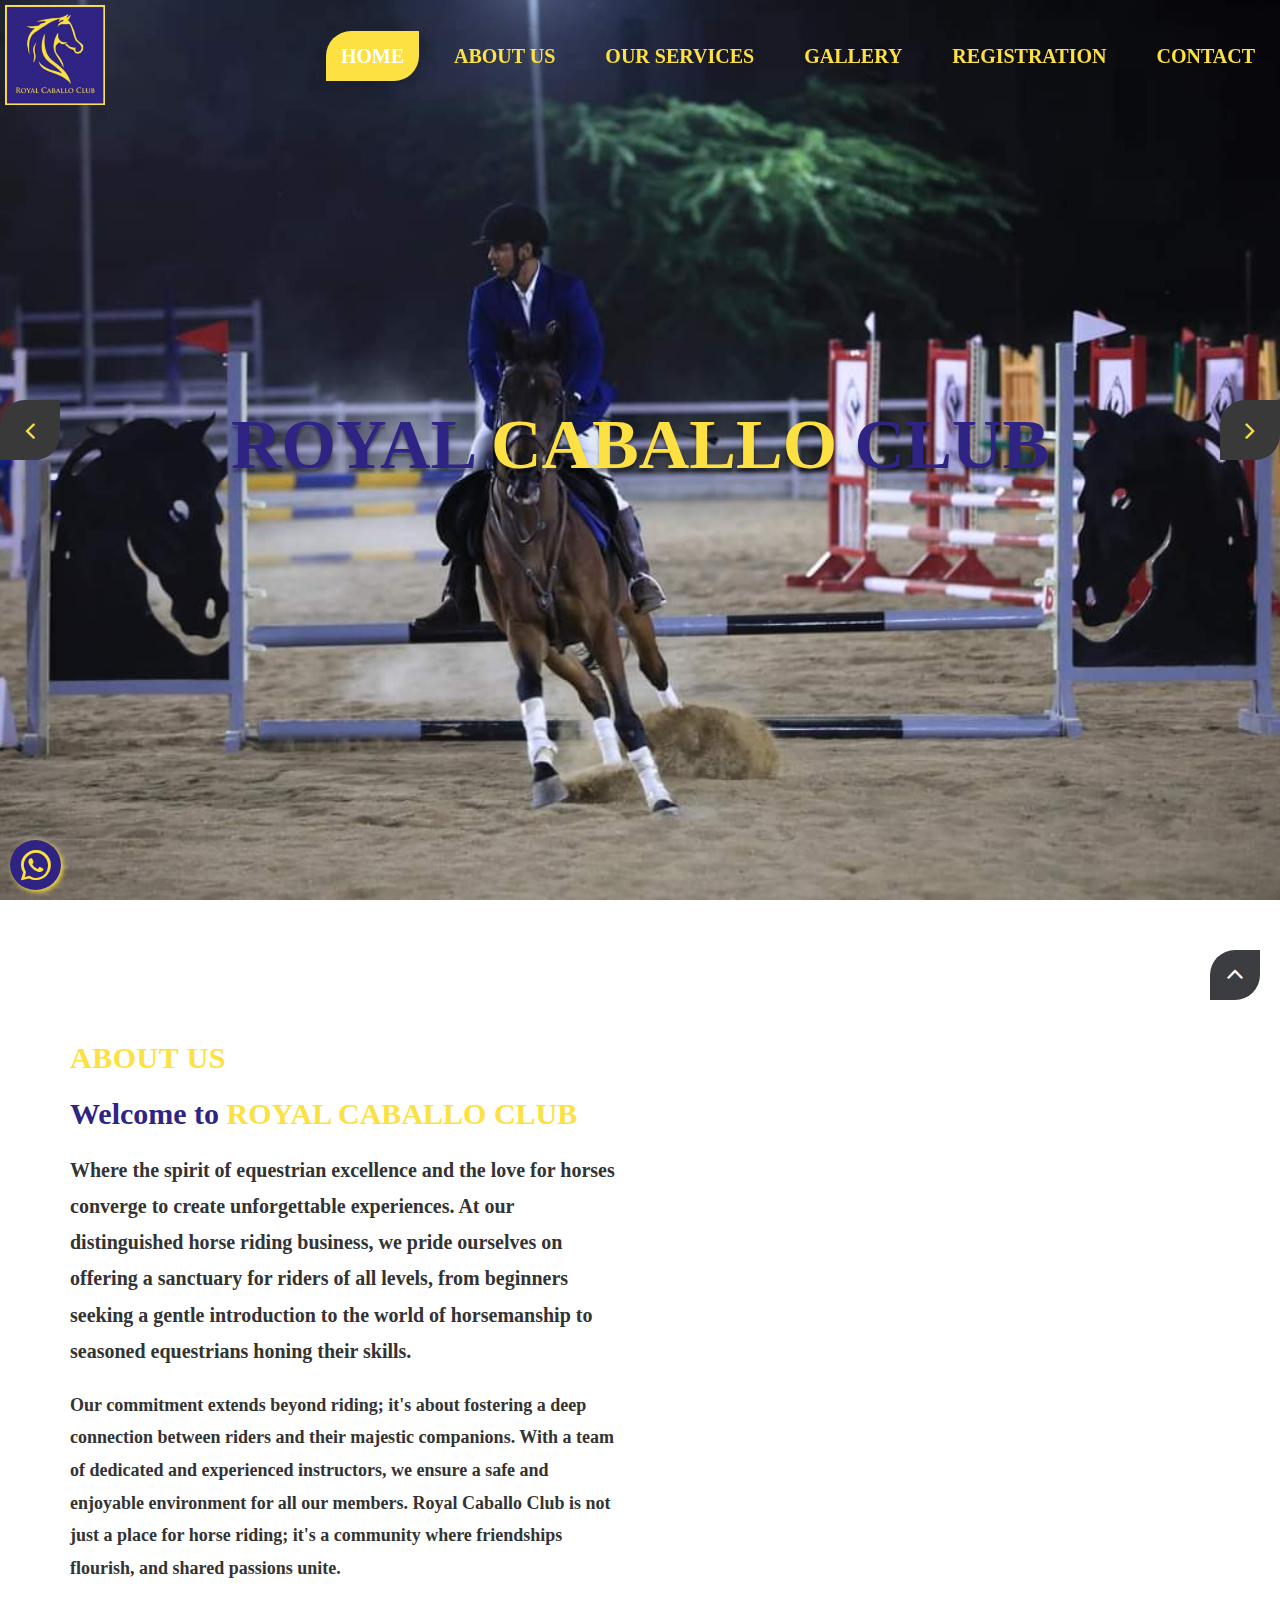
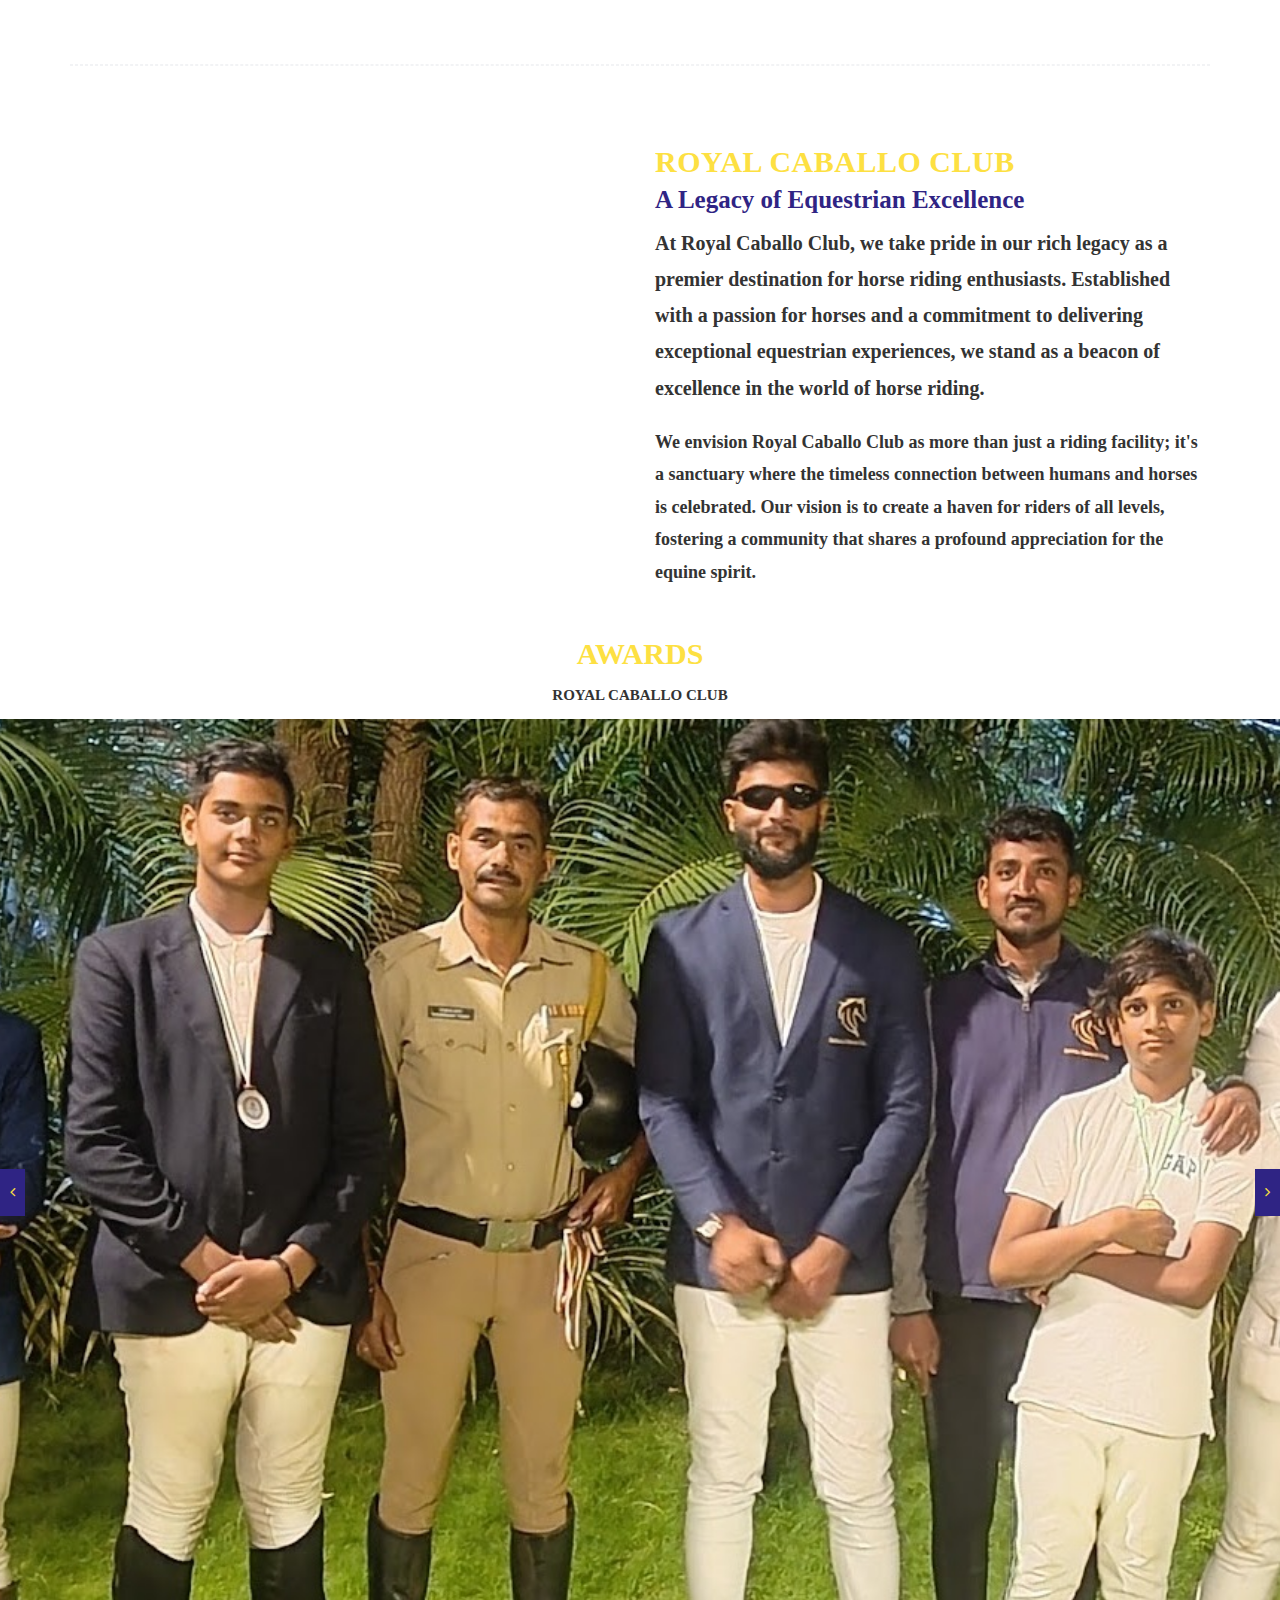
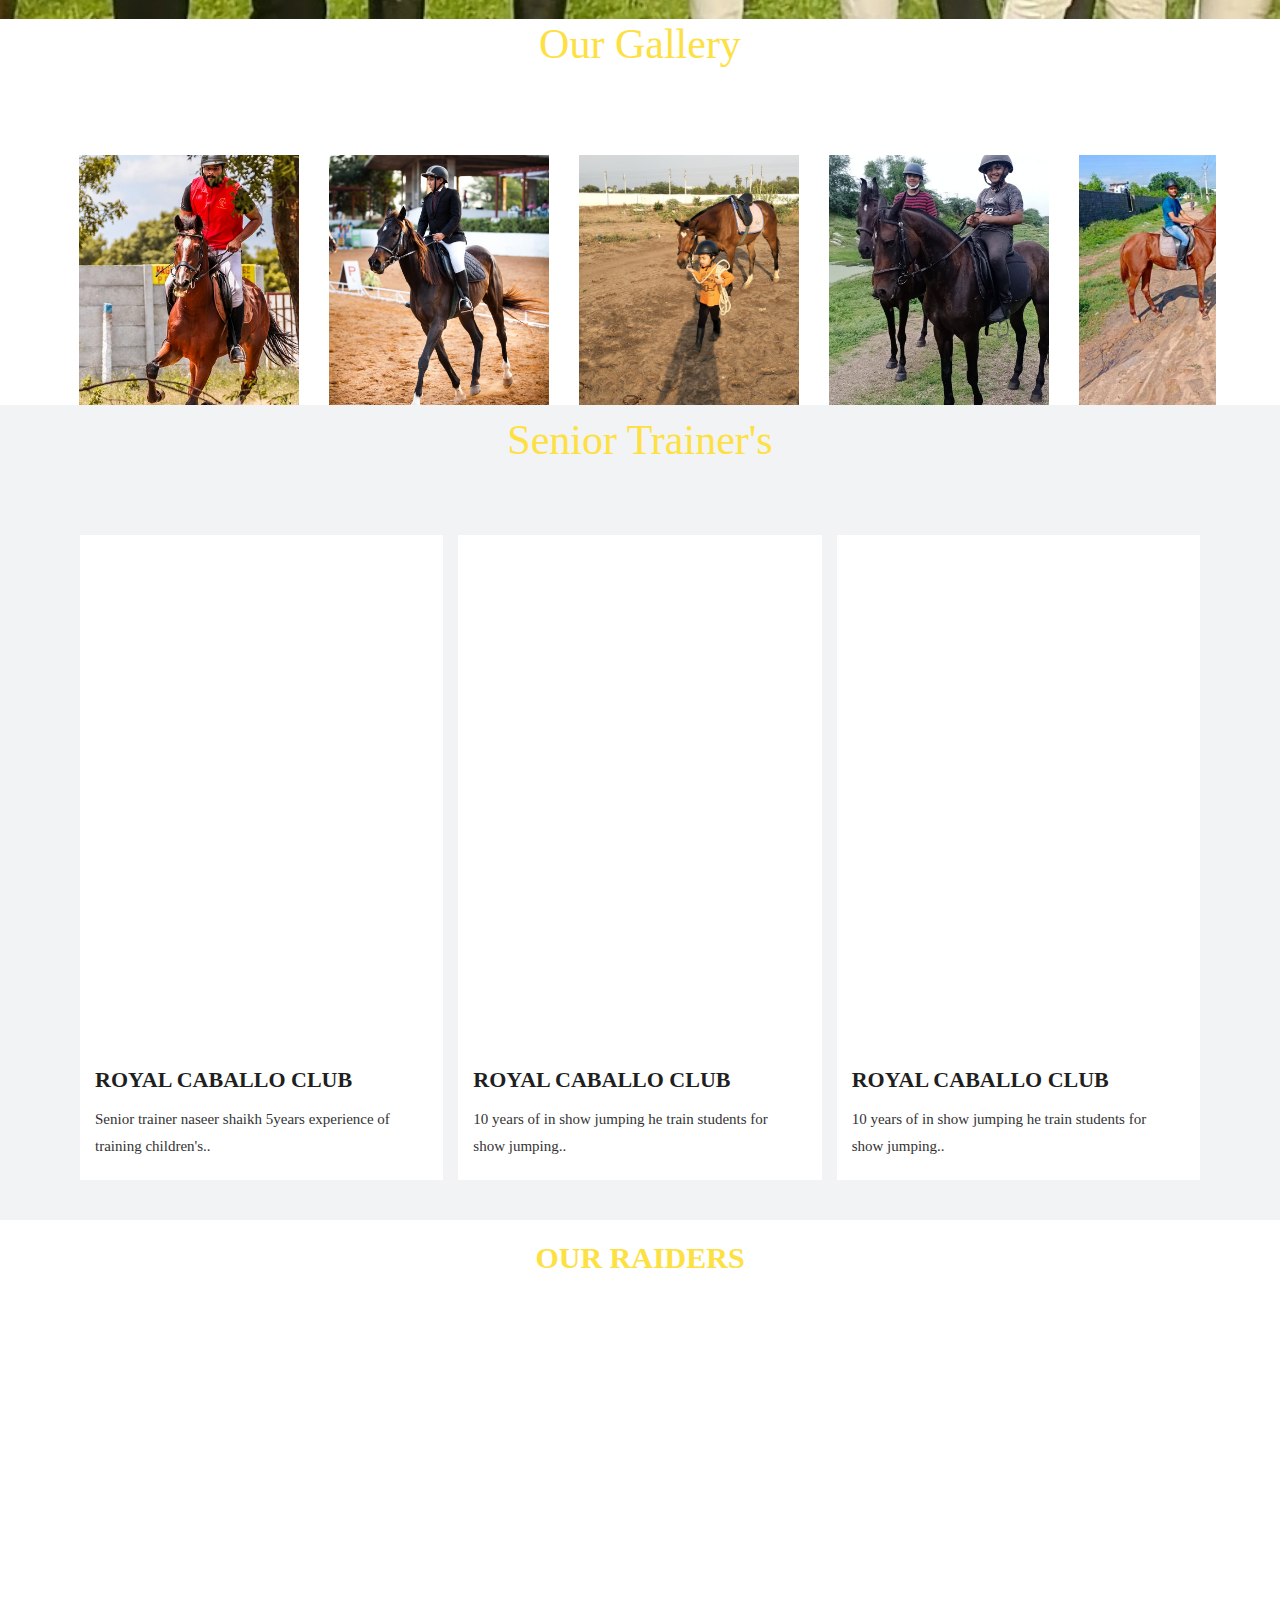
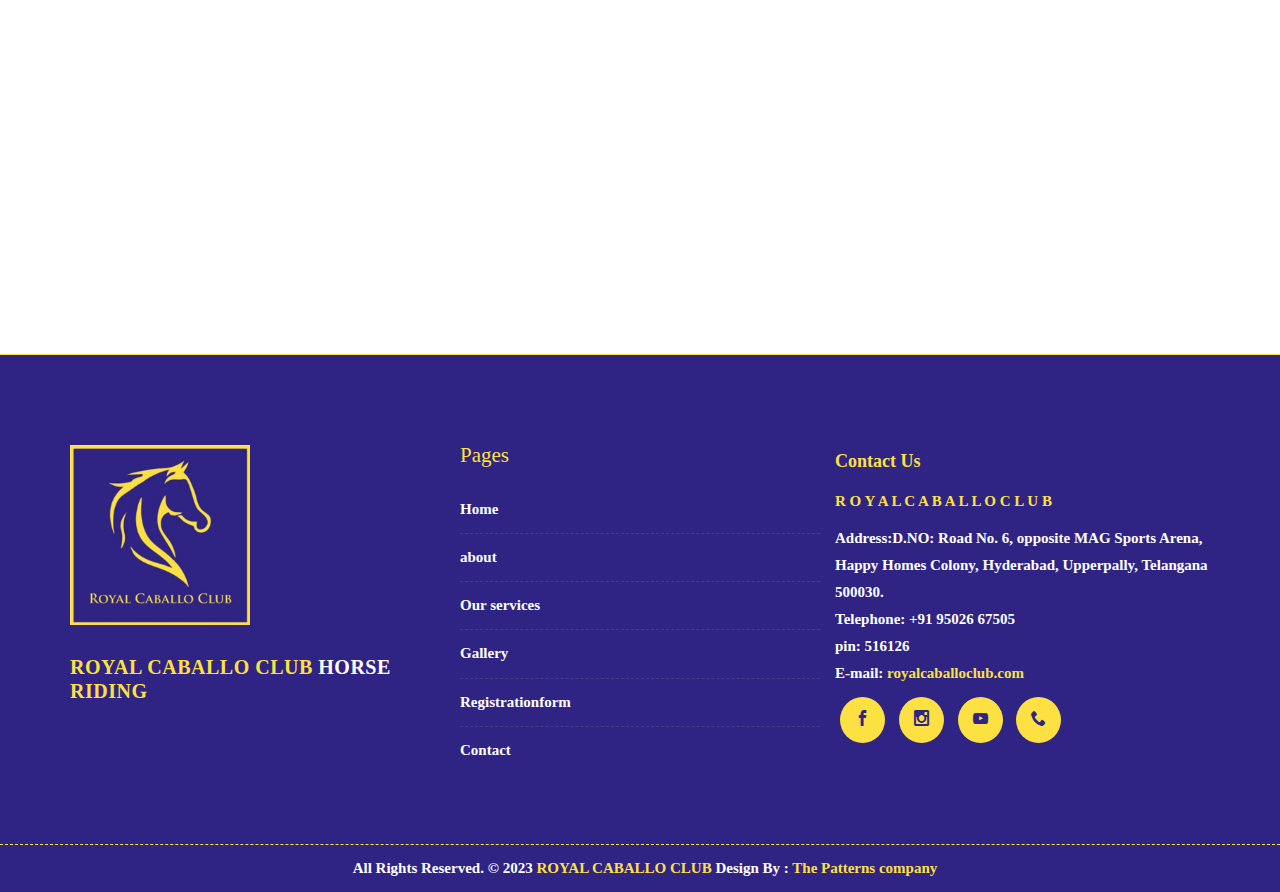
<file: index.html>
<!DOCTYPE html>
<html lang="en">

<!-- Basic -->
<meta charset="utf-8">
<meta http-equiv="X-UA-Compatible" content="IE=edge">

<!-- Mobile Metas -->
<meta name="viewport" content="width=device-width, minimum-scale=1.0, maximum-scale=1.0, user-scalable=no">

<!-- Site Metas -->
<title>ROYAL CABALLO CLUB</title>
<meta name="keywords" content="">
<meta name="description" content="">
<meta name="author" content="">

<!-- Site Icons -->
<link rel="shortcut icon" href="images/favicon-1.png" type="image/x-icon" />
<link rel="apple-touch-icon" href="images/apple-touch1-icon.png">

<!-- Bootstrap CSS -->
<link rel="stylesheet" href="css/bootstrap.min.css">
<!-- Site CSS -->
<link rel="stylesheet" href="style.css">
<!-- Responsive CSS -->
<link rel="stylesheet" href="css/responsive.css">
<!-- Custom CSS -->
<link rel="stylesheet" href="css/custom.css">

<!-- Modernizer for Portfolio -->
<script src="js/modernizer.js"></script>

<!--[if lt IE 9]>
      <script src="https://oss.maxcdn.com/libs/html5shiv/3.7.0/html5shiv.js"></script>
      <script src="https://oss.maxcdn.com/libs/respond.js/1.4.2/respond.min.js"></script>
    <![endif]-->
<!-- <link rel="stylesheet" href="https://cdn.jsdelivr.net/npm/bootstrap@4.0.0/dist/css/bootstrap.min.css"
    integrity="sha384-Gn5384xqQ1aoWXA+058RXPxPg6fy4IWvTNh0E263XmFcJlSAwiGgFAW/dAiS6JXm" crossorigin="anonymous"> -->

</head>

<body>

    <!-- LOADER -->
    <div id="preloader">
        <img class="horseload" src="uploads/logo1 -trans.png" style="width:100px;" />
        <div class="load"></div>
    </div><!-- end loader -->
    <!-- END LOADER -->


    <header class="header header_style_01">
        <nav class="megamenu navbar navbar-default">
            <div class="d">
                <div class="navbar-header">
                    <a class="navbar-brand" href="index.html"><img class="logo1" src="uploads/logo1 - Copy.png"
                            alt="image"></a>
                </div>
                <div id="navbar" class="navbar-collapse collapse">
                    <ul class="nav navbar-nav navbar-right">
                        <li><a class="active" href="index.html">Home</a></li>
                        <li><a href="about-us.html">About us</a></li>
                        <li><a href="services.html">Our Services</a></li>
                        <li><a href="Gallery.html">Gallery</a></li>
                        <li><a href="Registrationform.html">Registration</a></li>
                        <li><a href="contact.html">Contact</a></li>
                    </ul>

                </div>
                <button type="button" class="navbar-toggle collapsed" data-toggle="collapse" data-target="#navbar"
                    aria-expanded="false" aria-controls="navbar">
                    <span class="sr-only">Toggle navigation</span>
                    <span class="icon-bar"></span>
                    <span class="icon-bar"></span>
                    <span class="icon-bar"></span>
                </button>
            </div>
        </nav>
    </header>

    <div class="slider-area">
        <div class="slider-wrapper owl-carousel">
            <div class="slider-item text-center home-one-slider-otem slider-item-four slider-bg-one">
                <div class="container">
                    <div class="row">
                        <div class="slider-content-area">
                            <div class="slide-text">

                                <h1 class="homepage-three-title">ROYAL <span> CABALLO </span> CLUB</h1>
                            </div>
                        </div>
                    </div>
                </div>
            </div>
            <div class="slider-item text-center home-one-slider-otem slider-item-four slider-bg-two">
                <div class="container">
                    <div class="row">
                        <div class="slider-content-area">
                            <div class="slide-text">
                                <h1 class="homepage-three-title">ROYAL <span> CABALLO </span> CLUB</h1>


                            </div>
                        </div>
                    </div>
                </div>
            </div>
            <div class="slider-item text-center home-one-slider-otem slider-item-four slider-bg-three">
                <div class="container">
                    <div class="row">
                        <div class="slider-content-area">
                            <div class="slide-text">
                                <h1 class="homepage-three-title">ROYAL <span> CABALLO </span> CLUB</h1>


                            </div>
                        </div>
                    </div>
                </div>
            </div>
            <div class="slider-item text-center home-one-slider-otem slider-item-four slider-bg-forth">
                <div class="container">
                    <div class="row">
                        <div class="slider-content-area">
                            <div class="slide-text">
                                <h1 class="homepage-three-title">ROYAL <span> CABALLO </span> CLUB</h1>


                            </div>
                        </div>
                    </div>
                </div>
            </div>
        </div>
    </div>

    <div id="about" class="section wb">
        <div class="container">
            <div class="row">
                <div class="col-md-6">
                    <div class="message-box">
                        <h4 class="h">About Us </h4>
                        <h1 class="h2"><span>Welcome to</span> <span> ROYAL CABALLO
                                CLUB</span></h1>
                        <p class="p1">Where the spirit of equestrian excellence and the love for horses converge to
                            create unforgettable experiences. At our distinguished horse riding business, we pride
                            ourselves on offering a sanctuary for riders of all levels, from beginners seeking a gentle
                            introduction to the world of horsemanship to seasoned equestrians honing their skills.
                        </p>


                        <p class="p2">Our commitment extends beyond riding; it's about fostering a deep connection
                            between riders and their majestic companions. With a team of dedicated and experienced
                            instructors, we ensure a safe and enjoyable environment for all our members. Royal Caballo
                            Club is not just a place for horse riding; it's a community where friendships flourish, and
                            shared passions unite.</p>

                        <!-- <a href="#services" class="btn btn-light btn-radius btn-brd grd1">Learn More</a> -->
                    </div><!-- end messagebox -->
                </div><!-- end col -->

                <div class="col-md-6">
                    <div class="post-media wow fadeIn">
                        <img src="uploads/about1_11.jpg" alt="" class="img-responsive img-rounded">

                    </div><!-- end media -->
                </div><!-- end col -->
            </div><!-- end row -->

            <hr class="hr1">

            <div class="row">
                <div class="col-md-6">
                    <div class="post-media wow fadeIn">
                        <img src="imagess/about-0111.jpg" alt="" class="img-responsive img-rounded">
                    </div><!-- end media -->
                </div><!-- end col -->

                <div class="col-md-6">
                    <div class="message-box">
                        <h4 class="h">ROYAL CABALLO CLUB</h4>
                        <h2 class="p">A Legacy of Equestrian Excellence</h2>
                        <p class="p1"> At Royal Caballo Club, we take pride in our rich legacy as a premier destination
                            for horse riding enthusiasts. Established with a passion for horses and a commitment to
                            delivering exceptional equestrian experiences, we stand as a beacon of excellence in the
                            world of horse riding.</p>

                        <p class="p2"> We envision Royal Caballo Club as more than just a riding facility; it's a
                            sanctuary where the timeless connection between humans and horses is celebrated. Our vision
                            is to create a haven for riders of all levels, fostering a community that shares a profound
                            appreciation for the equine spirit.</p>

                        <!-- <a href="https://storymaps.arcgis.com/stories/fbca831e6a3f4a8abc9b375fa267dbe6" class="btn btn-light btn-radius btn-brd grd1">Learn More</a> -->
                    </div><!-- end messagebox -->
                </div><!-- end col -->
            </div><!-- end row -->
        </div><!-- end container -->
    </div><!-- end section -->
    <div class="">
        <h3 class="h text-center" style="margin-bottom: 0;text-transform: uppercase;font-weight: 800;">Awards</h3>
        <p class="text-center" style="font-weight: 600;">ROYAL CABALLO CLUB</p>
    </div>
    <div id="slider-container">
        <div id="slider-track">
            <div class="slide">
                <img src="uploads/inner-1bg.jpg" alt="Slide 1">
            </div>
            <div class="slide">
                <img src="uploads/about-royal.jpg" alt="Slide 2">
            </div>
            <div class="slide">
                <img src="imagess/about64.jpg" alt="Slide 3">
            </div>
            <div class="slide">
                <img src="uploads/about-royal.jpg" alt="" />
            </div>
        </div>
        <div id="nav-buttons">
            <button onclick="prevSlide()"><i class="fa fa-angle-left"></i></button>
            <button onclick="nextSlide()"><i class="fa fa-angle-right"></i></button>
        </div>
    </div>
    <!--whatsapp-->
    <a href="https://wa.me/+919502667505" class="whatsapp-link"><span class="icon icon-whatsapp whatsapp"></span></a>

    <!--whatsapp-->
    <div class="section-title text-center h31">
        <h3 class="h">Our Gallery</h3>
    </div>
    <div class="slider">
        <div class="slide-track">
            <div class="slide1">
                <img src="imagess/about56.JPG" alt="" />
            </div>
            <div class="slide1">
                <img src="imagess/about57.jpg" alt="" />
            </div>
            <div class="slide1">
                <img src="imagess/about58.jpg" alt="" />
            </div>
            <div class="slide1">
                <img src="imagess/about59.jpg" alt="" />
            </div>
            <div class="slide1">
                <img src="imagess/about60.jpg" alt="" />
            </div>
            <div class="slide1">
                <img src="imagess/about61.jpg" alt="" />
            </div>
            <div class="slide1">
                <img src="imagess/about62.jpg" alt="" />
            </div>
            <div class="slide1">
                <img src="imagess/about63.jpg" alt="" />
            </div>
            <div class="slide1">
                <img src="imagess/about64.jpg" alt="" />
            </div>
            <div class="slide1">
                <img src="imagess/about60.jpg" alt="" />
            </div>
        </div>
    </div>

    <div id="services" class="parallax section lb">
        <div class="container">
            <div class="section-title text-center">
                <h3 class="h">Senior Trainer's</h3>
            </div><!-- end title -->

            <div class="grid">
                <div class="service-widget">
                    <div class="post-media wow fadeIn">
                        <a href="uploads/service_01.jpg" data-rel="prettyPhoto[gal]"
                            class="hoverbutton global-radius"><i class="flaticon-unlink"></i></a>
                        <img src="uploads/service_01.jpg" alt="" class="img-responsive img-rounded">
                    </div>
                    <div class="service-dit">
                        <h3>ROYAL CABALLO CLUB</h3>
                        <p>Senior trainer naseer shaikh
                            5years experience of training children's..</p>
                    </div>
                </div>
                <!-- end service -->

                <div class="service-widget">
                    <div class="post-media wow fadeIn">
                        <a href="uploads/service_02.jpg" data-rel="prettyPhoto[gal]"
                            class="hoverbutton global-radius"><i class="flaticon-unlink"></i></a>
                        <img src="uploads/service_02.jpg" alt="" class="img-responsive img-rounded">
                    </div>
                    <div class="service-dit">
                        <h3>ROYAL CABALLO CLUB</h3>
                        <p>10 years of in show jumping he train students for show jumping.. </p>
                    </div>
                </div>
                <!-- end service -->

                <div class="service-widget">
                    <div class="post-media wow fadeIn">
                        <a href="uploads/service_03.jpg" data-rel="prettyPhoto[gal]"
                            class="hoverbutton global-radius"><i class="flaticon-unlink"></i></a>
                        <img src="uploads/service_03.jpg" alt="" class="img-responsive img-rounded">
                    </div>
                    <div class="service-dit">
                        <h3>ROYAL CABALLO CLUB </h3>
                        <p>10 years of in show jumping he train students for show jumping..</p>
                    </div>
                </div>
            </div><!-- end row -->
        </div><!-- end container -->
    </div><!-- end section -->
    <style>
        .grid {
            display: grid;
            grid-template-columns: repeat(auto-fit, minmax(250px, 1fr));
            gap: 15px;
            padding: 1rem;
            padding-bottom: 3rem;
        }
    </style>
    <!-- <video style="width: 100vw;height:100vh;" controls="controls">
        <source src="uploads/Horselogo.mp4" type="video/mp4">
        Your browser does not support the video tag.
    </video> -->
    <div class="" style="padding: 2rem;">
        <h2
            style="text-align: center;font-size: 30px;font-weight: 700;color: rgba(253,224,66,255);text-transform: uppercase;">
            Our Raiders</h2>
    </div>
    <div id="carousel-container1">
        <div id="video-carousel">
            <div id="slide11">
                <iframe class="video" width="560" height="315"
                    src="https://www.youtube.com/embed/IDfuy4MYwCY?si=ITxbr3Ab1FyZMaiE" title="YouTube video player"
                    frameborder="0"
                    allow="accelerometer; autoplay; clipboard-write; encrypted-media; gyroscope; picture-in-picture; web-share"
                    allowfullscreen></iframe>
            </div>
            <div id="slide12">
                <iframe class="video" width="560" height="315"
                    src="https://www.youtube.com/embed/S42OgVVopMQ?si=K1bmViS9BzyGhgXZ" title="YouTube video player"
                    frameborder="0"
                    allow="accelerometer; autoplay; clipboard-write; encrypted-media; gyroscope; picture-in-picture; web-share"
                    allowfullscreen></iframe>
            </div>
            <div id="slide13">
                <iframe class="video" width="560" height="315"
                    src="https://www.youtube.com/embed/u7DGImcvmYQ?si=h8_hUrANzkaYYjFZ" title="YouTube video player"
                    frameborder="0"
                    allow="accelerometer; autoplay; clipboard-write; encrypted-media; gyroscope; picture-in-picture; web-share"
                    allowfullscreen></iframe>
            </div>
            <div id="slide14">
                <iframe class="video" width="560" height="315"
                    src="https://www.youtube.com/embed/udMBFY1S37Q?si=pvxbDT0Gr8HgEJny" title="YouTube video player"
                    frameborder="0"
                    allow="accelerometer; autoplay; clipboard-write; encrypted-media; gyroscope; picture-in-picture; web-share"
                    allowfullscreen></iframe>
            </div>

        </div>
    </div>
    <style>
        #carousel-container1 {
            width: 100vw;
            padding-left: 1rem;
            padding-right: 1rem;
        }

        #video-carousel {
            display: grid;
            grid-template-columns: repeat(auto-fit, minmax(500px, 1fr));
            gap: 10px;
            align-items: center;
            padding-left: 2rem;
            padding-right: 2rem;
            padding-bottom: 2rem;
        }

        .video {
            width: 100%;
            height: 300px;
        }

        @media(max-width:1070px) {
            .video {
                height: 400px;
            }

            #video-carousel {
                grid-template-columns: repeat(auto-fit, minmax(100%, 1fr));
                padding-left: 1rem;
                padding-right: 1rem;
                padding-bottom: 1rem;
            }

        }

        @media(max-width:600px) {
            .video {
                height: 400px;
                width: 100%;
                padding: 10px;
            }

            #video-carousel {
                padding-left: 0;
                padding-right: 0;
                padding-bottom: 0;
            }

            #carousel-container1 {
                width: 100%;
                padding-left: 0;
                padding-right: 0;
            }
        }
    </style>
    <script>


    </script>

    <footer class="footer">
        <div class="container">
            <div class="row">
                <div class="col-md-4 col-sm-4 col-xs-12">
                    <div class="widget clearfix">
                        <div class="widget-title">
                            <img src="images/logos/logo1.png" alt="" />
                        </div>
                        <p>
                        <h2
                            style="color:rgba(253,224,66,255);font-size: 20px;font-weight: 800;line-height: 2;letter-spacing: 0.5px;">
                            <span>
                                ROYAL CABALLO CLUB </span> <span
                                style="color:white;font-size: 20px;font-weight: 700;">HORSE</span>
                            RIDING
                        </h2>
                        </p>

                    </div><!-- end clearfix -->
                </div><!-- end col -->

                <div class="col-md-4 col-sm-4 col-xs-12">
                    <div class="widget clearfix">
                        <div class="widget-title">
                            <h3 class="h">Pages</h3>
                        </div>

                        <ul class="footer-links hov">
                            <li><a href="#">Home <span class="icon icon-arrow-right2"></span></a></li>
                            <li><a href="about-us.html">about <span class="icon icon-arrow-right2"></span></a></li>
                            <li><a href="services.html">Our services <span class="icon icon-arrow-right2"></span></a>
                            </li>
                            <li><a href="Gallery.html">Gallery<span class="icon icon-arrow-right2"></span></a></li>
                            <li><a href="Registrationform.html">Registrationform <span
                                        class="icon icon-arrow-right2"></span></a>
                            </li>
                            <li><a href="contact.html">Contact <span class="icon icon-arrow-right2"></span></a></li>
                        </ul><!-- end links -->
                    </div><!-- end clearfix -->
                </div><!-- end col -->
                <div class="col c3">
                    <!-- <h3 style="color: rgba(253,224,66,255);"><span>Contact</span> Us</h3> -->
                    <p style="color: rgba(253,224,66,255);">Contact Us</p>
                    <p><span style="color: rgba(253,224,66,255);"> R O Y A L C A B A L L O C L U B</span>
                    </p>
                    <p class="contact_info">
                        <span>Address:</span>D.NO: Road No. 6, opposite MAG Sports Arena, Happy Homes
                        Colony, Hyderabad,
                        Upperpally, Telangana 500030.<br />
                        <span>Telephone:</span> +91 95026 67505<br />
                        <span>pin: </span> 516126<br />
                        <span>E-mail:</span> <a href="#" style="color: rgba(253,224,66,255);">royalcaballoclub.com</a>
                    </p>
                    <div class="social-links">
                        <a href="https://www.facebook.com/TSHRC"><span class="icon icon-facebook"></span></a>

                        <a href="https://www.instagram.com/royalcaballoclub/"><span
                                class="icon icon-instagram"></span></a>
                        <a href="https://www.youtube.com/@royalcaballoclub3806"><span
                                class="icon icon-youtube"></span></a>
                        <a href="tel:+919502667505"><span class="icon icon-phone"></span></a>
                    </div>
                </div>
            </div><!-- end row -->
        </div><!-- end container -->
    </footer><!-- end footer -->

    <div class="copyrights" style="background-color: rgba(47,36,132,255);">
        <div class="container">
            <div class="footer-distributed">
                <div class="footer-left">
                    <p class="footer-company-name">All Rights Reserved. &copy; 2023 <a href="#">ROYAL
                            CABALLO CLUB</a>
                        Design By :
                        <a href="https://www.thepatternscompany.com/">The Patterns company</a>
                    </p>
                </div>


            </div>
        </div><!-- end container -->
    </div><!-- end copyrights -->

    <a href="#" id="scroll-to-top" class="dmtop global-radius"><i class="fa fa-angle-up"></i></a>

    <!-- ALL JS FILES -->
    <script src="js/all.js"></script>
    <!-- ALL PLUGINS -->
    <script src="js/custom.js"></script>
    <script src="js/portfolio.js"></script>
    <script src="js/hoverdir.js"></script>
    <!-- <script src="https://code.jquery.com/jquery-3.2.1.slim.min.js"
        integrity="sha384-KJ3o2DKtIkvYIK3UENzmM7KCkRr/rE9/Qpg6aAZGJwFDMVNA/GpGFF93hXpG5KkN"
        crossorigin="anonymous"></script>
    <script src="https://cdn.jsdelivr.net/npm/popper.js@1.12.9/dist/umd/popper.min.js"
        integrity="sha384-ApNbgh9B+Y1QKtv3Rn7W3mgPxhU9K/ScQsAP7hUibX39j7fakFPskvXusvfa0b4Q"
        crossorigin="anonymous"></script>
    <script src="https://cdn.jsdelivr.net/npm/bootstrap@4.0.0/dist/js/bootstrap.min.js"
        integrity="sha384-JZR6Spejh4U02d8jOt6vLEHfe/JQGiRRSQQxSfFWpi1MquVdAyjUar5+76PVCmYl"
        crossorigin="anonymous"></script> -->

</body>

</html>
</file>
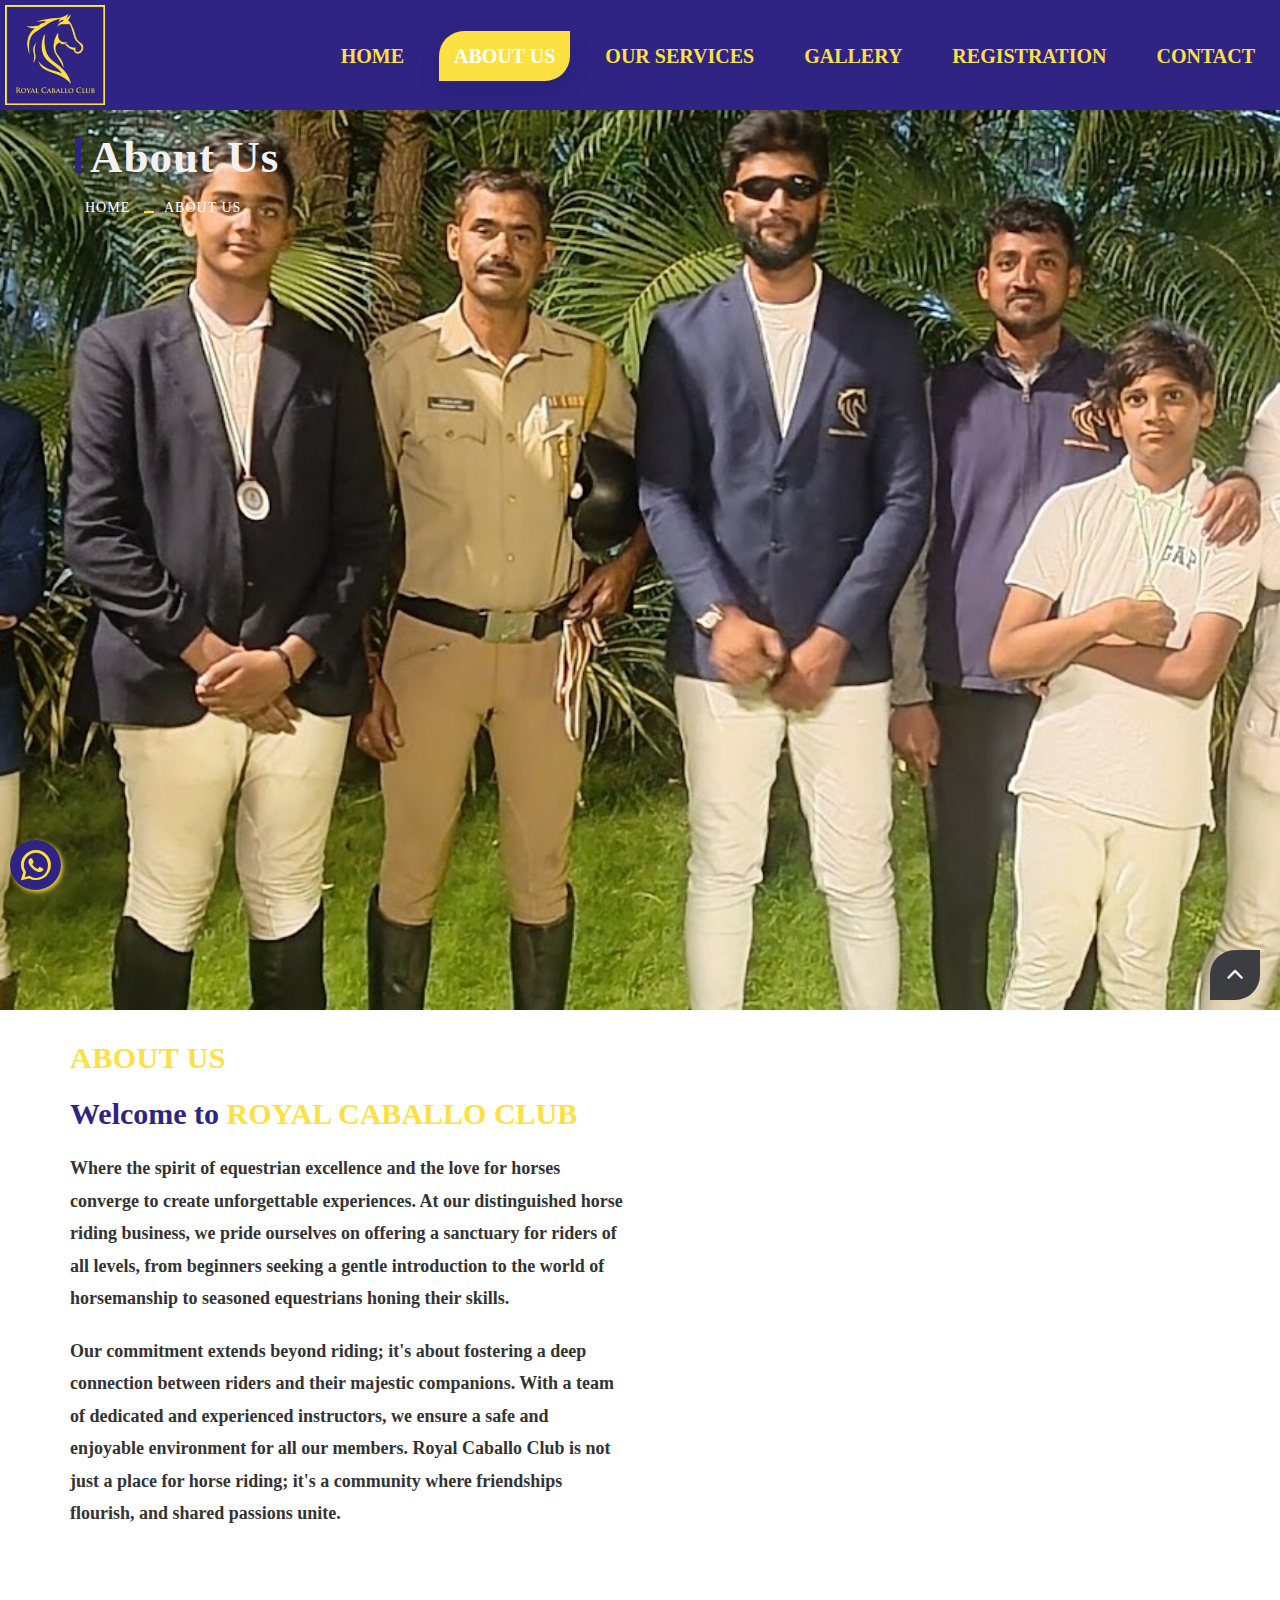
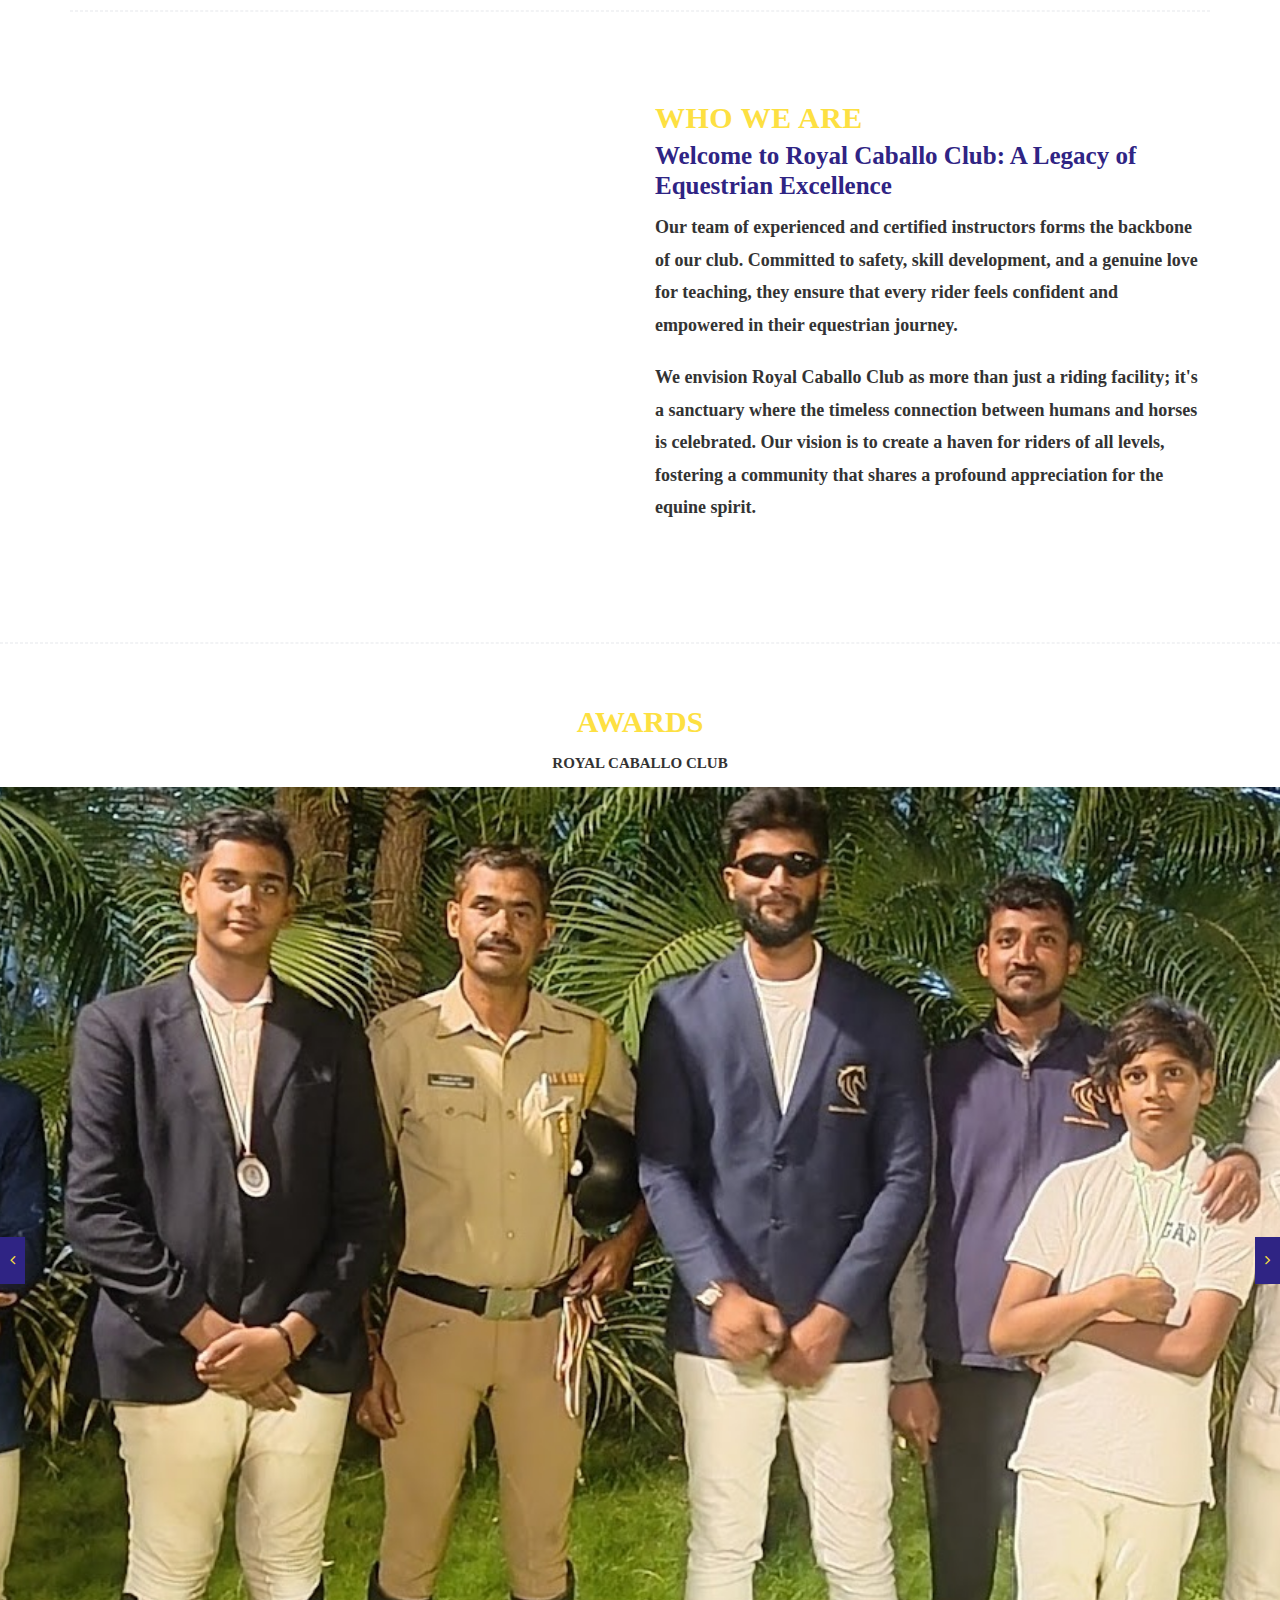
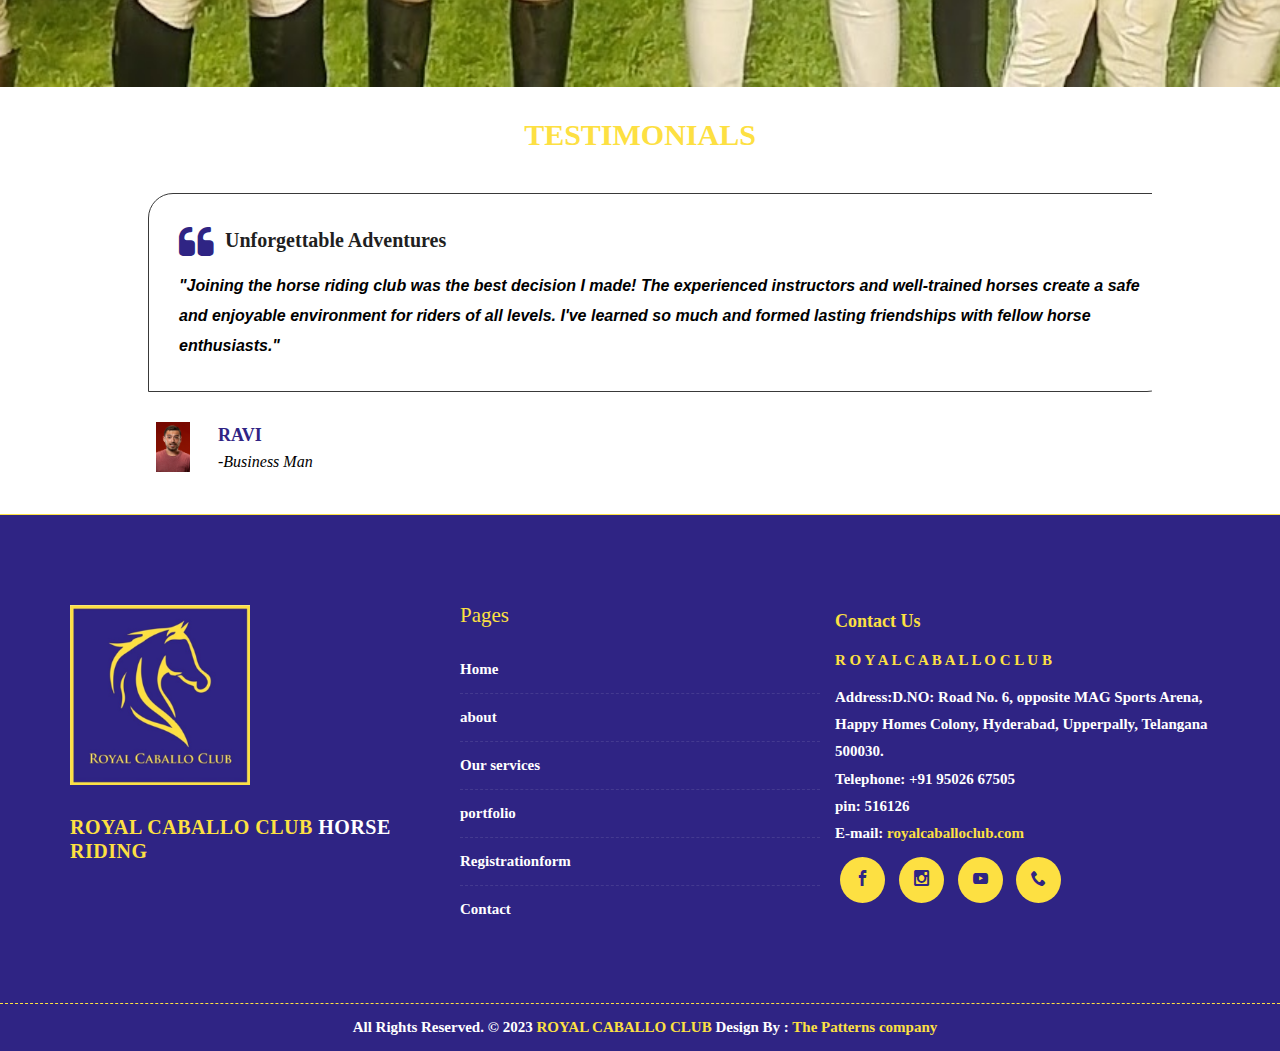
<file: about-us.html>
<!DOCTYPE html>
<html lang="en">

<!-- Basic -->
<meta charset="utf-8">
<meta http-equiv="X-UA-Compatible" content="IE=edge">

<!-- Mobile Metas -->
<meta name="viewport" content="width=device-width, minimum-scale=1.0, maximum-scale=1.0, user-scalable=no">

<!-- Site Metas -->
<title>ROYAL CABALLO CLUB</title>
<meta name="keywords" content="">
<meta name="description" content="">
<meta name="author" content="">

<!-- Site Icons -->
<link rel="shortcut icon" href="images/favicon-1.png" type="image/x-icon" />
<link rel="apple-touch-icon" href="images/apple-touch-icon.png">

<!-- Bootstrap CSS -->
<link rel="stylesheet" href="css/bootstrap.min.css">
<!-- Site CSS -->
<link rel="stylesheet" href="style.css">
<!-- Responsive CSS -->
<link rel="stylesheet" href="css/responsive.css">
<!-- Custom CSS -->
<link rel="stylesheet" href="css/custom.css">

<!-- Modernizer for Portfolio -->
<script src="js/modernizer.js"></script>

<!--[if lt IE 9]>
      <script src="https://oss.maxcdn.com/libs/html5shiv/3.7.0/html5shiv.js"></script>
      <script src="https://oss.maxcdn.com/libs/respond.js/1.4.2/respond.min.js"></script>
    <![endif]-->

</head>

<div>

    <!-- LOADER -->
    <div id="preloader">
        <img class="horseload" src="uploads/logo1 - Copy.png" style="width:100px;" />
        <div class="load"></div>
    </div><!-- end loader -->
    <!-- END LOADER -->
    <!-- <div class="top-bar">
		<div class="container-fluid">
			<div class="row">
				<div class="col-md-6 col-sm-6">
					<div class="left-top">
						<div class="email-box">
							<a href="#"><i class="fa fa-envelope-o" aria-hidden="true"></i> Spatialmindgt@gmail.com</a>
						</div>
						<div class="phone-box">
							<a href="tel:1234567890"><i class="fa fa-phone" aria-hidden="true"></i> +1 234 567 890</a>
						</div>
					</div>
				</div>
				<div class="col-md-6 col-sm-6">
					<div class="right-top">
						<div class="social-box">
							<ul>
								<li><a href="#"><i class="fa fa-facebook-square" aria-hidden="true"></i></a></li>
								<li><a href="#"><i class="fa fa-instagram" aria-hidden="true"></i></a></li>
								<li><a href="#"><i class="fa fa-linkedin-square" aria-hidden="true"></i></a></li>
								<li><a href="#"><i class="fa fa-twitter-square" aria-hidden="true"></i></a></li>
								<li><a href="#"><i class="fa fa-rss-square" aria-hidden="true"></i></a></li>
							<ul>
						</div>
					</div>
				</div>
			</div>
		</div>
	</div> -->
    <header class="header header_style_01" style="background-color: rgba(47,36,132,255);">
        <nav class="megamenu navbar navbar-default">
            <div class="d">
                <div class="navbar-header">
                    <a class="navbar-brand" href="index.html"><img class="logo1" src="images/logos/logo1.png"
                            alt="image"></a>


                </div>
                <div id="navbar" class="navbar-collapse collapse">
                    <ul class="nav navbar-nav navbar-right">
                        <li><a href="index.html">Home</a></li>
                        <li><a class="active" href="#">About us</a></li>
                        <li><a href="services.html">Our Services</a></li>
                        <li><a href="Gallery.html">Gallery</a></li>
                        <li><a href="registrationform.html">Registration</a></li>
                        <li><a href="contact.html">Contact</a></li>
                    </ul>

                </div>
                <button type="button" class="navbar-toggle collapsed" data-toggle="collapse" data-target="#navbar"
                    aria-expanded="false" aria-controls="navbar">
                    <span class="sr-only">Toggle navigation</span>
                    <span class="icon-bar"></span>
                    <span class="icon-bar"></span>
                    <span class="icon-bar"></span>
                </button>
            </div>
        </nav>
    </header>
    <div class="banner-area banner-bg-2">
        <div class="container">
            <div class="row">
                <div class="col-md-12">
                    <div class="banner">
                        <h2>About Us</h2>
                        <ul class="page-title-link">
                            <li><a href="index.html">Home</a></li>
                            <li><a href="#">About Us</a></li>
                        </ul>
                    </div>
                </div>
            </div>
        </div>
    </div>
    <div id="about" class="section wb">
        <div class="container">
            <div class="row">
                <div class="col-md-6">
                    <div class="message-box">
                        <h4 class="h">About Us </h4>
                        <h1 class="h2"><span>Welcome to</span> <span>ROYAL CABALLO CLUB</span></h1>
                        <p class="p1">
                            Where the spirit of equestrian excellence and the love for horses
                            converge to create unforgettable experiences. At our distinguished horse riding business, we
                            pride ourselves on offering a sanctuary for riders of all levels, from beginners seeking a
                            gentle introduction to the world of horsemanship to seasoned equestrians honing their
                            skills.
                        </p>


                        <p class="p2">Our commitment extends beyond riding; it's about fostering a deep connection
                            between riders and their majestic companions. With a team of dedicated and experienced
                            instructors, we ensure a safe and enjoyable environment for all our members. Royal Caballo
                            Club is not just a place for horse riding; it's a community where friendships flourish, and
                            shared passions unite. </p>

                        <!-- <a href="#services" class="btn btn-light btn-radius btn-brd grd1">Learn More</a> -->
                    </div><!-- end messagebox -->
                </div><!-- end col -->

                <div class="col-md-6">
                    <div class="post-media wow fadeIn">
                        <img src="uploads/about1_11.jpg" alt="" class="img-responsive img-rounded">

                    </div><!-- end media -->
                </div><!-- end col -->
            </div><!-- end row -->

            <hr class="hr1">

            <div class="row">
                <div class="col-md-6">
                    <div class="post-media wow fadeIn">
                        <img src="uploads/about_0211.jpg" alt="" class="img-responsive img-rounded">
                    </div><!-- end media -->
                </div><!-- end col -->

                <div class="col-md-6">
                    <div class="message-box">
                        <h4 class="h">Who We are</h4>
                        <h2 class="h12" style="font-size: 25px;font-weight: 600;">Welcome to Royal Caballo Club: A
                            Legacy of Equestrian Excellence</h2>
                        <p class="p1">Our team of experienced and certified instructors forms the backbone of our club.
                            Committed to safety, skill development, and a genuine love for teaching, they ensure that
                            every rider feels confident and empowered in their equestrian journey.</p>

                        <p class="p2">We envision Royal Caballo Club as more than just a riding facility; it's a
                            sanctuary where the timeless connection between humans and horses is celebrated. Our vision
                            is to create a haven for riders of all levels, fostering a community that shares a profound
                            appreciation for the equine spirit.</p>

                        <!-- <a href="https://storymaps.arcgis.com/stories/fbca831e6a3f4a8abc9b375fa267dbe6" class="btn btn-light btn-radius btn-brd grd1">Learn More</a> -->
                    </div><!-- end messagebox -->
                </div><!-- end col -->
            </div><!-- end row -->
        </div><!-- end container -->
    </div><!-- end section -->


    <style>
        .wb {
            padding-top: 3rem;
        }

        .h {
            font-weight: 800;
            color: rgba(253, 224, 66, 255);
            font-size: 30px;
        }

        .wb .h {
            font-weight: 800;
            color: rgba(253, 224, 66, 255);
            font-size: 30px;
        }

        .wb .h2 {
            font-size: 30px;
            font-weight: 600;
            color: rgba(47, 36, 132, 255);
        }

        .wb .h2 span:nth-child(1) {
            color: rgba(47, 36, 132, 255);
            font-weight: 600;
        }

        .wb .h2 span:nth-child(2) {
            color: rgba(253, 224, 66, 255);
            font-weight: 700;
        }

        .wb .p1,
        .wb .p2 {
            font-size: 18px;
            font-weight: 600;
        }

        .h31 {
            display: flex;
            align-items: center;
            justify-content: center;
        }

        .h12 {
            font-weight: 600;
            color: rgba(47, 36, 132, 255);
        }

        .h3 {
            padding: 0;
            margin: 0;
            width: 240px;
            position: relative;
        }

        .h3:after {
            position: absolute;
            content: "";
            top: 100%;
            left: 0;
            height: 3px;
            background-color: rgba(253, 224, 66, 255);
            width: 0;
            transition: .8s;
        }

        .h3:hover:after {
            width: 100%;
        }

        .testimonial {
            margin-left: 10px;
        }

        .testimonial .lead {
            color: black;
            font-family: sans-serif;
            font-weight: 600;
        }
    </style>


    <hr class="hr1">
    <div class="">
        <h3 class="h text-center" style="margin-bottom: 0;text-transform: uppercase;font-weight: 800;">Awards</h3>
        <p class="text-center" style="font-weight: 600;">ROYAL CABALLO CLUB</p>
    </div>
    <div id="slider-container">
        <div id="slider-track">
            <div class="slide">
                <img src="uploads/inner-1bg.jpg" alt="Slide 1">
            </div>
            <div class="slide">
                <img src="uploads/about-royal.jpg" alt="Slide 2">
            </div>
            <div class="slide">
                <img src="imagess/about64.jpg" alt="Slide 3">
            </div>
            <div class="slideb">
                <img src="uploads/about-royal.jpg" alt="" />
            </div>
        </div>
        <div id="nav-buttons">
            <button onclick="prevSlide()"><i class="fa fa-angle-left"></i></button>
            <button onclick="nextSlide()"><i class="fa fa-angle-right"></i></button>
        </div>
    </div>

    <style>
        /* Add your own styling here */
        .carousel-container {
            width: 80%;
            margin: auto;
            overflow: hidden;
            padding-top: 3rem;
            padding-bottom: 2rem;
        }

        .carousel-track {
            display: flex;
            animation: rotateCarousel 30s linear infinite;
            /* Adjust duration as needed */

        }


        .testimonial {
            min-width: 100%;
        }

        .carousel-track:hover {
            animation-play-state: paused;
        }


        @keyframes rotateCarousel {
            0% {
                transform: translateX(0);
            }

            100% {
                transform: translateX(calc(-100%*3));
            }
        }
    </style>
    <div>
        <h2 class="h text-center" style="padding-top: 3rem;text-transform: uppercase;">Testimonials</h2>
    </div>
    <div class="carousel-container">
        <div class="carousel-track" id="testimonialTrack">
            <div class="testimonial">
                <div class="testimonial clearfix">
                    <div class="desc">
                        <h3><i class="fa fa-quote-left"></i>Unforgettable Adventures</h3>
                        <p class="lead">"Joining the horse riding club was the best decision I made! The experienced
                            instructors and well-trained horses create a safe and enjoyable environment for riders of
                            all levels. I've learned so much and formed lasting friendships with fellow horse
                            enthusiasts."</p>
                    </div>
                    <div class="testi-meta">
                        <img src="uploads/testi_01 (1).jpg" alt="" class="img-responsive alignleft">
                        <h4 style="color: rgba(47,36,132,255);">RAVI <small style="color: black;">-Business Man</small>
                        </h4>
                    </div>
                    <!-- end testi-meta -->
                </div>
            </div>
            <div class="testimonial">
                <div class="testimonial clearfix">
                    <div class="desc">
                        <h3><i class="fa fa-quote-left"></i>From Novice to Enthusiast</h3>
                        <p class="lead">"As a beginner, I was nervous about horse riding, but the welcoming atmosphere
                            at the club immediately put me at ease. The patient and knowledgeable staff guided me
                            through each step, fostering both my confidence and love for riding. I can't recommend this
                            club enough!"</p>
                    </div>
                    <div class="testi-meta">
                        <img src="uploads/testi_01 (2).jpg" alt="" class="img-responsive alignleft">
                        <h4 style="color: rgba(47,36,132,255);">LAXMAN <small style="color: black;">-Student</small>
                        </h4>
                    </div>
                    <!-- end testi-meta -->
                </div>
            </div>
            <div class="testimonial">
                <div class="testimonial clearfix">
                    <div class="desc">
                        <h3><i class="fa fa-quote-left"></i>Beyond the Saddle</h3>
                        <p>"The horse riding club isn't just a
                            place to ride; it's a community. The camaraderie among members is incredible, and the club
                            organizes fantastic events and outings. Whether you're a seasoned rider or a novice, this
                            club
                            provides an unforgettable equestrian experience."</p>
                    </div>
                    <div class="testi-meta">
                        <img src="uploads/testi_01 (3).jpg" alt="" class="img-responsive alignleft">
                        <h4 style="color: rgba(47,36,132,255);">PANDU <small style="color: black;">-Engineer</small>
                        </h4>
                    </div>
                    <!-- end testi-meta -->
                </div>
            </div>
            <div class="testimonial">
                <div class="testimonial clearfix">
                    <div class="desc">
                        <h3><i class="fa fa-quote-left"></i>Transformative Journeys</h3>
                        <p>"Being part of the horse riding
                            club
                            has been a transformative journey. The dedication of the staff to the well-being of both
                            riders
                            and horses is evident in every lesson. The club's commitment to fostering a passion for
                            horses
                            and riding shines through in every aspect of their program. Truly a top-notch equestrian
                            experience!"</p>
                    </div>
                    <div class="testi-meta">
                        <img src="uploads/testi_04.jpg" alt="" class="img-responsive alignleft">
                        <h4 style="color: rgba(47,36,132,255);">SITHA RAM<small style="color: black;">-Student</small>
                        </h4>
                    </div>
                    <!-- end testi-meta -->
                </div>
            </div>
            <!-- Add more testimonials as needed -->
        </div>

    </div>






    <!--whatsapp-->
    <a href="https://wa.me/+919502667505" class="whatsapp-link"><span class="icon icon-whatsapp whatsapp"></span></a>

    <!--whatsapp-->
    <footer class="footer">
        <div class="container">
            <div class="row">
                <div class="col-md-4 col-sm-4 col-xs-12">
                    <div class="widget clearfix">
                        <div class="widget-title">
                            <img src="images/logos/logo1.png" alt="" />
                        </div>
                        <p>
                        <h2
                            style="color:rgba(253,224,66,255);font-size: 20px;font-weight: 800;line-height: 2;letter-spacing: 0.5px;">
                            <span>
                                ROYAL CABALLO CLUB </span> <span
                                style="color:white;font-size: 20px;font-weight: 700;">HORSE</span>
                            RIDING
                        </h2>
                        </p>

                    </div><!-- end clearfix -->
                </div><!-- end col -->

                <div class="col-md-4 col-sm-4 col-xs-12">
                    <div class="widget clearfix">
                        <div class="widget-title">
                            <h3 class="h">Pages</h3>
                        </div>

                        <ul class="footer-links hov">
                            <li><a href="#">Home <span class="icon icon-arrow-right2"></span></a></li>
                            <li><a href="about-us.html">about <span class="icon icon-arrow-right2"></span></a></li>
                            <li><a href="services.html">Our services <span class="icon icon-arrow-right2"></span></a>
                            </li>
                            <li><a href="portfolio.html">portfolio <span class="icon icon-arrow-right2"></span></a></li>
                            <li><a href="Registrationform.html">Registrationform <span
                                        class="icon icon-arrow-right2"></span></a>
                            </li>
                            <li><a href="contact.html">Contact <span class="icon icon-arrow-right2"></span></a></li>
                        </ul><!-- end links -->
                    </div><!-- end clearfix -->
                </div><!-- end col -->
                <div class="col c3">
                    <!-- <h3 style="color: rgba(253,224,66,255);"><span>Contact</span> Us</h3> -->
                    <p style="color: rgba(253,224,66,255);">Contact Us</p>
                    <p><span style="color: rgba(253,224,66,255);"> R O Y A L C A B A L L O C L U B</span>
                    </p>
                    <p class="contact_info">
                        <span>Address:</span>D.NO: Road No. 6, opposite MAG Sports Arena, Happy Homes
                        Colony, Hyderabad,
                        Upperpally, Telangana 500030.<br />
                        <span>Telephone:</span> +91 95026 67505<br />
                        <span>pin: </span> 516126<br />
                        <span>E-mail:</span> <a href="#" style="color: rgba(253,224,66,255);">royalcaballoclub.com</a>
                    </p>
                    <div class="social-links">
                        <a href="https://www.facebook.com/TSHRC"><span class="icon icon-facebook"></span></a>
                        <a href="https://www.instagram.com/royalcaballoclub/"><span
                                class="icon icon-instagram"></span></a>
                        <a href="https://www.youtube.com/@royalcaballoclub3806"><span
                                class="icon icon-youtube"></span></a>
                        <a href="tel:+919502667505"><span class="icon icon-phone"></span></a>
                    </div>
                </div>
            </div><!-- end row -->
        </div><!-- end container -->
    </footer><!-- end footer -->

    <div class="copyrights" style="background-color: rgba(47,36,132,255);">
        <div class="container">
            <div class="footer-distributed">
                <div class="footer-left">
                    <p class="footer-company-name">All Rights Reserved. &copy; 2023 <a href="#">ROYAL
                            CABALLO CLUB</a>
                        Design By :
                        <a href="https://www.thepatternscompany.com/">The Patterns company</a>
                    </p>
                </div>


            </div>
        </div><!-- end container -->
    </div><!-- end copyrights -->

    <a href="#" id="scroll-to-top" class="dmtop global-radius"><i class="fa fa-angle-up"></i></a>

    <!-- ALL JS FILES -->
    <script src="js/all.js"></script>
    <!-- ALL PLUGINS -->
    <script src="js/custom.js"></script>
    <script src="js/portfolio.js"></script>
    <script src="js/hoverdir.js"></script>

    </body>

</html>
</file>
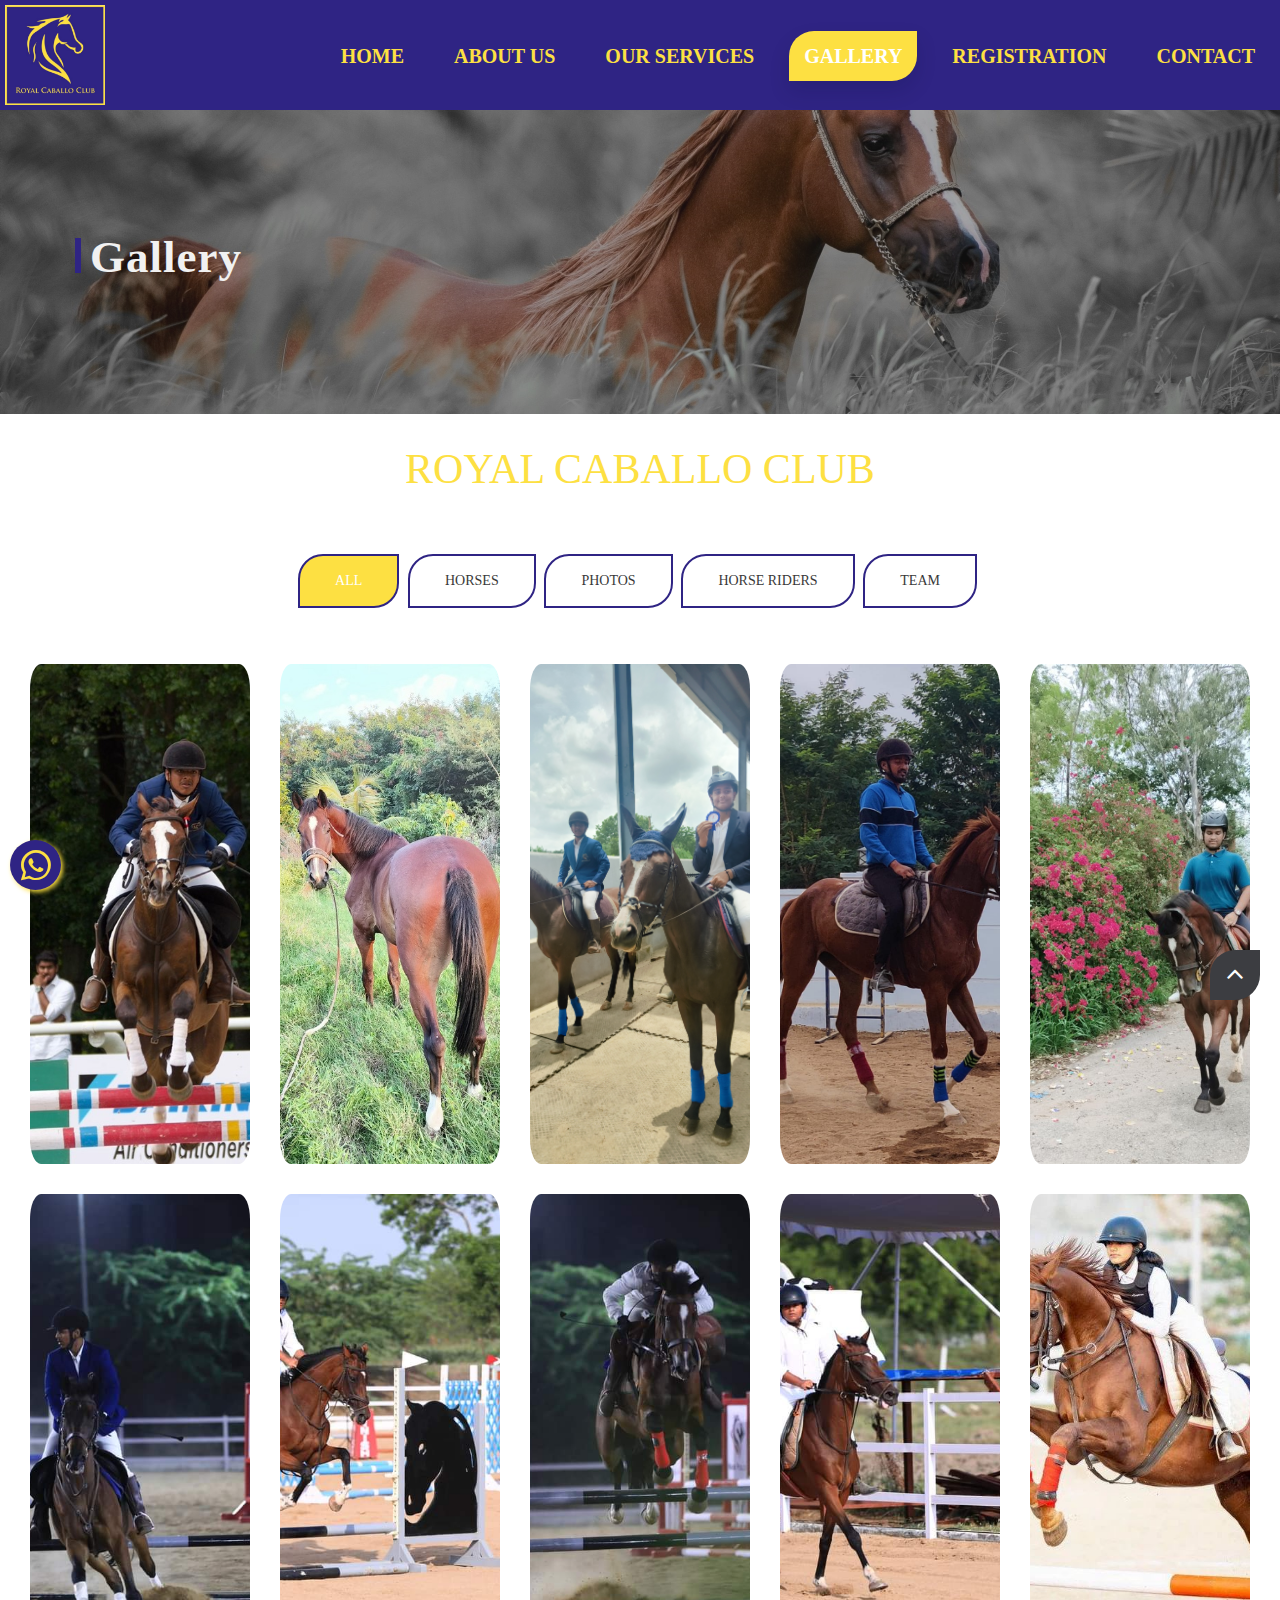
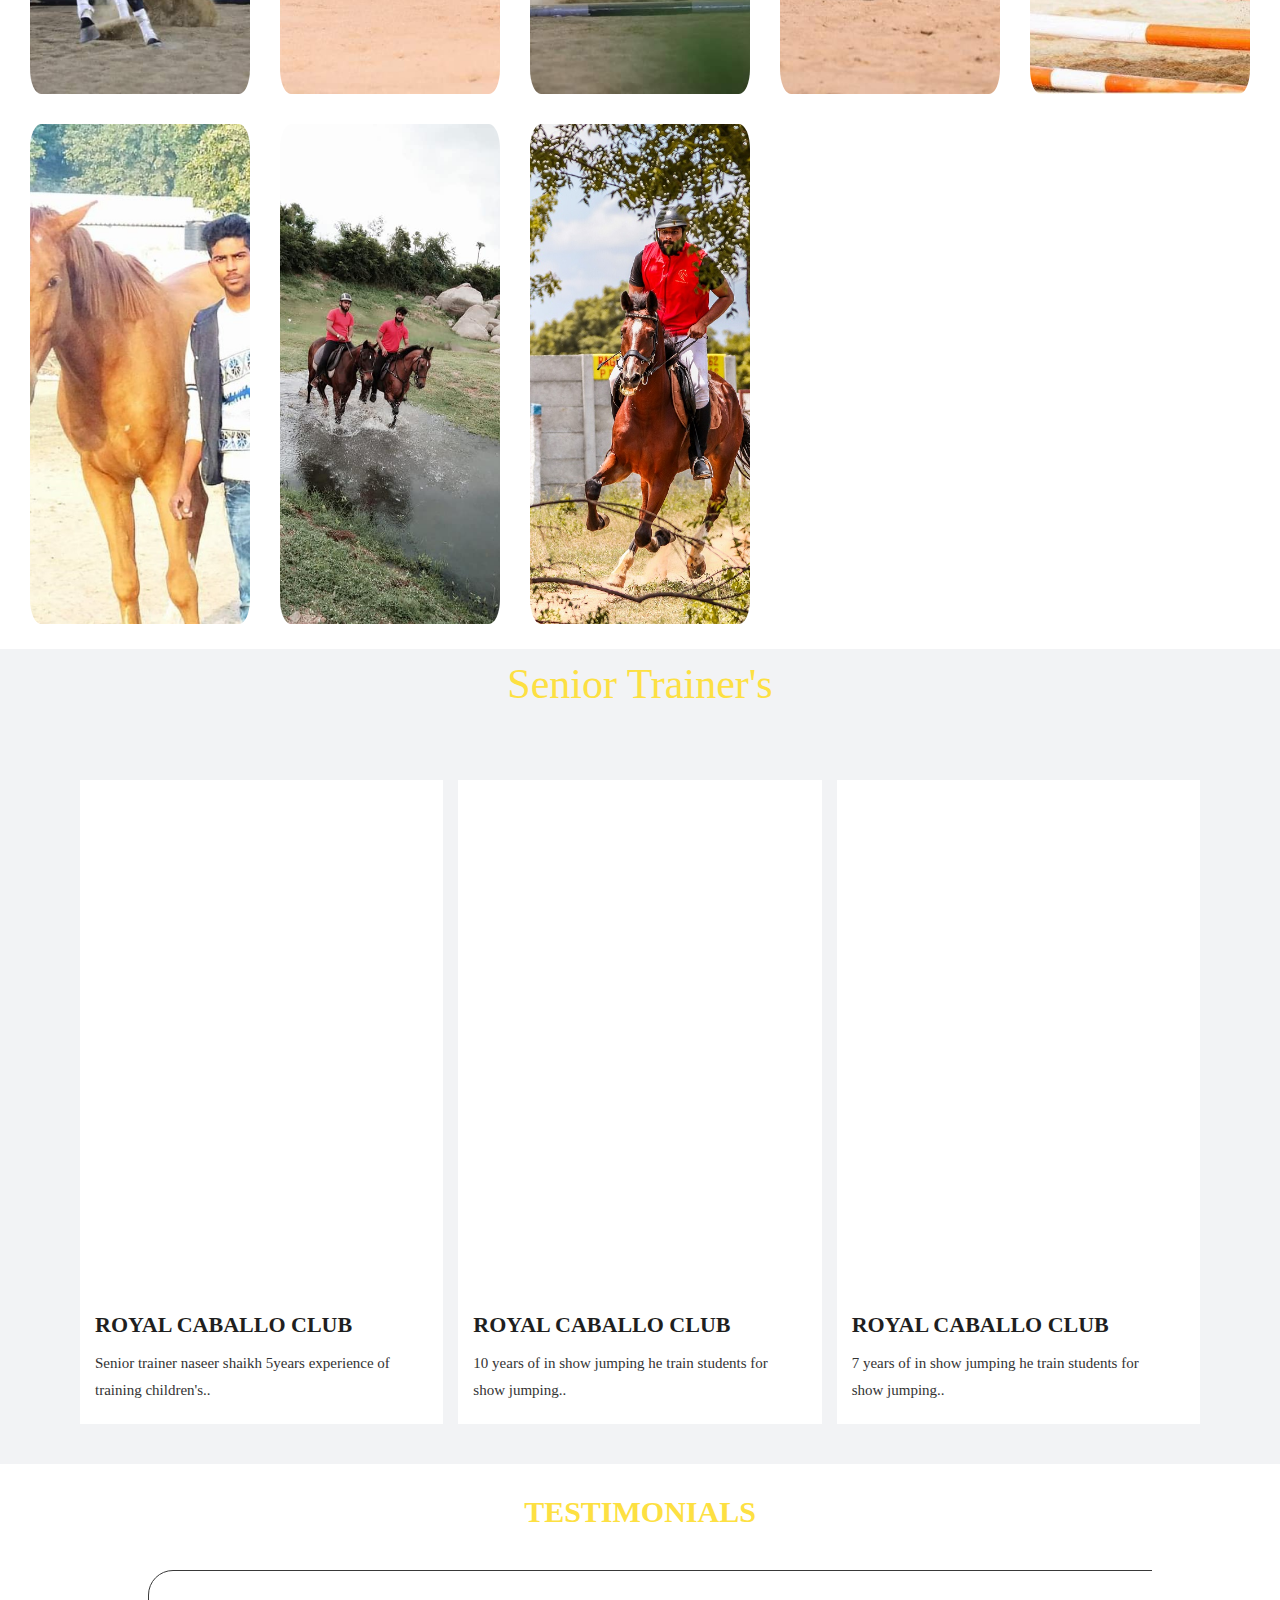
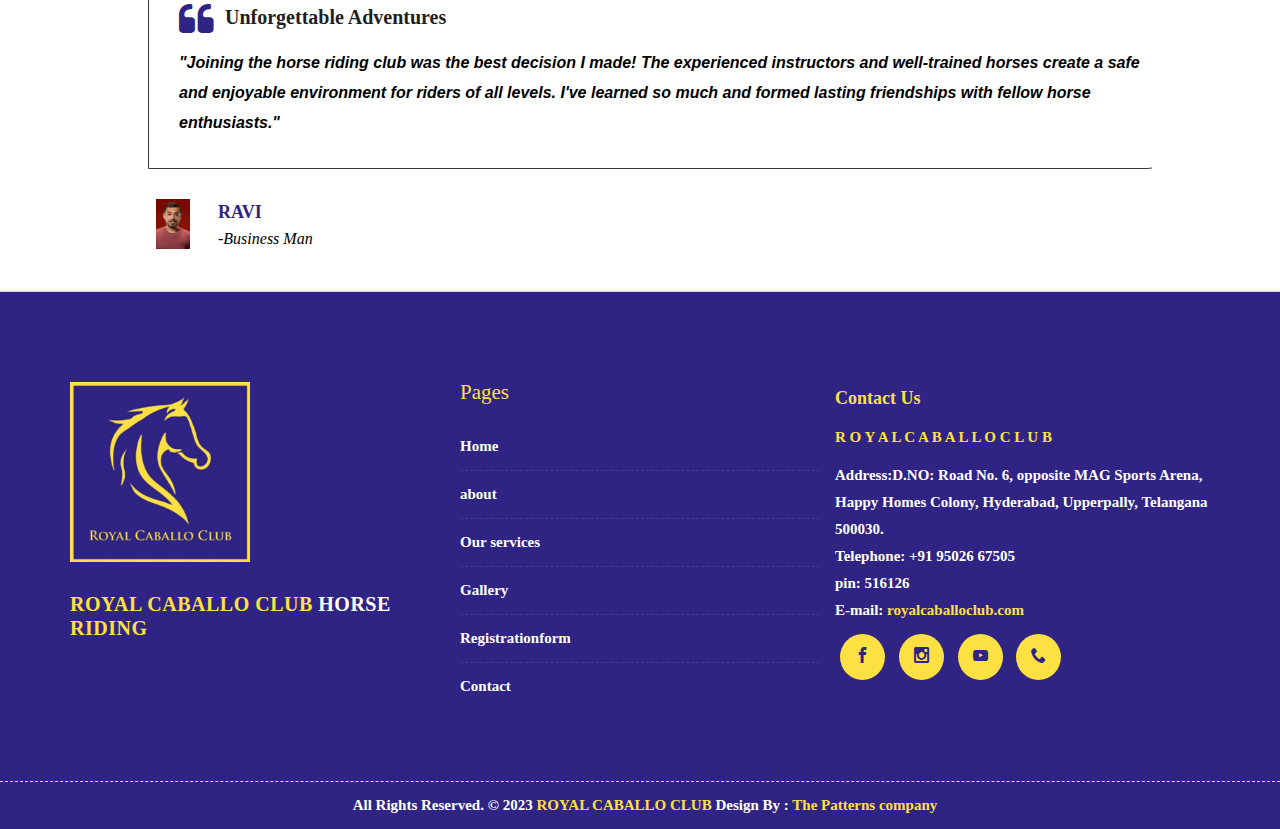
<file: Gallery.html>
<!DOCTYPE html>
<html lang="en">

<!-- Basic -->
<meta charset="utf-8">
<meta http-equiv="X-UA-Compatible" content="IE=edge">

<!-- Mobile Metas -->
<meta name="viewport" content="width=device-width, minimum-scale=1.0, maximum-scale=1.0, user-scalable=no">

<!-- Site Metas -->
<title>ROYAL CABALLO CLUB</title>
<meta name="keywords" content="">
<meta name="description" content="">
<meta name="author" content="">

<!-- Site Icons -->
<link rel="shortcut icon" href="images/favicon-1.png" type="image/x-icon" />
<link rel="apple-touch-icon" href="images/apple-touch-icon.png">

<!-- Bootstrap CSS -->
<link rel="stylesheet" href="css/bootstrap.min.css">
<!-- Site CSS -->
<link rel="stylesheet" href="style.css">
<!-- Responsive CSS -->
<link rel="stylesheet" href="css/responsive.css">
<!-- Custom CSS -->
<link rel="stylesheet" href="css/custom.css">

<!-- Modernizer for Portfolio -->
<script src="js/modernizer.js"></script>

<!--[if lt IE 9]>
      <script src="https://oss.maxcdn.com/libs/html5shiv/3.7.0/html5shiv.js"></script>
      <script src="https://oss.maxcdn.com/libs/respond.js/1.4.2/respond.min.js"></script>
    <![endif]-->

</head>

<body>

    <!-- LOADER -->
    <div id="preloader">
        <img class="horseload" src="uploads/logo1 - Copy.png" style="width:100px;" />
        <div class="load"></div>
    </div><!-- end loader -->
    <!-- END LOADER -->

    <header class="header header_style_01" style="background-color: rgba(47,36,132,255);">
        <nav class="megamenu navbar navbar-default">
            <div class="d">
                <div class="navbar-header">
                    <a class="navbar-brand" href="index.html"><img class="logo1" src="images/logos/logo1.png"
                            alt="image"></a>


                </div>
                <div id="navbar" class="navbar-collapse collapse">
                    <ul class="nav navbar-nav navbar-right">
                        <li><a href="index.html">Home</a></li>
                        <li><a href="about-us.html">About us</a></li>
                        <li><a href="services.html">Our Services</a></li>
                        <li><a class="active" href="#">Gallery</a></li>
                        <li><a href="Registrationform.html">Registration</a></li>
                        <li><a href="contact.html">Contact</a></li>
                    </ul>

                </div>
                <button type="button" class="navbar-toggle collapsed" data-toggle="collapse" data-target="#navbar"
                    aria-expanded="false" aria-controls="navbar">
                    <span class="sr-only">Toggle navigation</span>
                    <span class="icon-bar"></span>
                    <span class="icon-bar"></span>
                    <span class="icon-bar"></span>
                </button>
            </div>
        </nav>
    </header>
    <div class="banner-area banner-bg-4">
        <div class="container">
            <div class="row">
                <div class="col-md-12">
                    <div class="banner">
                        <h2>Gallery</h2>
                    </div>
                </div>
            </div>
        </div>
    </div>

    <div id="portfolio" class="section wb">
        <div class="container">
            <div class="section-title text-center">
                <h3><span style="color:rgba(253,224,66,255)"> ROYAL CABALLO CLUB</span> </h3>
            </div><!-- end title -->
        </div><!-- end container -->

        <div class="container-fluid">
            <div class="row">
                <div class="col-md-12">
                    <nav class="portfolio-filter text-center">
                        <ul>
                            <li><a class="btn btn-dark btn-radius btn-brd active" href="#" data-filter="*"><span
                                        class="oi hidden-xs" data-glyph="grid-three-up"></span> All</a></li>
                            <li><a class="btn btn-dark btn-radius btn-brd" data-toggle="tooltip" data-placement="top"
                                    title="5" href="#" data-filter=".cat1">Horses</a></li>
                            <li><a class="btn btn-dark btn-radius btn-brd" href="#" data-toggle="tooltip"
                                    data-placement="top" title="12" data-filter=".cat2">Photos</a></li>
                            <li><a class="btn btn-dark btn-radius btn-brd" href="#" data-toggle="tooltip"
                                    data-placement="top" title="21" data-filter=".cat3">Horse riders</a></li>
                            <li><a class="btn btn-dark btn-radius btn-brd" href="#" data-toggle="tooltip"
                                    data-placement="top" title="11" data-filter=".cat4">Team</a></li>
                        </ul>
                    </nav>
                </div>
            </div>

            <hr class="invis">

            <div id="da-thumbs" class="da-thumbs portfolio">
                <div class="post-media pitem item-w1 item-h1 cat1 cat2">
                    <a href="uploads/about1_11.jpg" data-rel="prettyPhoto[gal]">
                        <img src="uploads/about1_11.jpg" alt="" class="img-responsive">
                        <div>
                            <h3> Some classes may include instruction on horse care, grooming, and basic stable
                                management.<small>Horse Care</small></h3>
                            <i class="flaticon-unlink"></i>
                        </div>
                    </a>
                </div>
                <div class="post-media pitem item-w1 item-h1 cat2">
                    <a href="uploads/about_0110.jpg" data-rel="prettyPhoto[gal]">
                        <img src="uploads/about_0110.jpg" alt="" class="img-responsive">
                        <div>
                            <!-- <h3>Riding Lessons: Most horse classes include riding lessons where participants learn the
                                basics of horseback riding. This may involve learning how to mount and dismount, proper
                                posture, and basic riding techniques.<small>Riding Lessons</small></h3> -->
                            <i class="flaticon-unlink"></i>
                        </div>
                    </a>
                </div>
                <div class="post-media pitem item-w1 item-h1 cat1 cat2">
                    <a href="uploads/about_02111.jpg" data-rel="prettyPhoto[gal]">
                        <img src="uploads/about_02111.jpg" alt="" class="img-responsive">
                        <div>
                            <!-- <h3> It's important to inquire about the cost of classes and whether there are any
                                membership fees associated with the facility. Some places may offer package deals or
                                discounts for multiple lessons.<small>Cost and Membership Fees</small></h3> -->
                            <i class="flaticon-unlink"></i>
                        </div>
                    </a>
                </div>
                <div class="post-media pitem item-w1 item-h1 cat4 cat3 cat2">
                    <a href="uploads/service_01.jpg" data-rel="prettyPhoto[gal]">
                        <img src="uploads/service_01.jpg" alt="" class="img-responsive">
                        <div>
                            <h3>Senior trainer naseer shaikh
                                5years experience of training children's..</h3>
                            <i class="flaticon-unlink"></i>
                        </div>
                    </a>
                </div>

                <div class="post-media pitem item-w1 item-h1 cat1">
                    <a href="uploads/about_0211.jpg" data-rel="prettyPhoto[gal]">
                        <img src="uploads/about_0211.jpg" alt="" class="img-responsive">
                        <div>
                            <!-- <h3> Check the club's social media profiles, if available, for updates and announcements.
                                Additionally, look for reviews from current or past members to gain insights into the
                                quality of their classes and riding programs.<small>Social Media and Reviews</small>
                            </h3> -->
                            <i class="flaticon-unlink"></i>
                        </div>
                    </a>
                </div>
                <div class="post-media pitem item-w1 item-h1 cat1">
                    <a href="uploads/slider1_01.jpg" data-rel="prettyPhoto[gal]">
                        <img src="uploads/slider1_01.jpg" alt="" class="img-responsive">
                        <div>
                            <!-- <h3> Check the club's social media profiles, if available, for updates and announcements.
                                Additionally, look for reviews from current or past members to gain insights into the
                                quality of their classes and riding programs.<small>Social Media and Reviews</small>
                            </h3> -->
                            <i class="flaticon-unlink"></i>
                        </div>
                    </a>
                </div>
                <div class="post-media pitem item-w1 item-h1 cat1">
                    <a href="uploads/slider1_02.jpg" data-rel="prettyPhoto[gal]">
                        <img src="uploads/slider1_02.jpg" alt="" class="img-responsive">
                        <div>
                            <!-- <h3> Check the club's social media profiles, if available, for updates and announcements.
                                Additionally, look for reviews from current or past members to gain insights into the
                                quality of their classes and riding programs.<small>Social Media and Reviews</small>
                            </h3> -->
                            <i class="flaticon-unlink"></i>
                        </div>
                    </a>
                </div>
                <div class="post-media pitem item-w1 item-h1 cat1">
                    <a href="uploads/slider1_03.jpg" data-rel="prettyPhoto[gal]">
                        <img src="uploads/slider1_03.jpg" alt="" class="img-responsive">
                        <div>
                            <!-- <h3> Check the club's social media profiles, if available, for updates and announcements.
                                Additionally, look for reviews from current or past members to gain insights into the
                                quality of their classes and riding programs.<small>Social Media and Reviews</small>
                            </h3> -->
                            <i class="flaticon-unlink"></i>
                        </div>
                    </a>
                </div>
                <div class="post-media pitem item-w1 item-h1 cat1">
                    <a href="uploads/slider1_04.jpg" data-rel="prettyPhoto[gal]">
                        <img src="uploads/slider1_04.jpg" alt="" class="img-responsive">
                        <div>
                            <!-- <h3> Check the club's social media profiles, if available, for updates and announcements.
                                Additionally, look for reviews from current or past members to gain insights into the
                                quality of their classes and riding programs.<small>Social Media and Reviews</small>
                            </h3> -->
                            <i class="flaticon-unlink"></i>
                        </div>
                    </a>
                </div>
                <div class="post-media pitem item-w1 item-h1 cat1 cat2">
                    <a href="uploads/homesmall1.jpeg" data-rel="prettyPhoto[gal]">
                        <img src="uploads/homesmall1.jpeg" alt="" class="img-responsive">
                        <div>
                            <!-- <h3> Check the club's social media profiles, if available, for updates and announcements.
                                Additionally, look for reviews from current or past members to gain insights into the
                                quality of their classes and riding programs.<small>Social Media and Reviews</small>
                            </h3> -->

                            <i class="flaticon-unlink"></i>
                        </div>
                    </a>
                </div>
                <div class="post-media pitem item-w1 item-h1 cat4 cat3 cat2">
                    <a href="uploads/service_02.jpg" data-rel="prettyPhoto[gal]">
                        <img src="uploads/service_02.jpg" alt="" class="img-responsive">
                        <div>
                            <!-- <h3> Check the club's social media profiles, if available, for updates and announcements.
                                Additionally, look for reviews from current or past members to gain insights into the
                                quality of their classes and riding programs.<small>Social Media and Reviews</small>
                            </h3> -->

                            <i class="flaticon-unlink"></i>
                        </div>
                    </a>
                </div>


                <div class="post-media pitem item-w1 item-h1 cat2">
                    <a href="uploads/Horaseride1.jpg" data-rel="prettyPhoto[gal]">
                        <img src="uploads/Horaseride1.jpg" alt="" class="img-responsive">
                        <div>
                            <!-- <h3> Check the club's social media profiles, if available, for updates and announcements.
                                Additionally, look for reviews from current or past members to gain insights into the
                                quality of their classes and riding programs.<small>Social Media and Reviews</small>
                            </h3> -->

                            <i class="flaticon-unlink"></i>
                        </div>
                    </a>
                </div>
                <div class="post-media pitem item-w1 item-h1 cat4 cat3 cat2">
                    <a href="uploads/service_03.jpg" data-rel="prettyPhoto[gal]">
                        <img src="uploads/service_03.jpg" alt="" class="img-responsive">
                        <div>
                            <h3> 7 years of in show jumping he train students for show jumping..</small>
                            </h3>

                            <i class="flaticon-unlink"></i>
                        </div>
                    </a>
                </div>
            </div><!-- end portfolio -->
        </div><!-- end container -->
    </div><!-- end section -->
    <div id="services" class="parallax section lb">
        <div class="container">
            <div class="section-title text-center">
                <h3 class="h">Senior Trainer's</h3>
            </div><!-- end title -->

            <div class="grid">
                <div class="service-widget">
                    <div class="post-media wow fadeIn">
                        <a href="uploads/service_01.jpg" data-rel="prettyPhoto[gal]"
                            class="hoverbutton global-radius"><i class="flaticon-unlink"></i></a>
                        <img src="uploads/service_01.jpg" alt="" class="img-responsive img-rounded">
                    </div>
                    <div class="service-dit">
                        <h3>ROYAL CABALLO CLUB</h3>
                        <p>Senior trainer naseer shaikh
                            5years experience of training children's..</p>
                    </div>
                </div>
                <!-- end service -->

                <div class="service-widget">
                    <div class="post-media wow fadeIn">
                        <a href="uploads/service_02.jpg" data-rel="prettyPhoto[gal]"
                            class="hoverbutton global-radius"><i class="flaticon-unlink"></i></a>
                        <img src="uploads/service_02.jpg" alt="" class="img-responsive img-rounded">
                    </div>
                    <div class="service-dit">
                        <h3>ROYAL CABALLO CLUB</h3>
                        <p>10 years of in show jumping he train students for show jumping.. </p>
                    </div>
                </div>
                <!-- end service -->

                <div class="service-widget">
                    <div class="post-media wow fadeIn">
                        <a href="uploads/service_03.jpg" data-rel="prettyPhoto[gal]"
                            class="hoverbutton global-radius"><i class="flaticon-unlink"></i></a>
                        <img src="uploads/service_03.jpg" alt="" class="img-responsive img-rounded">
                    </div>
                    <div class="service-dit">
                        <h3>ROYAL CABALLO CLUB </h3>
                        <p>7 years of in show jumping he train students for show jumping..</p>
                    </div>
                </div>
            </div><!-- end row -->
        </div><!-- end container -->
    </div><!-- end section -->
    <style>
        .grid {
            display: grid;
            grid-template-columns: repeat(auto-fit, minmax(250px, 1fr));
            gap: 15px;
            padding: 1rem;
            padding-bottom: 3rem;
        }
    </style>

    <style>
        /* Add your own styling here */
        .carousel-container {
            width: 80%;
            margin: auto;
            overflow: hidden;
            padding-top: 3rem;
            padding-bottom: 2rem;
        }

        .carousel-track {
            display: flex;
            animation: rotateCarousel 30s linear infinite;
            /* Adjust duration as needed */

        }

        .testimonial {
            min-width: 100%;
        }

        .carousel-track:hover {
            animation-play-state: paused;
        }


        @keyframes rotateCarousel {
            0% {
                transform: translateX(0);
            }

            100% {
                transform: translateX(calc(-100%*3));
            }
        }

        .testimonial {
            margin-left: 10px;
        }

        .testimonial .lead {
            color: black;
            font-family: sans-serif;
            font-weight: 600;
        }
    </style>
    <div>
        <h2 class="h text-center" style="padding-top: 3rem;text-transform: uppercase;">Testimonials</h2>
    </div>
    <div class="carousel-container">
        <div class="carousel-track" id="testimonialTrack">
            <div class="testimonial">
                <div class="testimonial clearfix">
                    <div class="desc">
                        <h3><i class="fa fa-quote-left"></i>Unforgettable Adventures</h3>
                        <p class="lead">"Joining the horse riding club was the best decision I made! The experienced
                            instructors and well-trained horses create a safe and enjoyable environment for riders of
                            all levels. I've learned so much and formed lasting friendships with fellow horse
                            enthusiasts."</p>
                    </div>
                    <div class="testi-meta">
                        <img src="uploads/testi_01 (1).jpg" alt="" class="img-responsive alignleft">
                        <h4 style="color: rgba(47,36,132,255);">RAVI <small style="color: black;">-Business Man</small>
                        </h4>
                    </div>
                    <!-- end testi-meta -->
                </div>
            </div>
            <div class="testimonial">
                <div class="testimonial clearfix">
                    <div class="desc">
                        <h3><i class="fa fa-quote-left"></i>From Novice to Enthusiast</h3>
                        <p class="lead">"As a beginner, I was nervous about horse riding, but the welcoming atmosphere
                            at the club immediately put me at ease. The patient and knowledgeable staff guided me
                            through each step, fostering both my confidence and love for riding. I can't recommend this
                            club enough!"</p>
                    </div>
                    <div class="testi-meta">
                        <img src="uploads/testi_01 (2).jpg" alt="" class="img-responsive alignleft">
                        <h4 style="color: rgba(47,36,132,255);">LAXMAN <small style="color: black;">-Student</small>
                        </h4>
                    </div>
                    <!-- end testi-meta -->
                </div>
            </div>
            <div class="testimonial">
                <div class="testimonial clearfix">
                    <div class="desc">
                        <h3><i class="fa fa-quote-left"></i>Beyond the Saddle</h3>
                        <p>"The horse riding club isn't just a
                            place to ride; it's a community. The camaraderie among members is incredible, and the club
                            organizes fantastic events and outings. Whether you're a seasoned rider or a novice, this
                            club
                            provides an unforgettable equestrian experience."</p>
                    </div>
                    <div class="testi-meta">
                        <img src="uploads/testi_01 (3).jpg" alt="" class="img-responsive alignleft">
                        <h4 style="color: rgba(47,36,132,255);">PANDU <small style="color: black;">-Engineer</small>
                        </h4>
                    </div>
                    <!-- end testi-meta -->
                </div>
            </div>
            <div class="testimonial">
                <div class="testimonial clearfix">
                    <div class="desc">
                        <h3><i class="fa fa-quote-left"></i>Transformative Journeys</h3>
                        <p>"Being part of the horse riding
                            club
                            has been a transformative journey. The dedication of the staff to the well-being of both
                            riders
                            and horses is evident in every lesson. The club's commitment to fostering a passion for
                            horses
                            and riding shines through in every aspect of their program. Truly a top-notch equestrian
                            experience!"</p>
                    </div>
                    <div class="testi-meta">
                        <img src="uploads/testi_04.jpg" alt="" class="img-responsive alignleft">
                        <h4 style="color: rgba(47,36,132,255);">SITHA RAM<small style="color: black;">-Student</small>
                        </h4>
                    </div>
                    <!-- end testi-meta -->
                </div>
            </div>
            <!-- Add more testimonials as needed -->
        </div>

    </div>

    <footer class="footer">
        <div class="container">
            <div class="row">
                <div class="col-md-4 col-sm-4 col-xs-12">
                    <div class="widget clearfix">
                        <div class="widget-title">
                            <img src="images/logos/logo1.png" alt="" />
                        </div>
                        <p>
                        <h2
                            style="color:rgba(253,224,66,255);font-size: 20px;font-weight: 800;line-height: 2;letter-spacing: 0.5px;">
                            <span>
                                ROYAL CABALLO CLUB </span> <span
                                style="color:white;font-size: 20px;font-weight: 700;">HORSE</span>
                            RIDING
                        </h2>
                        </p>

                    </div><!-- end clearfix -->
                </div><!-- end col -->

                <div class="col-md-4 col-sm-4 col-xs-12">
                    <div class="widget clearfix">
                        <div class="widget-title">
                            <h3 class="h">Pages</h3>
                        </div>

                        <ul class="footer-links hov">
                            <li><a href="#">Home <span class="icon icon-arrow-right2"></span></a></li>
                            <li><a href="about-us.html">about <span class="icon icon-arrow-right2"></span></a></li>
                            <li><a href="services.html">Our services <span class="icon icon-arrow-right2"></span></a>
                            </li>
                            <li><a href="Gallery.html">Gallery<span class="icon icon-arrow-right2"></span></a></li>
                            <li><a href="Registrationform.html">Registrationform <span
                                        class="icon icon-arrow-right2"></span></a>
                            </li>
                            <li><a href="contact.html">Contact <span class="icon icon-arrow-right2"></span></a></li>
                        </ul><!-- end links -->
                    </div><!-- end clearfix -->
                </div><!-- end col -->
                <div class="col c3">
                    <!-- <h3 style="color: rgba(253,224,66,255);"><span>Contact</span> Us</h3> -->
                    <p style="color: rgba(253,224,66,255);">Contact Us</p>
                    <p><span style="color: rgba(253,224,66,255);"> R O Y A L C A B A L L O C L U B</span>
                    </p>
                    <p class="contact_info">
                        <span>Address:</span>D.NO: Road No. 6, opposite MAG Sports Arena, Happy Homes
                        Colony, Hyderabad,
                        Upperpally, Telangana 500030.<br />
                        <span>Telephone:</span> +91 95026 67505<br />
                        <span>pin: </span> 516126<br />
                        <span>E-mail:</span> <a href="#" style="color: rgba(253,224,66,255);">royalcaballoclub.com</a>
                    </p>
                    <div class="social-links">
                        <a href="https://www.facebook.com/TSHRC"><span class="icon icon-facebook"></span></a>
                        <a href="https://www.instagram.com/royalcaballoclub/"><span
                                class="icon icon-instagram"></span></a>
                        <a href="https://www.youtube.com/@royalcaballoclub3806"><span
                                class="icon icon-youtube"></span></a>
                        <a href="tel:+919502667505"><span class="icon icon-phone"></span></a>
                    </div>
                </div>
            </div><!-- end row -->
        </div><!-- end container -->
    </footer><!-- end footer -->
    <!--whatsapp-->
    <a href="https://wa.me/+919502667505" class="whatsapp-link"><span class="icon icon-whatsapp whatsapp"></span></a>

    <!--whatsapp-->
    <div class="copyrights" style="background-color: rgba(47,36,132,255);">
        <div class="container">
            <div class="footer-distributed">
                <div class="footer-left">
                    <p class="footer-company-name">All Rights Reserved. &copy; 2023 <a href="#">ROYAL
                            CABALLO CLUB</a>
                        Design By :
                        <a href="https://www.thepatternscompany.com/">The Patterns company</a>
                    </p>
                </div>


            </div>
        </div><!-- end container -->
    </div><!-- end copyrights -->

    <a href="#" id="scroll-to-top" class="dmtop global-radius"><i class="fa fa-angle-up"></i></a>

    <!-- ALL JS FILES -->
    <script src="js/all.js"></script>
    <!-- ALL PLUGINS -->
    <script src="js/custom.js"></script>
    <script src="js/portfolio.js"></script>
    <script src="js/hoverdir.js"></script>

</body>

</html>
</file>
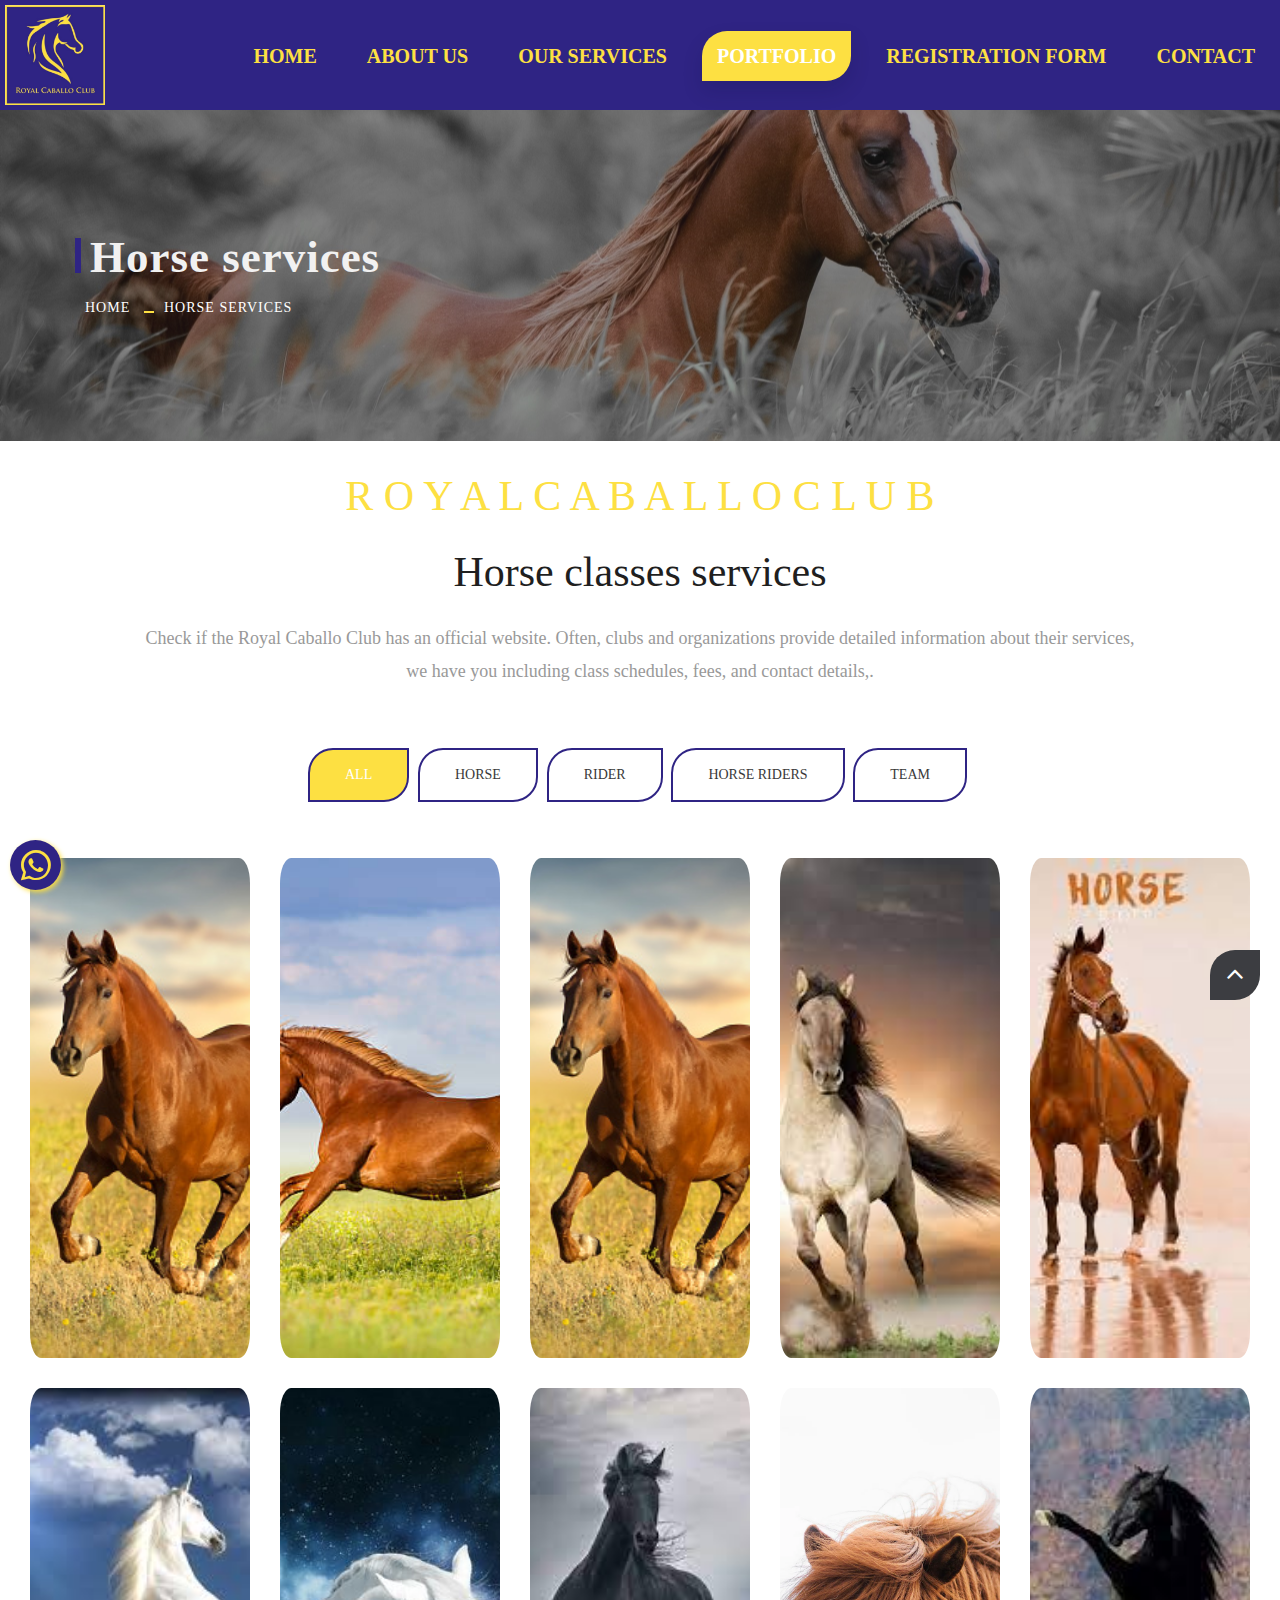
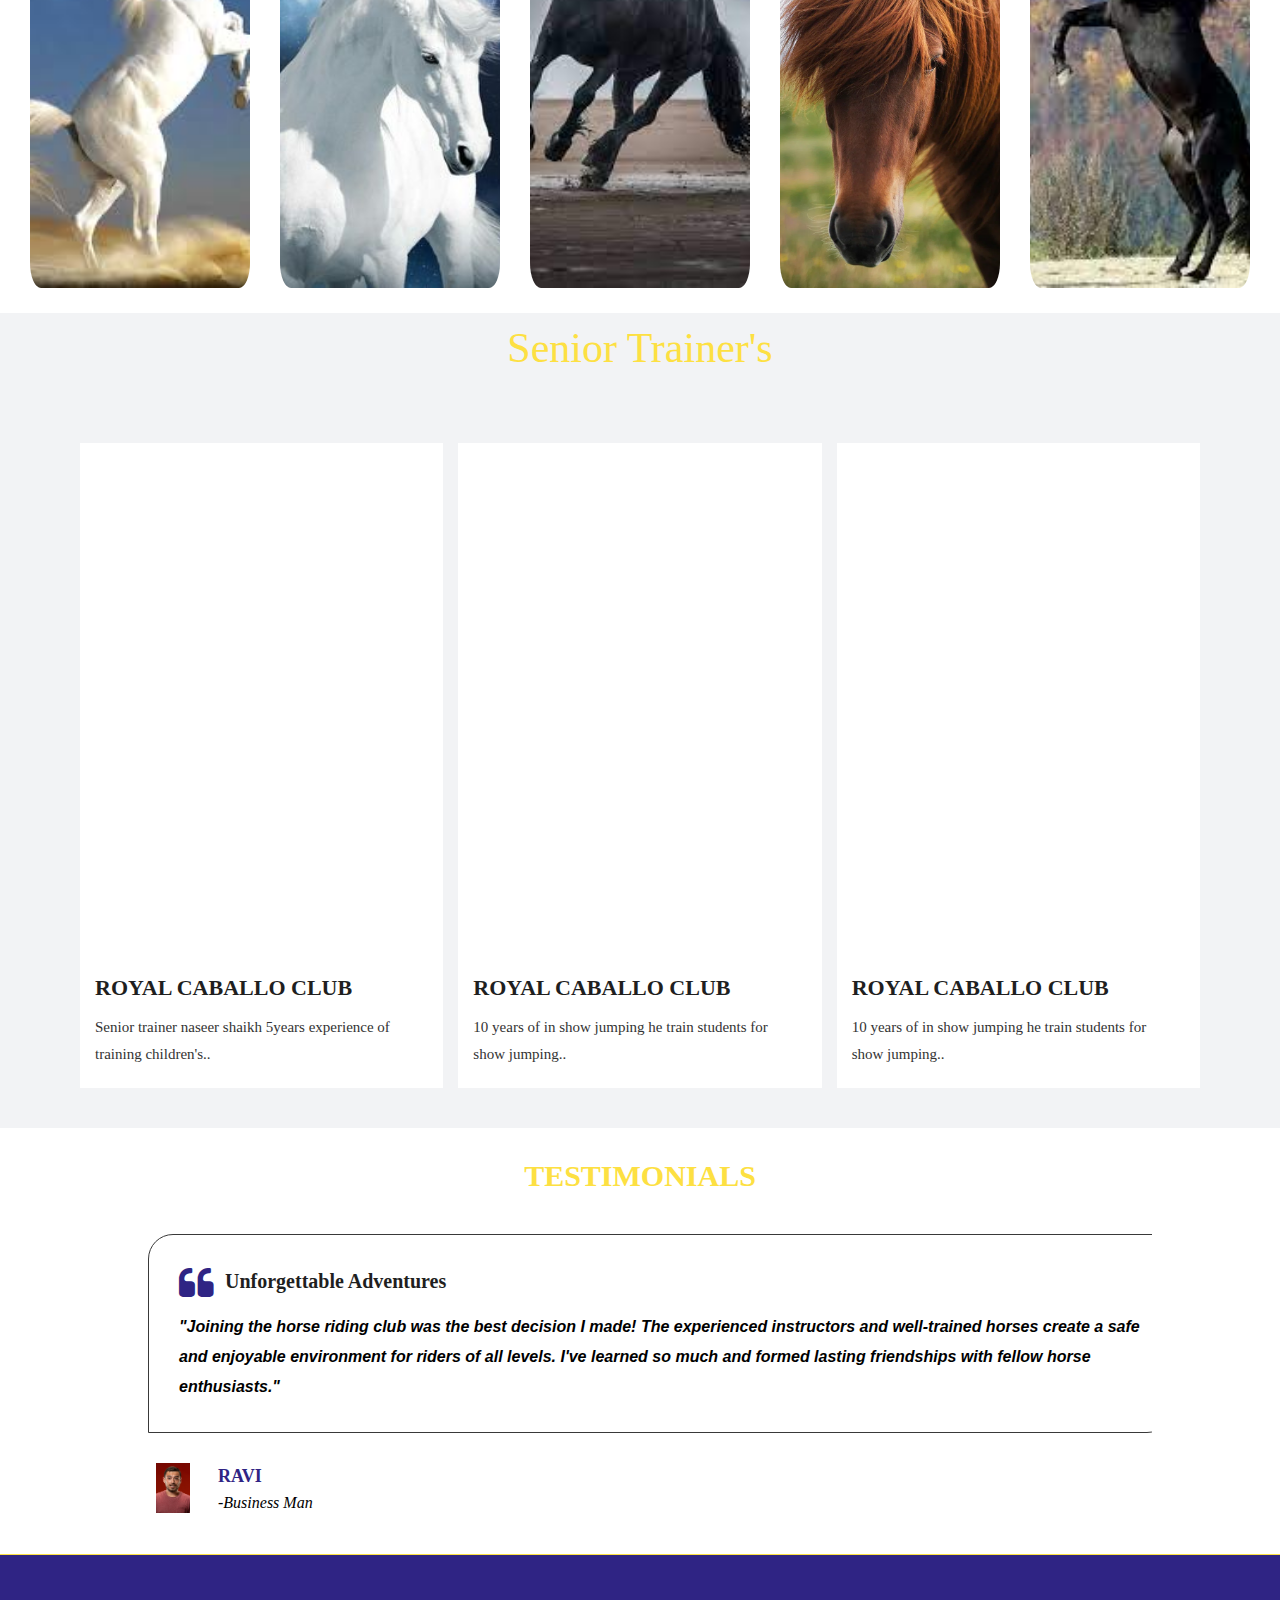
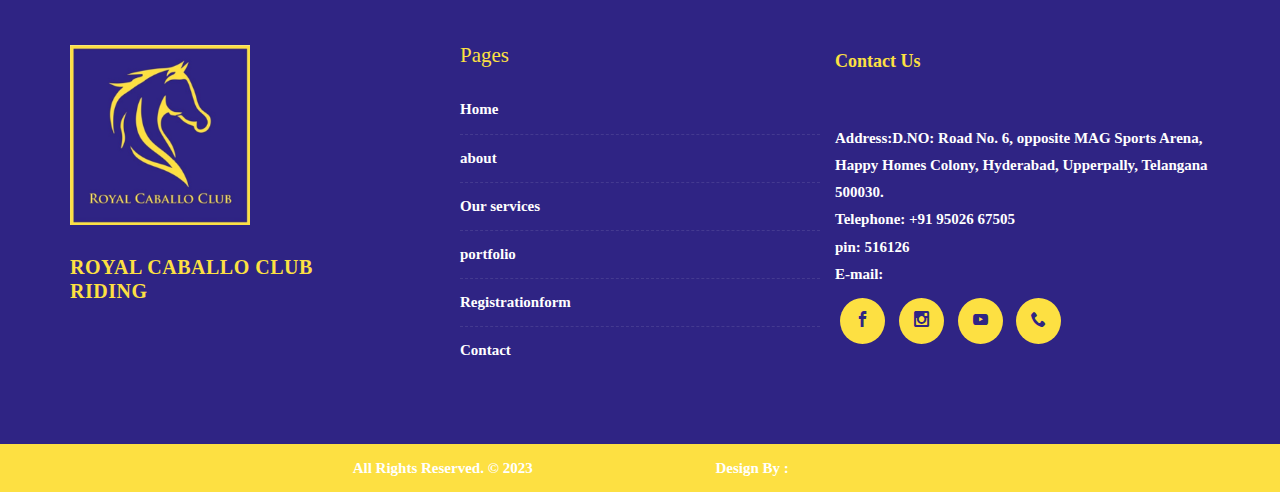
<file: portfolio.html>
<!DOCTYPE html>
<html lang="en">

<!-- Basic -->
<meta charset="utf-8">
<meta http-equiv="X-UA-Compatible" content="IE=edge">

<!-- Mobile Metas -->
<meta name="viewport" content="width=device-width, minimum-scale=1.0, maximum-scale=1.0, user-scalable=no">

<!-- Site Metas -->
<title>ROYAL CABALLO CLUB</title>
<meta name="keywords" content="">
<meta name="description" content="">
<meta name="author" content="">

<!-- Site Icons -->
<link rel="shortcut icon" href="images/favicon-1.png" type="image/x-icon" />
<link rel="apple-touch-icon" href="images/apple-touch-icon.png">

<!-- Bootstrap CSS -->
<link rel="stylesheet" href="css/bootstrap.min.css">
<!-- Site CSS -->
<link rel="stylesheet" href="style.css">
<!-- Responsive CSS -->
<link rel="stylesheet" href="css/responsive.css">
<!-- Custom CSS -->
<link rel="stylesheet" href="css/custom.css">

<!-- Modernizer for Portfolio -->
<script src="js/modernizer.js"></script>

<!--[if lt IE 9]>
      <script src="https://oss.maxcdn.com/libs/html5shiv/3.7.0/html5shiv.js"></script>
      <script src="https://oss.maxcdn.com/libs/respond.js/1.4.2/respond.min.js"></script>
    <![endif]-->

</head>

<body>

    <!-- LOADER -->
    <div id="preloader">
        <img class="horseload" src="uploads/logo1 - Copy.png" style="width:100px;" />
        <div class="load"></div>
    </div><!-- end loader -->
    <!-- END LOADER -->

    <header class="header header_style_01" style="background-color: rgba(47,36,132,255);">
        <nav class="megamenu navbar navbar-default">
            <div class="d">
                <div class="navbar-header">
                    <a class="navbar-brand" href="index.html"><img class="logo1" src="images/logos/logo1.png"
                            alt="image"></a>


                </div>
                <div id="navbar" class="navbar-collapse collapse">
                    <ul class="nav navbar-nav navbar-right">
                        <li><a href="index.html">Home</a></li>
                        <li><a href="about-us.html">About us</a></li>
                        <li><a href="services.html">Our Services</a></li>
                        <li><a class="active" href="portfolio.html">Portfolio</a></li>
                        <li><a href="Registrationform.html">Registration Form</a></li>
                        <li><a href="contact.html">Contact</a></li>
                    </ul>

                </div>
                <button type="button" class="navbar-toggle collapsed" data-toggle="collapse" data-target="#navbar"
                    aria-expanded="false" aria-controls="navbar">
                    <span class="sr-only">Toggle navigation</span>
                    <span class="icon-bar"></span>
                    <span class="icon-bar"></span>
                    <span class="icon-bar"></span>
                </button>
            </div>
        </nav>
    </header>
    <div class="banner-area banner-bg-4">
        <div class="container">
            <div class="row">
                <div class="col-md-12">
                    <div class="banner">
                        <h2>Horse services</h2>
                        <ul class="page-title-link">
                            <li><a href="#">Home</a></li>
                            <li><a href="#">horse services</a></li>
                        </ul>
                    </div>
                </div>
            </div>
        </div>
    </div>

    <div id="portfolio" class="section wb">
        <div class="container">
            <div class="section-title text-center">
                <h3><span style="color:rgba(253,224,66,255)"> R O Y A L C A B A L L O C L U B</span> </h3>
                <h3>Horse classes services</h3>
                <p class="lead">Check if the Royal Caballo Club has an official website. Often, clubs and organizations
                    provide detailed information about their services, <br> we have you including class schedules, fees,
                    and contact details,.</p>
            </div><!-- end title -->
        </div><!-- end container -->

        <div class="container-fluid">
            <div class="row">
                <div class="col-md-12">
                    <nav class="portfolio-filter text-center">
                        <ul>
                            <li><a class="btn btn-dark btn-radius btn-brd active" href="#" data-filter="*"><span
                                        class="oi hidden-xs" data-glyph="grid-three-up"></span> All</a></li>
                            <li><a class="btn btn-dark btn-radius btn-brd" data-toggle="tooltip" data-placement="top"
                                    title="5" href="#" data-filter=".cat1">Horse</a></li>
                            <li><a class="btn btn-dark btn-radius btn-brd" href="#" data-toggle="tooltip"
                                    data-placement="top" title="12" data-filter=".cat2">rider</a></li>
                            <li><a class="btn btn-dark btn-radius btn-brd" href="#" data-toggle="tooltip"
                                    data-placement="top" title="21" data-filter=".cat3">Horse riders</a></li>
                            <li><a class="btn btn-dark btn-radius btn-brd" href="#" data-toggle="tooltip"
                                    data-placement="top" title="11" data-filter=".cat4">Team</a></li>
                        </ul>
                    </nav>
                </div>
            </div>

            <hr class="invis">

            <div id="da-thumbs" class="da-thumbs portfolio">
                <div class="post-media pitem item-w1 item-h1 cat1">
                    <a href="uploads/portfolio_01.jpg" data-rel="prettyPhoto[gal]">
                        <img src="uploads/portfolio_01.jpg" alt="" class="img-responsive">
                        <div>
                            <h3> Some classes may include instruction on horse care, grooming, and basic stable
                                management.<small>Horse Care</small></h3>
                            <i class="flaticon-unlink"></i>
                        </div>
                    </a>
                </div>
                <div class="post-media pitem item-w1 item-h1 cat2">
                    <a href="uploads/portfolio_02.jpg" data-rel="prettyPhoto[gal]">
                        <img src="uploads/portfolio_02.jpg" alt="" class="img-responsive">
                        <div>
                            <h3>Riding Lessons: Most horse classes include riding lessons where participants learn the
                                basics of horseback riding. This may involve learning how to mount and dismount, proper
                                posture, and basic riding techniques.<small>Riding Lessons</small></h3>
                            <i class="flaticon-unlink"></i>
                        </div>
                    </a>
                </div>
                <div class="post-media pitem item-w1 item-h1 cat1">
                    <a href="uploads/portfolio_03.jpg" data-rel="prettyPhoto[gal]">
                        <img src="uploads/portfolio_03.jpg" alt="" class="img-responsive">
                        <div>
                            <h3> It's important to inquire about the cost of classes and whether there are any
                                membership fees associated with the facility. Some places may offer package deals or
                                discounts for multiple lessons.<small>Cost and Membership Fees</small></h3>
                            <i class="flaticon-unlink"></i>
                        </div>
                    </a>
                </div>
                <div class="post-media pitem item-w1 item-h1 cat4">
                    <a href="uploads/portfolio_04.jpg" data-rel="prettyPhoto[gal]">
                        <img src="uploads/portfolio_04.jpg" alt="" class="img-responsive">
                        <div>
                            <h3>Classes are often designed for different skill levels, ranging from beginners to
                                advanced riders. Beginners may start with basic riding skills and gradually progress to
                                more advanced maneuvers as they gain experience.<small>Skill Levels</small></h3>
                            <i class="flaticon-unlink"></i>
                        </div>
                    </a>
                </div>
                <div class="post-media pitem item-w1 item-h1 cat3">
                    <a href="uploads/portfolio_05.jpg" data-rel="prettyPhoto[gal]">
                        <img src="uploads/portfolio_05.jpg" alt="" class="img-responsive">
                        <div>
                            <h3> If possible, consider visiting the Royal Caballo Club in person. This allows you to see
                                the facilities, speak with staff, and potentially observe ongoing classes. <small>Visit
                                    in Person</small></h3>
                            <i class="flaticon-unlink"></i>
                        </div>
                    </a>
                </div>
                <div class="post-media pitem item-w1 item-h1 cat2">
                    <a href="uploads/portfolio_06.jpg" data-rel="prettyPhoto[gal]">
                        <img src="uploads/portfolio_06.jpg" alt="" class="img-responsive">
                        <div>
                            <h3> Check the club's social media profiles, if available, for updates and announcements.
                                Additionally, look for reviews from current or past members to gain insights into the
                                quality of their classes and riding programs.<small>Social Media and Reviews</small>
                            </h3>
                            <i class="flaticon-unlink"></i>
                        </div>
                    </a>
                </div>
                <div class="post-media pitem item-w1 item-h1 cat1">
                    <a href="uploads/portfolio_07.jpg" data-rel="prettyPhoto[gal]">
                        <img src="uploads/portfolio_07.jpg" alt="" class="img-responsive">
                        <div>
                            <h3> Check the club's social media profiles, if available, for updates and announcements.
                                Additionally, look for reviews from current or past members to gain insights into the
                                quality of their classes and riding programs.<small>Social Media and Reviews</small>
                            </h3>

                            <i class="flaticon-unlink"></i>
                        </div>
                    </a>
                </div>
                <div class="post-media pitem item-w1 item-h1 cat4">
                    <a href="uploads/portfolio_08.jpg" data-rel="prettyPhoto[gal]">
                        <img src="uploads/portfolio_08.jpg" alt="" class="img-responsive">
                        <div>
                            <h3> Check the club's social media profiles, if available, for updates and announcements.
                                Additionally, look for reviews from current or past members to gain insights into the
                                quality of their classes and riding programs.<small>Social Media and Reviews</small>
                            </h3>

                            <i class="flaticon-unlink"></i>
                        </div>
                    </a>
                </div>
                <div class="post-media pitem item-w1 item-h1 cat3">
                    <a href="uploads/portfolio_09.jpg" data-rel="prettyPhoto[gal]">
                        <img src="uploads/portfolio_09.jpg" alt="" class="img-responsive">
                        <div>
                            <h3> Check the club's social media profiles, if available, for updates and announcements.
                                Additionally, look for reviews from current or past members to gain insights into the
                                quality of their classes and riding programs.<small>Social Media and Reviews</small>
                            </h3>

                            <i class="flaticon-unlink"></i>
                        </div>
                    </a>
                </div>

                <div class="post-media pitem item-w1 item-h1 cat2">
                    <a href="uploads/portfolio_10.jpg" data-rel="prettyPhoto[gal]">
                        <img src="uploads/portfolio_10.jpg" alt="" class="img-responsive">
                        <div>
                            <h3> Check the club's social media profiles, if available, for updates and announcements.
                                Additionally, look for reviews from current or past members to gain insights into the
                                quality of their classes and riding programs.<small>Social Media and Reviews</small>
                            </h3>

                            <i class="flaticon-unlink"></i>
                        </div>
                    </a>
                </div>
            </div><!-- end portfolio -->
        </div><!-- end container -->
    </div><!-- end section -->
    <div id="services" class="parallax section lb">
        <div class="container">
            <div class="section-title text-center">
                <h3 class="h">Senior Trainer's</h3>
            </div><!-- end title -->

            <div class="grid">
                <div class="service-widget">
                    <div class="post-media wow fadeIn">
                        <a href="uploads/service_01.jpg" data-rel="prettyPhoto[gal]"
                            class="hoverbutton global-radius"><i class="flaticon-unlink"></i></a>
                        <img src="uploads/service_01.jpg" alt="" class="img-responsive img-rounded">
                    </div>
                    <div class="service-dit">
                        <h3>ROYAL CABALLO CLUB</h3>
                        <p>Senior trainer naseer shaikh
                            5years experience of training children's..</p>
                    </div>
                </div>
                <!-- end service -->

                <div class="service-widget">
                    <div class="post-media wow fadeIn">
                        <a href="uploads/service_02.jpg" data-rel="prettyPhoto[gal]"
                            class="hoverbutton global-radius"><i class="flaticon-unlink"></i></a>
                        <img src="uploads/service_02.jpg" alt="" class="img-responsive img-rounded">
                    </div>
                    <div class="service-dit">
                        <h3>ROYAL CABALLO CLUB</h3>
                        <p>10 years of in show jumping he train students for show jumping.. </p>
                    </div>
                </div>
                <!-- end service -->

                <div class="service-widget">
                    <div class="post-media wow fadeIn">
                        <a href="uploads/service_03.jpg" data-rel="prettyPhoto[gal]"
                            class="hoverbutton global-radius"><i class="flaticon-unlink"></i></a>
                        <img src="uploads/service_03.jpg" alt="" class="img-responsive img-rounded">
                    </div>
                    <div class="service-dit">
                        <h3>ROYAL CABALLO CLUB </h3>
                        <p>10 years of in show jumping he train students for show jumping..</p>
                    </div>
                </div>
            </div><!-- end row -->
        </div><!-- end container -->
    </div><!-- end section -->
    <style>
        .grid {
            display: grid;
            grid-template-columns: repeat(auto-fit, minmax(250px, 1fr));
            gap: 15px;
            padding: 1rem;
            padding-bottom: 3rem;
        }
    </style>

    <style>
        /* Add your own styling here */
        .carousel-container {
            width: 80%;
            margin: auto;
            overflow: hidden;
            padding-top: 3rem;
            padding-bottom: 2rem;
        }

        .carousel-track {
            display: flex;
            animation: rotateCarousel 30s linear infinite;
            /* Adjust duration as needed */

        }


        .testimonial {
            min-width: 100%;
        }

        .carousel-track:hover {
            animation-play-state: paused;
        }


        @keyframes rotateCarousel {
            0% {
                transform: translateX(0);
            }

            100% {
                transform: translateX(calc(-100%*3));
            }
        }

        .testimonial {
            margin-left: 10px;
        }

        .testimonial .lead {
            color: black;
            font-family: sans-serif;
            font-weight: 600;
        }
    </style>
    <div>
        <h2 class="h text-center" style="padding-top: 3rem;text-transform: uppercase;">Testimonials</h2>
    </div>
    <div class="carousel-container">
        <div class="carousel-track" id="testimonialTrack">
            <div class="testimonial">
                <div class="testimonial clearfix">
                    <div class="desc">
                        <h3><i class="fa fa-quote-left"></i>Unforgettable Adventures</h3>
                        <p class="lead">"Joining the horse riding club was the best decision I made! The experienced
                            instructors and well-trained horses create a safe and enjoyable environment for riders of
                            all levels. I've learned so much and formed lasting friendships with fellow horse
                            enthusiasts."</p>
                    </div>
                    <div class="testi-meta">
                        <img src="uploads/testi_01 (1).jpg" alt="" class="img-responsive alignleft">
                        <h4 style="color: rgba(47,36,132,255);">RAVI <small style="color: black;">-Business Man</small>
                        </h4>
                    </div>
                    <!-- end testi-meta -->
                </div>
            </div>
            <div class="testimonial">
                <div class="testimonial clearfix">
                    <div class="desc">
                        <h3><i class="fa fa-quote-left"></i>From Novice to Enthusiast</h3>
                        <p class="lead">"As a beginner, I was nervous about horse riding, but the welcoming atmosphere
                            at the club immediately put me at ease. The patient and knowledgeable staff guided me
                            through each step, fostering both my confidence and love for riding. I can't recommend this
                            club enough!"</p>
                    </div>
                    <div class="testi-meta">
                        <img src="uploads/testi_01 (2).jpg" alt="" class="img-responsive alignleft">
                        <h4 style="color: rgba(47,36,132,255);">LAXMAN <small style="color: black;">-Student</small>
                        </h4>
                    </div>
                    <!-- end testi-meta -->
                </div>
            </div>
            <div class="testimonial">
                <div class="testimonial clearfix">
                    <div class="desc">
                        <h3><i class="fa fa-quote-left"></i>Beyond the Saddle</h3>
                        <p>"The horse riding club isn't just a
                            place to ride; it's a community. The camaraderie among members is incredible, and the club
                            organizes fantastic events and outings. Whether you're a seasoned rider or a novice, this
                            club
                            provides an unforgettable equestrian experience."</p>
                    </div>
                    <div class="testi-meta">
                        <img src="uploads/testi_01 (3).jpg" alt="" class="img-responsive alignleft">
                        <h4 style="color: rgba(47,36,132,255);">PANDU <small style="color: black;">-Engineer</small>
                        </h4>
                    </div>
                    <!-- end testi-meta -->
                </div>
            </div>
            <div class="testimonial">
                <div class="testimonial clearfix">
                    <div class="desc">
                        <h3><i class="fa fa-quote-left"></i>Transformative Journeys</h3>
                        <p>"Being part of the horse riding
                            club
                            has been a transformative journey. The dedication of the staff to the well-being of both
                            riders
                            and horses is evident in every lesson. The club's commitment to fostering a passion for
                            horses
                            and riding shines through in every aspect of their program. Truly a top-notch equestrian
                            experience!"</p>
                    </div>
                    <div class="testi-meta">
                        <img src="uploads/testi_04.jpg" alt="" class="img-responsive alignleft">
                        <h4 style="color: rgba(47,36,132,255);">SITHA RAM<small style="color: black;">-Student</small>
                        </h4>
                    </div>
                    <!-- end testi-meta -->
                </div>
            </div>
            <!-- Add more testimonials as needed -->
        </div>

    </div>

    <footer class="footer">
        <div class="container">
            <div class="row">
                <div class="col-md-4 col-sm-4 col-xs-12">
                    <div class="widget clearfix">
                        <div class="widget-title">
                            <img src="images/logos/logo1.png" alt="" />
                        </div>
                        <p>
                        <h2
                            style="color:rgba(253,224,66,255);font-size: 20px;font-weight: 800;line-height: 2;letter-spacing: 0.5px;">
                            <span>
                                ROYAL CABALLO CLUB </span> <span
                                style="color:rgba(47, 36, 132, 255);font-size: 20px;font-weight: 700;">HORSE</span>
                            RIDING
                        </h2>
                        </p>

                    </div><!-- end clearfix -->
                </div><!-- end col -->

                <div class="col-md-4 col-sm-4 col-xs-12">
                    <div class="widget clearfix">
                        <div class="widget-title">
                            <h3 class="h">Pages</h3>
                        </div>

                        <ul class="footer-links hov">
                            <li><a href="#">Home <span class="icon icon-arrow-right2"></span></a></li>
                            <li><a href="about-us.html">about <span class="icon icon-arrow-right2"></span></a></li>
                            <li><a href="services.html">Our services <span class="icon icon-arrow-right2"></span></a>
                            </li>
                            <li><a href="portfolio.html">portfolio <span class="icon icon-arrow-right2"></span></a></li>
                            <li><a href="Registrationform.html">Registrationform <span
                                        class="icon icon-arrow-right2"></span></a>
                            </li>
                            <li><a href="contact.html">Contact <span class="icon icon-arrow-right2"></span></a></li>
                        </ul><!-- end links -->
                    </div><!-- end clearfix -->
                </div><!-- end col -->
                <div class="col c3">
                    <!-- <h3 style="color: rgba(253,224,66,255);"><span>Contact</span> Us</h3> -->
                    <p style="color: rgba(253,224,66,255);">Contact Us</p>
                    <p><span style="color: rgba(47, 36, 132, 255)"> R O Y A L C A B A L L O C L U B</span>
                    </p>
                    <p class="contact_info">
                        <span>Address:</span>D.NO: Road No. 6, opposite MAG Sports Arena, Happy Homes
                        Colony, Hyderabad,
                        Upperpally, Telangana 500030.<br />
                        <span>Telephone:</span> +91 95026 67505<br />
                        <span>pin: </span> 516126<br />
                        <span>E-mail:</span> <a href="#" style="color: rgba(47,36,132,255);">royalcaballoclub.com</a>
                    </p>
                    <div class="social-links">
                        <a href="https://www.facebook.com/TSHRC"><span class="icon icon-facebook"></span></a>
                        <a href="https://www.instagram.com/royalcaballoclub/"><span
                                class="icon icon-instagram"></span></a>
                        <a href="https://www.youtube.com/@royalcaballoclub3806"><span
                                class="icon icon-youtube"></span></a>
                        <a href="tel:+919502667505"><span class="icon icon-phone"></span></a>
                    </div>
                </div>
            </div><!-- end row -->
        </div><!-- end container -->
    </footer><!-- end footer -->
    <!--whatsapp-->
    <a href="https://wa.me/+919502667505" class="whatsapp-link"><span class="icon icon-whatsapp whatsapp"></span></a>

    <!--whatsapp-->
    <div class="copyrights" style="background-color: rgba(253,224,66,255);">
        <div class="container">
            <div class="footer-distributed">
                <div class="footer-left">
                    <p class="footer-company-name">All Rights Reserved. &copy; 2023 <a href="#">ROYAL
                            CABALLO CLUB</a>
                        Design By :
                        <a href="https://www.thepatternscompany.com/">The Patterns company</a>
                    </p>
                </div>


            </div>
        </div><!-- end container -->
    </div><!-- end copyrights -->

    <a href="#" id="scroll-to-top" class="dmtop global-radius"><i class="fa fa-angle-up"></i></a>

    <!-- ALL JS FILES -->
    <script src="js/all.js"></script>
    <!-- ALL PLUGINS -->
    <script src="js/custom.js"></script>
    <script src="js/portfolio.js"></script>
    <script src="js/hoverdir.js"></script>

</body>

</html>
</file>
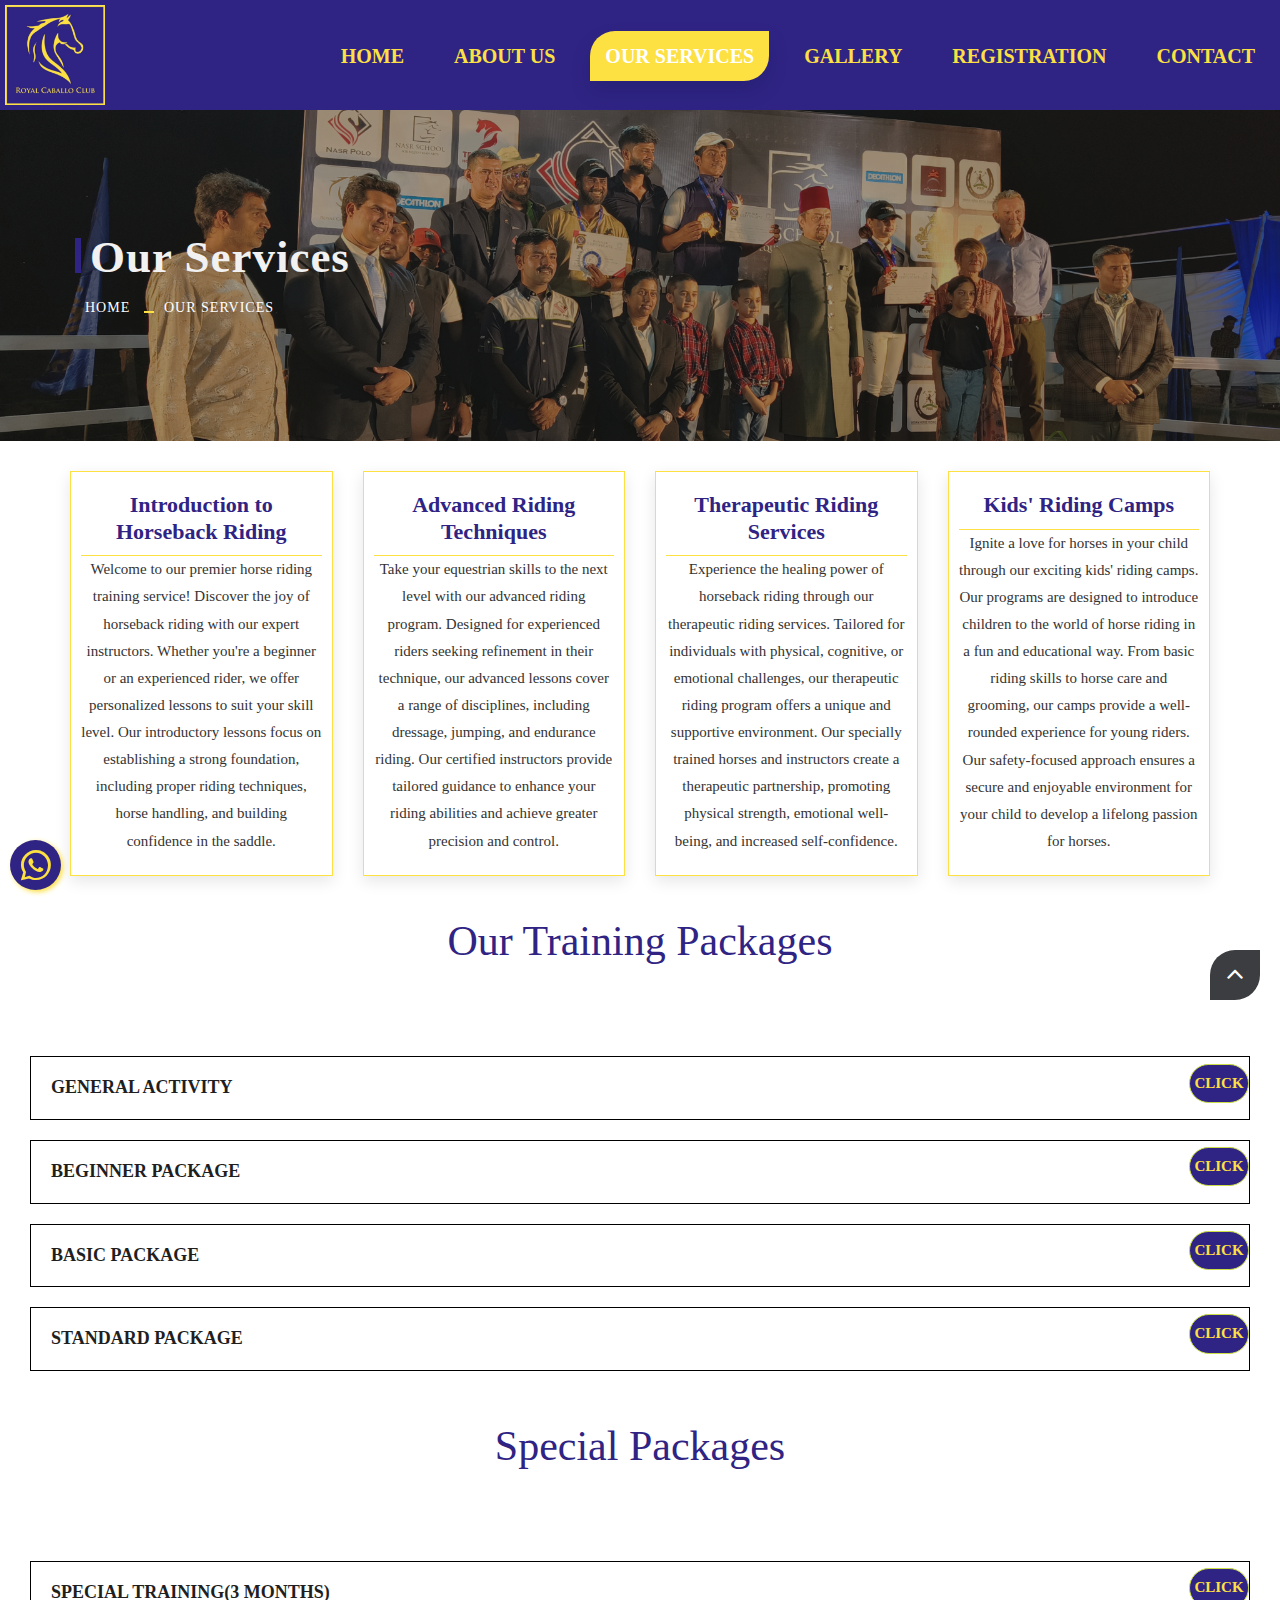
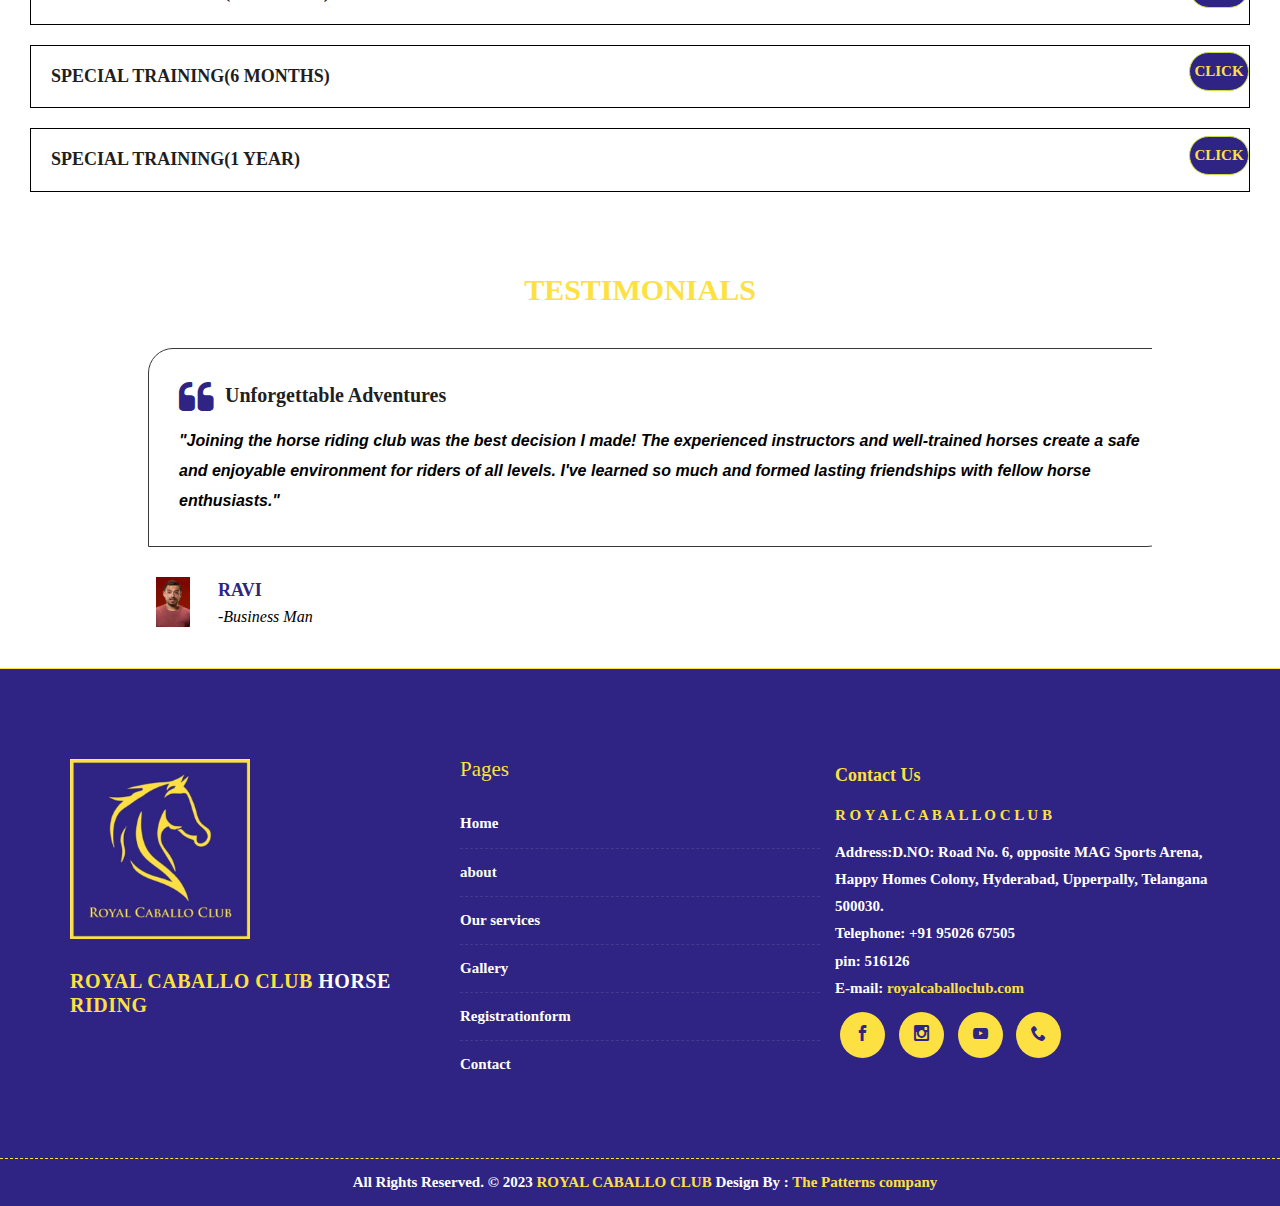
<file: services.html>
<!DOCTYPE html>
<html lang="en">

<!-- Basic -->
<meta charset="utf-8">
<meta http-equiv="X-UA-Compatible" content="IE=edge">

<!-- Mobile Metas -->
<meta name="viewport" content="width=device-width, minimum-scale=1.0, maximum-scale=1.0, user-scalable=no">

<!-- Site Metas -->
<title>ROYAL CABALLO CLUB</title>
<meta name="keywords" content="">
<meta name="description" content="">
<meta name="author" content="">

<!-- Site Icons -->
<link rel="shortcut icon" href="images/favicon-1.png" type="image/x-icon" />
<link rel="apple-touch-icon" href="images/apple-touch-icon.png">

<!-- Bootstrap CSS -->
<link rel="stylesheet" href="css/bootstrap.min.css">
<!-- Site CSS -->
<link rel="stylesheet" href="style.css">
<!-- Responsive CSS -->
<link rel="stylesheet" href="css/responsive.css">
<!-- Custom CSS -->
<link rel="stylesheet" href="css/custom.css">

<!-- Modernizer for Portfolio -->
<script src="js/modernizer.js"></script>

<!--[if lt IE 9]>
      <script src="https://oss.maxcdn.com/libs/html5shiv/3.7.0/html5shiv.js"></script>
      <script src="https://oss.maxcdn.com/libs/respond.js/1.4.2/respond.min.js"></script>
    <![endif]-->

</head>

<body>

    <!-- LOADER -->
    <div id="preloader">
        <img class="horseload" src="uploads/logo1 - Copy.png" style="width:100px;" />
        <div class="load"></div>
    </div><!-- end loader -->
    <!-- END LOADER -->



    <header class="header header_style_01" style="background-color: rgba(47,36,132,255);">
        <nav class="megamenu navbar navbar-default">
            <div class="d">
                <div class="navbar-header">
                    <a class="navbar-brand" href="index.html"><img class="logo1" src="images/logos/logo1.png"
                            alt="image"></a>


                </div>
                <div id="navbar" class="navbar-collapse collapse">
                    <ul class="nav navbar-nav navbar-right">
                        <li><a href="index.html">Home</a></li>
                        <li><a href="about-us.html">About us</a></li>
                        <li><a class="active" href="#">Our Services</a></li>
                        <li><a href="Gallery.html">Gallery</a></li>
                        <li><a href="Registrationform.html">Registration</a></li>
                        <li><a href="contact.html">Contact</a></li>
                    </ul>

                </div>
                <button type="button" class="navbar-toggle collapsed" data-toggle="collapse" data-target="#navbar"
                    aria-expanded="false" aria-controls="navbar">
                    <span class="sr-only">Toggle navigation</span>
                    <span class="icon-bar"></span>
                    <span class="icon-bar"></span>
                    <span class="icon-bar"></span>
                </button>
            </div>
        </nav>
    </header>

    <div class="banner-area banner-bg-1">
        <div class="container">
            <div class="row">
                <div class="col-md-12">
                    <div class="banner">
                        <h2>Our Services</h2>
                        <ul class="page-title-link">
                            <li><a href="index.html">Home</a></li>
                            <li><a href="#">Our Services</a></li>
                        </ul>
                    </div>
                </div>
            </div>
        </div>
    </div>

    <div id="about" class="section wb">
        <div class="container">
            <div class="row text-center">
                <div class="col-md-3 col-sm-6">
                    <div class="about-item">

                        <div class="about-text">
                            <h3> <a href="#">Introduction to Horseback Riding </a></h3>
                            <p>Welcome to our premier horse riding training service! Discover the joy of horseback
                                riding with our expert instructors. Whether you're a beginner or an experienced rider,
                                we offer personalized lessons to suit your skill level. Our introductory lessons focus
                                on establishing a strong foundation, including proper riding techniques, horse handling,
                                and building confidence in the saddle.</p>
                        </div>
                    </div>
                </div>
                <div class="col-md-3 col-sm-6">
                    <div class="about-item">

                        <div class="about-text">
                            <h3> <a href="#">Advanced Riding Techniques</a></h3>
                            <p>Take your equestrian skills to the next level with our advanced riding program. Designed
                                for experienced riders seeking refinement in their technique, our advanced lessons cover
                                a range of disciplines, including dressage, jumping, and endurance riding. Our certified
                                instructors provide tailored guidance to enhance your riding abilities and achieve
                                greater precision and control.</p>
                        </div>
                    </div>
                </div>
                <div class="col-md-3 col-sm-6">
                    <div class="about-item">

                        <div class="about-text">
                            <h3> <a href="#">Therapeutic Riding Services</a></h3>
                            <p>Experience the healing power of horseback riding through our therapeutic riding services.
                                Tailored for individuals with physical, cognitive, or emotional challenges, our
                                therapeutic riding program offers a unique and supportive environment. Our specially
                                trained horses and instructors create a therapeutic partnership, promoting physical
                                strength, emotional well-being, and increased self-confidence.</p>
                        </div>
                    </div>
                </div>
                <div class="col-md-3 col-sm-6">
                    <div class="about-item">

                        <div class="about-text">
                            <h3> <a href="#">Kids' Riding Camps </a></h3>
                            <p>Ignite a love for horses in your child through our exciting kids' riding camps. Our
                                programs are designed to introduce children to the world of horse riding in a fun and
                                educational way. From basic riding skills to horse care and grooming, our camps provide
                                a well-rounded experience for young riders. Our safety-focused approach ensures a secure
                                and enjoyable environment for your child to develop a lifelong passion for horses.</p>
                        </div>
                    </div>
                </div>
            </div>
        </div><!-- end container -->
    </div><!-- end section -->




    <!-- start section -->
    <div class="section-title text-center h31">
        <h3 style="margin: 0;color: rgba(47,36,132,255);" class="h3">Our Training Packages</h3>
    </div>
    <div class="services">
        <div class="service" onclick="showPopup('service1')">
            <h3>General Activity</h3>
            <p>Click</p>
        </div>
        <div class="service" onclick="showPopup('service2')">
            <h3>Beginner Package</h3>
            <p>Click</p>
        </div>
        <div class="service" onclick="showPopup('service3')">
            <h3>Basic Package</h3>
            <p>Click</p>
        </div>
        <div class="service" onclick="showPopup('service4')">
            <h3>Standard Package</h3>
            <p>Click</p>
        </div>
    </div>

    <div class="overlay" id="overlay" onclick="closePopup()"></div>

    <div class="popup" id="service1Popup">
        <div class="popup-content">
            <h2>General Activity</h2>
            <div class="pc">
                <div>
                    <div>
                        <p class="des"><span>&#8226;</span>For general activity. For Amateur students.</p>
                    </div>
                    <div>
                        <p class="price">8,000/-</p>
                    </div>

                </div>
                <div>
                    <p><span>&#8226;</span><span class="v">validity: 1 Month(8 Classes)</span></p>
                </div>

            </div>
            <button onclick="closePopup()">Close</button>
        </div>
    </div>
    <div class="popup" id="service2Popup">
        <div class="popup-content">
            <h2>beginner package</h2>
            <div class="pc">
                <div>
                    <div>
                        <p class="des"><span>&#8226;</span>You Will Understand the Horse. You Will learn to walk with
                            and turn the
                            horse to directions.
                        </p>
                    </div>
                    <div>
                        <p class="price">10,000/-</p>
                    </div>

                </div>
                <div>
                    <p><span>&#8226;</span><span class="v">validity: 1 Month(12 Classes)</span></p>
                </div>

            </div>
            <button onclick="closePopup()">Close</button>
        </div>
    </div>
    <div class="popup" id="service3Popup">
        <div class="popup-content">
            <h2>Basic package</h2>
            <div class="pc">
                <div>
                    <div>
                        <p class="des"><span>&#8226;</span>You will wlak the Horse and turn directions. You Will learn
                            to Trot the
                            horse</p>
                    </div>
                    <div>
                        <p class="price">12,000/-</p>
                    </div>

                </div>
                <div>
                    <p><span>&#8226;</span><span class="v">validity: 1 Month(16 Classes)</span></p>
                </div>

            </div>
            <button onclick="closePopup()">Close</button>
        </div>
    </div>
    <div class="popup" id="service4Popup">
        <div class="popup-content">
            <h2>standard package</h2>
            <div class="pc">
                <div>
                    <div>
                        <p class="des"><span>&#8226;</span>We will teach you professionally-walk and turn directions.
                            Trot the Horse
                            professionally with
                            proper pace and tempo.
                        </p>
                    </div>
                    <div>
                        <p class="price">18,000/-</p>
                    </div>

                </div>
                <div>
                    <p><span>&#8226;</span><span class="v">validity: 1 Month(26 Classes)</span></p>
                </div>

            </div>
            <button onclick="closePopup()">Close</button>
        </div>
    </div>

    <div class="section-title text-center h31">
        <h3 style="margin: 0;color: rgba(47,36,132,255);" class="h3">Special Packages</h3>
    </div>
    <div class="services">
        <div class="service" onclick="showPopup('service5')">
            <h3>Special Training(3 Months)</h3>
            <p>Click</p>
        </div>
        <div class="service" onclick="showPopup('service6')">
            <h3>Special Training(6 Months)</h3>
            <p>Click</p>
        </div>
        <div class="service" onclick="showPopup('service7')">
            <h3>Special Training(1 year)</h3>
            <p>Click</p>
        </div>
    </div>
    <div class="popup" id="service5Popup">
        <div class="popup-content">
            <h2>Special Training</h2>
            <div class="pc">
                <div>
                    <div>
                        <p class="des"><span>&#8226;</span>We Will train you completely all the basics. We will train
                            you to Walk,
                            Trot and Canter the Horse Professionally.</p>
                    </div>
                    <div>
                        <p class="price">50,000/-</p>
                    </div>

                </div>
                <div>
                    <p><span>&#8226;</span><span class="v">validity: 3 Months</span></p>
                </div>

            </div>
            <button onclick="closePopup()">Close</button>
        </div>
    </div>
    <div class="popup" id="service6Popup">
        <div class="popup-content">
            <h2>Special Training</h2>
            <div class="pc">
                <div>
                    <div>
                        <p class="des"><span>&#8226;</span>We will train you for Show Jumping.
                        </p>
                    </div>
                    <div>
                        <p class="price">90,000/-</p>
                    </div>

                </div>
                <div>
                    <p class="price"><span>&#8226;</span><span class="v">validity: 6 Months</p></span>
                </div>

            </div>
            <button onclick="closePopup()">Close</button>
        </div>
    </div>
    <div class="popup" id="service7Popup">
        <div class="popup-content">
            <h2>Special Training</h2>
            <div class="pc">
                <div>
                    <div>
                        <p class="des"><span>&#8226;</span>We will train you for Show Jumping. We will Professionally
                            train you for
                            State Lvel games</p>
                    </div>
                    <div>
                        <p class="price">1,80,000/-</p>
                    </div>

                </div>
                <div>
                    <p><span>&#8226;</span><span class="v">validity: 1 Year</span></p>
                </div>

            </div>
            <button onclick="closePopup()">Close</button>
        </div>
    </div>
    <style>
        .popup {
            display: none;
            position: fixed;
            top: 50%;
            left: 50%;
            transform: translate(-50%, -50%);
            background: rgba(47, 36, 132, 255);
            padding: 20px;
            text-align: center;
            z-index: 999;
            transition: 10s all ease-in-out;
            font-family: sans-serif;
        }

        .popup h2 {
            text-transform: uppercase;
            font-weight: 700;
            border-bottom: 1px solid white;
            margin-bottom: 20px;
            color: white;
        }

        .popup h3 {
            font-size: 18px;

        }

        .popup-content .pc {
            display: flex;
            flex-direction: column;
            justify-content: flex-start;
            align-items: flex-start;
            width: 100%;
        }

        .popup-content .price {
            color: white;
        }

        .popup-content .pc div:nth-child(1) {
            display: flex;
            justify-content: space-between;
            align-items: flex-start;
            flex-direction: row;
            width: 100%;
            font-weight: 700;
            color: rgba(253, 224, 66, 255);
        }

        .popup-content .pc div:nth-child(1) div:nth-child(2) {
            margin-left: 10px;
        }

        .popup-content .pc {
            color: green;
            font-weight: 600;
        }

        .popup-content span {
            color: white;
        }

        .overlay {
            display: none;
            position: fixed;
            top: 0;
            left: 0;
            width: 100%;
            height: 100%;
            background: rgba(0, 0, 0, 0.5);
            z-index: 1;
        }

        .popup-content {
            z-index: 1;

        }

        .popup-content .v {
            color: white;
            font-weight: 600;
            text-transform: uppercase;
        }

        .popup button {
            background-color: rgb(246, 36, 36);
            color: white;
            outline: 0;
            border: 0;
            border-radius: 1px;
            font-weight: 600;
        }

        .services {
            display: flex;
            justify-content: space-around;
            flex-direction: column;
            padding: 30px;
        }

        .services .service {
            display: flex;
            align-items: center;
            flex-direction: row;
            justify-content: space-between;
            margin-bottom: 2rem;
            border: 1px solid black;
        }


        .services h3 {
            text-transform: uppercase;
            font-weight: 700;
            padding: 20px;

        }

        .services p {
            text-transform: uppercase;
            border: 1px solid #ccde44;
            width: 60px;
            color: rgba(253, 224, 66, 255);
            background-color: rgba(47, 36, 132, 255);
            border-radius: 20px;
            padding: 5px;
            font-weight: 600;
            display: flex;
            align-items: center;

            justify-content: center;
        }

        .services p:hover {
            background-color: rgba(253, 224, 66, 255);
            color: rgba(47, 36, 132, 255);
        }

        .service {}

        .service:hover {
            background-color: #f0f0f0;
        }

        @media(max-width:992px) {
            .popup {
                width: 100%;
            }
        }
    </style>
    <script>

        function showPopup(popupId) {
            var popup = document.getElementById(popupId + "Popup");
            var overlay = document.getElementById("overlay");

            popup.style.display = "block";
            overlay.style.display = "block";
        }

        function closePopup() {
            var popups = document.getElementsByClassName("popup");
            var overlay = document.getElementById("overlay");

            for (var i = 0; i < popups.length; i++) {
                popups[i].style.display = "none";
            }

            overlay.style.display = "none";
        }
    </script>


    <style>
        /* Add your own styling here */
        .carousel-container {
            width: 80%;
            margin: auto;
            overflow: hidden;
            padding-top: 3rem;
            padding-bottom: 2rem;
        }

        .carousel-track {
            display: flex;
            animation: rotateCarousel 30s linear infinite;
            /* Adjust duration as needed */

        }

        .testimonial {
            min-width: 100%;
        }

        .carousel-track:hover {
            animation-play-state: paused;
        }


        @keyframes rotateCarousel {
            0% {
                transform: translateX(0);
            }

            100% {
                transform: translateX(calc(-100%*3));
            }
        }

        .testimonial {
            margin-left: 10px;
        }

        .testimonial .lead {
            color: black;
            font-family: sans-serif;
            font-weight: 600;
        }
    </style>
    <div>
        <h2 class="h text-center" style="padding-top: 3rem;text-transform: uppercase;">Testimonials</h2>
    </div>
    <div class="carousel-container">
        <div class="carousel-track" id="testimonialTrack">
            <div class="testimonial">
                <div class="testimonial clearfix">
                    <div class="desc">
                        <h3><i class="fa fa-quote-left"></i>Unforgettable Adventures</h3>
                        <p class="lead">"Joining the horse riding club was the best decision I made! The experienced
                            instructors and well-trained horses create a safe and enjoyable environment for riders of
                            all levels. I've learned so much and formed lasting friendships with fellow horse
                            enthusiasts."</p>
                    </div>
                    <div class="testi-meta">
                        <img src="uploads/testi_01 (1).jpg" alt="" class="img-responsive alignleft">
                        <h4 style="color: rgba(47,36,132,255);">RAVI <small style="color: black;">-Business Man</small>
                        </h4>
                    </div>
                    <!-- end testi-meta -->
                </div>
            </div>
            <div class="testimonial">
                <div class="testimonial clearfix">
                    <div class="desc">
                        <h3><i class="fa fa-quote-left"></i>From Novice to Enthusiast</h3>
                        <p class="lead">"As a beginner, I was nervous about horse riding, but the welcoming atmosphere
                            at the club immediately put me at ease. The patient and knowledgeable staff guided me
                            through each step, fostering both my confidence and love for riding. I can't recommend this
                            club enough!"</p>
                    </div>
                    <div class="testi-meta">
                        <img src="uploads/testi_01 (2).jpg" alt="" class="img-responsive alignleft">
                        <h4 style="color: rgba(47,36,132,255);">LAXMAN <small style="color: black;">-Student</small>
                        </h4>
                    </div>
                    <!-- end testi-meta -->
                </div>
            </div>
            <div class="testimonial">
                <div class="testimonial clearfix">
                    <div class="desc">
                        <h3><i class="fa fa-quote-left"></i>Beyond the Saddle</h3>
                        <p>"The horse riding club isn't just a
                            place to ride; it's a community. The camaraderie among members is incredible, and the club
                            organizes fantastic events and outings. Whether you're a seasoned rider or a novice, this
                            club
                            provides an unforgettable equestrian experience."</p>
                    </div>
                    <div class="testi-meta">
                        <img src="uploads/testi_01 (3).jpg" alt="" class="img-responsive alignleft">
                        <h4 style="color: rgba(47,36,132,255);">PANDU <small style="color: black;">-Engineer</small>
                        </h4>
                    </div>
                    <!-- end testi-meta -->
                </div>
            </div>
            <div class="testimonial">
                <div class="testimonial clearfix">
                    <div class="desc">
                        <h3><i class="fa fa-quote-left"></i>Transformative Journeys</h3>
                        <p>"Being part of the horse riding
                            club
                            has been a transformative journey. The dedication of the staff to the well-being of both
                            riders
                            and horses is evident in every lesson. The club's commitment to fostering a passion for
                            horses
                            and riding shines through in every aspect of their program. Truly a top-notch equestrian
                            experience!"</p>
                    </div>
                    <div class="testi-meta">
                        <img src="uploads/testi_04.jpg" alt="" class="img-responsive alignleft">
                        <h4 style="color: rgba(47,36,132,255);">SITHA RAM<small style="color: black;">-Student</small>
                        </h4>
                    </div>
                    <!-- end testi-meta -->
                </div>
            </div>
            <!-- Add more testimonials as needed -->
        </div>

    </div>


    <footer class="footer">
        <div class="container">
            <div class="row">
                <div class="col-md-4 col-sm-4 col-xs-12">
                    <div class="widget clearfix">
                        <div class="widget-title">
                            <img src="images/logos/logo1.png" alt="" />
                        </div>
                        <p>
                        <h2
                            style="color:rgba(253,224,66,255);font-size: 20px;font-weight: 800;line-height: 2;letter-spacing: 0.5px;">
                            <span>
                                ROYAL CABALLO CLUB </span> <span
                                style="color:white;font-size: 20px;font-weight: 700;">HORSE</span>
                            RIDING
                        </h2>
                        </p>

                    </div><!-- end clearfix -->
                </div><!-- end col -->

                <div class="col-md-4 col-sm-4 col-xs-12">
                    <div class="widget clearfix">
                        <div class="widget-title">
                            <h3 class="h">Pages</h3>
                        </div>

                        <ul class="footer-links hov">
                            <li><a href="#">Home <span class="icon icon-arrow-right2"></span></a></li>
                            <li><a href="about-us.html">about <span class="icon icon-arrow-right2"></span></a></li>
                            <li><a href="services.html">Our services <span class="icon icon-arrow-right2"></span></a>
                            </li>
                            <li><a href="Gallery.html">Gallery<span class="icon icon-arrow-right2"></span></a></li>
                            <li><a href="Registrationform.html">Registrationform <span
                                        class="icon icon-arrow-right2"></span></a>
                            </li>
                            <li><a href="contact.html">Contact <span class="icon icon-arrow-right2"></span></a></li>
                        </ul><!-- end links -->
                    </div><!-- end clearfix -->
                </div><!-- end col -->
                <div class="col c3">
                    <!-- <h3 style="color: rgba(253,224,66,255);"><span>Contact</span> Us</h3> -->
                    <p style="color: rgba(253,224,66,255);">Contact Us</p>
                    <p><span style="color: rgba(253,224,66,255);"> R O Y A L C A B A L L O C L U B</span>
                    </p>
                    <p class="contact_info">
                        <span>Address:</span>D.NO: Road No. 6, opposite MAG Sports Arena, Happy Homes
                        Colony, Hyderabad,
                        Upperpally, Telangana 500030.<br />
                        <span>Telephone:</span> +91 95026 67505<br />
                        <span>pin: </span> 516126<br />
                        <span>E-mail:</span> <a href="#" style="color: rgba(253,224,66,255);">royalcaballoclub.com</a>
                    </p>
                    <div class="social-links">
                        <a href="https://www.facebook.com/TSHRC"><span class="icon icon-facebook"></span></a>
                        <a href="https://www.instagram.com/royalcaballoclub/"><span
                                class="icon icon-instagram"></span></a>
                        <a href="https://www.youtube.com/@royalcaballoclub3806"><span
                                class="icon icon-youtube"></span></a>
                        <a href="tel:+919502667505"><span class="icon icon-phone"></span></a>
                    </div>
                </div>
            </div><!-- end row -->
        </div><!-- end container -->
    </footer><!-- end footer -->
    <!--whatsapp-->
    <a href="https://wa.me/+919502667505" class="whatsapp-link"><span class="icon icon-whatsapp whatsapp"></span></a>

    <!--whatsapp-->
    <div class="copyrights" style="background-color: rgba(47,36,132,255);">
        <div class="container">
            <div class="footer-distributed">
                <div class="footer-left">
                    <p class="footer-company-name">All Rights Reserved. &copy; 2023 <a href="#">ROYAL
                            CABALLO CLUB</a>
                        Design By :
                        <a href="https://www.thepatternscompany.com/">The Patterns company</a>
                    </p>
                </div>


            </div>
        </div><!-- end container -->
    </div><!-- end copyrights -->

    <a href="#" id="scroll-to-top" class="dmtop global-radius"><i class="fa fa-angle-up"></i></a>

    <!-- ALL JS FILES -->
    <script src="js/all.js"></script>
    <!-- ALL PLUGINS -->
    <script src="js/custom.js"></script>
    <script src="js/portfolio.js"></script>
    <script src="js/hoverdir.js"></script>

</body>

</html>
</file>
<file: style.css>
/*------------------------------------------------------------------
    Version: 1.0
-------------------------------------------------------------------*/


/*------------------------------------------------------------------
    [Table of contents]

    1. IMPORT FONTS
    2. IMPORT FILES
    3. SKELETONf
    4. WP CORE
    5. HEADER
    6. SECTIONS
    7. SECTIONS
    8. PORTFOLIO
    9. TESTIMONIALS
    10. PRICING TABLES
    11. ICON BOXES
    12. MESSAGE BOXES
    13. FEATURES
    14. CONTACT
    15. FOOTER
    16. MISC
    17. BUTTONS
-------------------------------------------------------------------*/


/*------------------------------------------------------------------
    IMPORT FONTS
-------------------------------------------------------------------*/

/* @import url('https://fonts.googleapis.com/css?family=Raleway:100,200,300,400,500,600,700,900'); */

/*------------------------------------------------------------------
    IMPORT FILES
-------------------------------------------------------------------*/


@import url(css/animate.css);
@import url(css/flaticon.css);
@import url(css/icomoon.css);
@import url(css/prettyPhoto.css);
@import url(css/owl.carousel.css);
@import url(css/font-awesome.min.css);

@font-face {
    font-family: 'Raleway';
    src: url('fonts/Raleway-Bold.ttf') format('Bold.ttf');
  }
  @font-face {
    font-family: 'Mouldy Cheese';
    src: url('fonts/MouldyCheeseRegular-WyMWG.ttf') format('WyMWG.ttf');
  }
  @font-face {
    font-family: 'THE GLOBE PERSONAL USE';
    src: url('fonts/TheGlobePersonalUseBold-2ORlw.ttf') format('2ORlw.ttf');
  }
/*------------------------------------------------------------------
    SKELETON
-------------------------------------------------------------------*/

body {
   
    font-size: 15px;
    /* font-family: "Raleway"; */
    line-height: 1.80857;
   overflow-x: hidden;
   font-family: 'Mouldy Cheese';
}

body.demos .section {
    background: url(images/bg.png) repeat top center #f2f3f5;
}

body.demos .section-title img {
    max-width: 280px;
    display: block;
    margin: 10px auto;
}

body.demos .service-widget h3 {
    border-bottom: 1px solid #ededed;
    font-size: 18px;
    padding: 20px 0;
    background-color: #ffffff;
}

body.demos .service-widget {
    margin: 0 0 30px;
    padding: 30px;
    background-color: #fff
}

body.demos .container-fluid {
    max-width: 1080px
}

a {
    color: #1f1f1f;
    text-decoration: none !important;
    outline: none !important;
    -webkit-transition: all .3s ease-in-out;
    -moz-transition: all .3s ease-in-out;
    -ms-transition: all .3s ease-in-out;
    -o-transition: all .3s ease-in-out;
    transition: all .3s ease-in-out;
}

h1,
h2,
h3,
h4,
h5,
h6 {
    letter-spacing: 0;
    font-weight: normal;
    position: relative;
    padding: 0 0 10px 0;
    line-height: 120% !important;
    color: #1f1f1f;
    margin: 0;
    /* font-family: "Raleway"; */
    /* font-family: "Mouldy Cheese"; */
}

h1 {
    font-size: 24px
}

.homepage-three-title{
   /* font-family: 'Mouldy Cheese'; */
}
h2 {
    font-size: 22px
}

h3 {
    font-size: 18px
}

h4 {
    font-size: 20px;
    font-weight: 800;
}

h5 {
    font-size: 14px
}

h6 {
    font-size: 13px
}

h1 a,
h2 a,
h3 a,
h4 a,
h5 a,
h6 a {
    color: #212121;
    text-decoration: none!important;
    opacity: 1
}

h1 a:hover,
h2 a:hover,
h3 a:hover,
h4 a:hover,
h5 a:hover,
h6 a:hover {
    opacity: .8
}

a {
    color: #1f1f1f;
    text-decoration: none;
    outline: none;
}

a,
.btn {
    text-decoration: none !important;
    outline: none !important;
    -webkit-transition: all .3s ease-in-out;
    -moz-transition: all .3s ease-in-out;
    -ms-transition: all .3s ease-in-out;
    -o-transition: all .3s ease-in-out;
    transition: all .3s ease-in-out;
}

.btn-custom {
    margin-top: 20px;
    background-color: transparent !important;
    border: 2px solid #ddd;
    padding: 12px 40px;
    font-size: 16px;
}

.lead {
    font-size: 18px;
    line-height: 30px;
    color: #767676;
    margin: 0;
    padding: 0;
}

blockquote {
    margin: 20px 0 20px;
    padding: 30px;
}

ul, li, ol{
	margin: 0px;
	padding: 0px;
	list-style: none;
}

/*------------------------------------------------------------------
    WP CORE
-------------------------------------------------------------------*/

.first {
    clear: both
}

.last {
    margin-right: 0
}

.alignnone {
    margin: 5px 20px 20px 0;
}

.aligncenter,
div.aligncenter {
    display: block;
    margin: 5px auto 5px auto;
}

.alignright {
    float: right;
    margin: 10px 0 20px 20px;
}

.alignleft {
    float: left;
    margin: 10px 20px 20px 0;
     width:50px;
    height: 50px;
    object-fit: scale-down;
}

a img.alignright {
    float: right;
    margin: 10px 0 20px 20px;
}

a img.alignnone {
    margin: 10px 20px 20px 0;
}

a img.alignleft {
    float: left;
    margin: 10px 20px 20px 0;
    
}

a img.aligncenter {
    display: block;
    margin-left: auto;
    margin-right: auto
}

.wp-caption {
    background: #fff;
    border: 1px solid #f0f0f0;
    max-width: 96%;
    /* Image does not overflow the content area */
    padding: 5px 3px 10px;
    text-align: center;
}

.wp-caption.alignnone {
    margin: 5px 20px 20px 0;
}

.wp-caption.alignleft {
    margin: 5px 20px 20px 0;
   
}

.wp-caption.alignright {
    margin: 5px 0 20px 20px;
}

.wp-caption img {
    border: 0 none;
    height: auto;
    margin: 0;
    max-width: 98.5%;
    padding: 0;
    width: auto;
}

.wp-caption p.wp-caption-text {
    font-size: 11px;
    line-height: 17px;
    margin: 0;
    padding: 0 4px 5px;
}


/* Text meant only for screen readers. */

.screen-reader-text {
    clip: rect(1px, 1px, 1px, 1px);
    position: absolute !important;
    height: 1px;
    width: 1px;
    overflow: hidden;
}

.screen-reader-text:focus {
    background-color: #f1f1f1;
    border-radius: 3px;
    box-shadow: 0 0 2px 2px rgba(0, 0, 0, 0.6);
    clip: auto !important;
    color: #21759b;
    display: block;
    font-size: 14px;
    font-size: 0.875rem;
    font-weight: bold;
    height: auto;
    left: 5px;
    line-height: normal;
    padding: 15px 23px 14px;
    text-decoration: none;
    top: 5px;
    width: auto;
    z-index: 100000;
    /* Above WP toolbar. */
}

/*------------------------------------------------------------------
    Top head
-------------------------------------------------------------------*/

.top-bar{
	background: #393939;
}
.left-top{
	padding: 3px 0px; 
}
.email-box{
	display: inline-block;
	margin-right: 20px;
}
.email-box a{
	color: #ffffff;
	font-size: 16px;
}
.email-box a:hover{
	color: #fd6802;
}
.email-box a i{
	padding: 0px 5px;
}
.phone-box{
	display: inline-block;
}

.phone-box a{
	color: #ffffff;
	font-size: 16px;
}
.phone-box a:hover{
	color: #fd6802;
}
.phone-box a i{
	padding: 0px 5px;
}

.social-box{
	float: right;
}

.social-box ul li{
	display: inline-block;
	padding-left: 10px;
}

.social-box ul li a{
	color: #ffffff;
	font-size: 20px;
}
.social-box ul li a:hover{
	color: #fd6802;
}


/*------------------------------------------------------------------
    HEADER
-------------------------------------------------------------------*/

.megamenu .nav,
.megamenu .collapse,
.megamenu .dropup,
.megamenu .dropdown {
    position: static;
}

.megamenu .container-fluid {
    position: relative;
    display: flex;
    align-items: center;
    justify-content: space-between;
}

.megamenu .dropdown-menu {
    left: auto;
}

.megamenu .megamenu-content {
    padding: 20px 30px;
}

.megamenu .dropdown.megamenu-fw .dropdown-menu {
    left: 0;
    right: 0;
}

.megamenu .list-unstyled {
    min-width: 200px;
}

.header_style_01 {
    background-color:transparent;
    position: relative;
    top:0;
    display: block;
    left: 0;
    /* padding: 20px 40px !important; */
  z-index: 999;
    width: 100%;
}
@media(max-width:1000px){
  #navbar{
    position: absolute;
    top: 100%;
    background:rgba(47,36,132,255);
    width:100%;
    margin-top: 0;
}
  }
.d{
    display: flex;
    justify-content: space-between;
    align-items: center;
   
}
.header_style_01 .navbar-default {
    background-color: transparent;
    border: 0;
	border-radius: 0px;
}

.header_style_01 .navbar,
.header_style_01 .navbar-nav,
.header_style_01 .navbar-default,
.header_style_01 .nav {
    margin-bottom: 0 !important;
}



.header_style_01 .navbar-brand {
    /* padding: 2px 15px 0 15px; */
	height: auto;
}

.header_style_01 .navbar-default .navbar-nav > li > a {
    border-radius: 0;
    color: rgba(253,224,66,255);
    font-size: 20px;
    font-style: normal;
    font-weight: 600;
    text-transform: uppercase;
    background-color: transparent;
}

.header_style_01 .navbar-default .navbar-nav > li a {
	color:rgba(253,224,66,255);
	padding: 15px 15px;
}

.header_style_01 .navbar-default .navbar-nav > li a.active{
	color:white;
	box-shadow: 0 10px 20px 0 rgba(5, 16, 44, .15);
	border-radius: 25px 0px 25px 0px;
	background:rgba(253,224,66,255);
}

.header_style_01 .navbar-default .navbar-nav > li:hover a,
.header_style_01 .navbar-default .navbar-nav > li:focus a {
    color: #ffffff;
	box-shadow: 0 10px 20px 0 rgba(5, 16, 44, .15);
	border-radius: 25px 0px 25px 0px;
	background:rgba(253,224,66,255);
}

.header_style_01 .navbar-right > li {
    margin-top: 2px;
    -webkit-transition: all .3s ease-in-out;
    -moz-transition: all .3s ease-in-out;
    -ms-transition: all .3s ease-in-out;
    -o-transition: all .3s ease-in-out;
    transition: all .3s ease-in-out;
}

.header_style_01 .navbar-right > li > a {
    padding-bottom: 10px;
    padding-top: 10px;
}



.navbar-nav li {
    position: relative;
	margin: 0px 10px;
}

.navbar-nav span {
    font-size: 24px;
    position: absolute;
    right: 2px;
    top: 13px;
}

/*------------------------------------------------------------------
    Banner Slider
-------------------------------------------------------------------*/

.slider-bg-one {
    background-image: url("uploads/slider1_01.jpg");
    background-position: center center;
    background-repeat: no-repeat;
    background-size: cover;
    height:100vh;
}

.slider-bg-two {
    background-image: url("uploads/slider1_02.jpg");
    background-position: center center;
    background-repeat: no-repeat;
    background-size: cover;
    height:100vh;
}
.post-media .service-box{
    border: 1px solid gold;
    padding: 10px;
}
.slider-bg-three {
    background-image: url("uploads/slider1_03.jpg");
    background-position: center center;
    background-repeat: no-repeat;
    background-size: cover;
    height:100vh;
}

.slider-bg-forth {
    background-image: url("uploads/slider1_04.jpg");
    background-position: center center;
    background-repeat: no-repeat;
    background-size: cover;
    height:100vh;
}
.slider-content-area {
    height: 100vh;
    position: relative;
}

.home-one-slider-otem .slider-content-area {
    height: 100vh;
    position: relative;
}

.slide-text {
    position: absolute;
   top:50%;
   left:50%;
   transform: translate(-50%,-50%);
    width: 100%;
    z-index: 1;
}
@media(max-width:992px){
    .slide-text{
        width:100%;
        text-align: center;
        word-break: break-all;
    }
}

.slide-text h1 {
    color: rgba(47,36,132,255);
    font-size: 70px;
    font-weight: 900;
    font-family: 'THE GLOBE PERSONAL USE';
    text-transform: capitalize;
	text-shadow: 0px 4px 3px rgba(0,0,0,0.4),
             0px 8px 13px rgba(0,0,0,0.1),
             0px 18px 23px rgba(0,0,0,0.1);
}
.slide-text h1 span{
	color: rgba(253,224,66,255);
}
.slide-text h2 {
    color: #fff;
    font-size: 22px;
    letter-spacing: 1px;
    margin-bottom: 20px;
	text-shadow: 0px 4px 3px rgba(0,0,0,0.4),
             0px 8px 13px rgba(0,0,0,0.1),
             0px 18px 23px rgba(0,0,0,0.1);
}


.slider-wrapper .owl-nav .owl-prev, .slider-wrapper .owl-nav .owl-next {
    background: #393939;
    height: 60px;
    top: 50%;
    transform: translateY(-50%);
    transition: all 0.4s ease-in-out 0s;
    width: 60px;
	border-radius: 25px 0px 25px 0px;
   
}

.slider-wrapper .owl-nav .owl-prev:hover, .slider-wrapper .owl-nav .owl-next:hover {
	background: rgba(47,36,132,255);
}

.slider-wrapper .owl-nav .owl-prev {
    margin-left: 0%;
	left: 0px;
	position: absolute;
}

.slider-wrapper .owl-nav .owl-prev i{
	position: absolute;
	left: 0px;
	right: 0;
	width: auto;
	height: auto;
	background: none;
	color: rgba(253,224,66,255);
}

.slider-wrapper .owl-nav .owl-next {
    margin-right: 0%;
    right: 0;
	position: absolute;
}

.slider-wrapper .owl-nav .owl-next i{
	position: absolute;
	right: 0;
	left: 0px;
	width: auto;
	height: auto;
	background: none;
	color: rgba(253,224,66,255);
}
.slider-area{
    /* position: absolute;
    top:0;
    left:0; */
    height:100vh;
}
.slider-wrapper{
    position: absolute;
    top:0;
    left:0;
}
/* .home-one-slider-otem::before{
	content: "";
	position: absolute;
	background: rgba(0,0,0, 0.8);
	width: 100%;
	height: 100%;
	top: 0%;
	left: 100%;
	z-index: 1
} */
/*whatsapp css*/
.whatsapp-link {
    padding: 10px;
    border-radius: 50%;
    background-color: rgba(47, 36, 132, 255);
    position: fixed;
    bottom: 10px;
    left: 10px;
    z-index: 999;
    box-shadow: 2px 2px 5px rgba(253, 224, 66, 255);
    animation: w 5s linear infinite;
    transition: 3s;
}

@keyframes w {

    0%,
    100% {
        margin-bottom: 10px;
        transform: scale(1.1);
    }

    50% {
        margin-bottom: 0;
        transform: scale(1);
    }
}

.whatsapp-link .whatsapp {
    font-size: 30px;
    color: rgba(253, 224, 66, 255);
    text-align: center;
    display: flex;
    align-items: center;
    justify-content: center;
}

.whatsapp-link:hover {
    background-color: rgba(253, 224, 66, 255);
    box-shadow: 2px 2px 5px rgba(47, 36, 132, 255);
}

.whatsapp-link:hover .whatsapp {
    color: rgba(47, 36, 132, 255);
}


/*------------------------------------------------------------------
    SECTIONS
-------------------------------------------------------------------*/

.parallax {
    background-attachment: fixed;
    background-size: cover;
    height: 100%;
    padding: 120px 0;
    position: relative;
    width: 100%;
}

.parallax.parallax-off {
    background-attachment: scroll !important;
    display: block;
    height: 100%;
    min-height: 100%;
    overflow: hidden;
    position: relative;
    background-position: center center;
    vertical-align: sub;
    width: 100%;
    z-index: 2;
}

.no-scroll-xy {
    overflow: hidden !important;
    -webkit-transition: all .4s ease-in-out;
    -moz-transition: all .4s ease-in-out;
    -ms-transition: all .4s ease-in-out;
    -o-transition: all .4s ease-in-out;
    transition: all .4s ease-in-out;
}

.section {
    display: block;
    position: relative;
    overflow: hidden;
    padding: 10px 0;
}

.noover {
    overflow: visible;
}

.noover .btn-dark {
    border: 0 !important;
}

.nopad {
    padding: 0;
}

.nopadtop {
    padding-top: 0;
}

.section.wb {
    background-color: #ffffff;
}

.section.lb {
    background-color: #f2f3f5;
}

.section.db {
    /* background-color: #1f1f1f; */
}

.section.color1 {
    background-color: #448AFF;
}

.first-section {
    display: block;
    position: relative;
    overflow: hidden;
    padding: 16em 0 13em;
}

.first-section h2 {
    color: #ffffff;
    font-size: 68px;
    font-weight: 300;
    text-transform: capitalize;
    display: block;
    margin: 0;
    padding: 0 0 30px;
    position: relative;
}

.first-section .lead {
    font-size: 21px;
    font-weight: 300;
    padding: 0 0 40px;
    margin: 0;
    line-height: inherit;
    color: #ffffff;
}

.macbookright {
    width: 980px;
    position: absolute;
    right: -15%;
    bottom: -6%;
}

.section-title {
    display: block;
    position: relative;
    margin-bottom: 60px;
}

.section-title p {
    color: #999;
    font-weight: 400;
    font-size: 18px;
    line-height: 33px;
    margin: 0;
}

.section-title h3 {
    font-size: 42px;
    font-weight: 500;
    line-height: 62px;
    margin: 0 0 25px;
    padding: 0;
    text-transform: none;
}

.section.colorsection p,
.section.colorsection h3,
.section.db h3 {
    color: #ffffff;
}

.service-widget{
	background: #ffffff;
}

.section.lb .service-dit h3{
	padding: 12px 0px;
}
.service-dit{
	padding: 20px 15px;
}


/*------------------------------------------------------------------
    PORTFOLIO
-------------------------------------------------------------------*/

.item-h2,
.item-h1 {
    height: 100% !important;
    height: auto !important;
}

.isotope-item {
    z-index: 2;
    padding: 0;
}

.isotope-hidden.isotope-item {
    pointer-events: none;
    z-index: 1;
}

.isotope,
.isotope .isotope-item {
    /* change duration value to whatever you like */
    -webkit-transition-duration: 0.8s;
    -moz-transition-duration: 0.8s;
    transition-duration: 0.8s;
}

.isotope {
    -webkit-transition-property: height, width;
    -moz-transition-property: height, width;
    transition-property: height, width;
}

.isotope .isotope-item {
    -webkit-transition-property: -webkit-transform, opacity;
    -moz-transition-property: -moz-transform, opacity;
    transition-property: transform, opacity;
}

.portfolio-filter ul {
    padding: 0;
    z-index: 2;
    display: block;
    position: relative;
    margin: 0;
}

.portfolio-filter ul li {
    border-radius: 0;
    display: inline-block;
    margin: 0 5px 0 0;
    text-decoration: none;
    text-transform: uppercase;
    vertical-align: middle;
}

.portfolio-filter ul li:last-child:after {
    content: "";
}

.portfolio-filter ul li .btn-dark {
    box-shadow: none;
    background-color: transparent;
    border: 2px solid rgba(47,36,132,255)!important;
    color: #393939;
    font-weight: 500;
    font-size: 14px;
    padding: 15px 35px;
}

.da-thumbs {
    list-style: none;
    position: relative;
    padding: 0;
}

.da-thumbs .pitem {
    margin: 0;
    padding: 15px;
    position: relative;
}

.da-thumbs .pitem a,
.da-thumbs .pitem a img {
    display: block;
    position: relative;
}

.da-thumbs .pitem a {
    overflow: hidden;
}

.da-thumbs .pitem a div {
    position: absolute;
    /* background-color: rgba(0, 0, 0, 0.8); */
    width: 100%;
    height: 100%;
}

.da-thumbs .pitem a div h3 {
    display: block;
    color: #ffffff;
    font-size: 20px;
    padding: 30px 15px;
    text-transform: capitalize;
    font-weight: normal;
}

.da-thumbs .pitem a div h3 small {
    display: block;
    color: #ffffff;
    margin-top: 5px;
    font-size: 13px;
    font-weight: 300;
}

.da-thumbs .pitem a div i {
    background-color: rgba(47,36,132,255);
    position: absolute;
    color: #ffffff !important;
    bottom: 0;
    font-size: 15px;
    z-index: 12;
    right: 0;
    width: 50px;
    height: 50px;
    line-height: 50px;
    text-align: center;
	border-radius: 25px 0px 0px 0px;
}


/*------------------------------------------------------------------
    TESTIMONIALS
-------------------------------------------------------------------*/

.logo1 {
    margin: auto;
    display: block;
    text-align: center;
    width: 100px;
}

@media(max-width:992px){
    .logo1{
        width:80px;
    }
    .header{
        padding: 0;
    }
    .slider-bg-one {
        background-image: url("uploads/homesmall.jpeg");
       
        height:100vh;
    }
    
    .slider-bg-two {
        background-image: url("uploads/homesmall1.jpeg");
       
        height:100vh;
    }
   
    .slider-bg-three {
        background-image: url("uploads/homesmall2.jpg");
        height:100vh;
    }
}
@media(max-width:575px){
    .logo1{
        width:60px;
    }
    .header{
        padding: 0;
    }
    .slider-wrapper .owl-nav .owl-prev, .slider-wrapper .owl-nav .owl-next {
        height:0px;
        top: 50%;
        transform: translateY(-50%);
        transition: all 0.4s ease-in-out 0s;
        width: 0px;
        border-radius: 25px 0px 25px 0px;
    }
   
}
 img:hover {
    
}
.wb {
    padding-top: 3rem;
}

.h {
    font-weight: 800;
    color: rgba(253, 224, 66, 255);
    font-size: 30px;
}

.wb .h {
    font-weight: 800;
    color: rgba(253, 224, 66, 255);
    font-size: 30px;
}
.message-box .p{
    font-size: 25px;
    font-weight: 700;
    color: rgba(47, 36, 132, 255);
    
}
.wb .h2 {
    font-size: 30px;
    font-weight: 600;
    color: rgba(47, 36, 132, 255);
}

.wb .h2 span:nth-child(1) {
    color: rgba(47, 36, 132, 255);
    font-weight: 600;
}

.wb .h2 span:nth-child(2) {
    color: rgba(253, 224, 66, 255);
    font-weight: 700;
}

.wb .p1,
.wb .p2 {
    font-size: 18px;
    font-weight: 600;
}

.h31 {
    display: flex;
    align-items: center;
    justify-content: center;
}

.h3 {
    padding: 0;
    margin: 0;
    width: auto;
    position: relative;
    color: rgba(253,224,66,255);
    text-transform: uppercase;
}

.h3:after {
    position: absolute;
    content: "";
    top: 100%;
    left: 0;
    height: 3px;
    background-color: rgba(253, 224, 66, 255);
    width: 0;
    transition: .8s;
}

.h3:hover:after {
    width: 100%;
}
.desc h3 i {
    color:rgba(47,36,132,255);
    font-size: 37px;
    vertical-align: middle;
    margin-right: 12px;
}

.desc {
    padding: 30px;
    position: relative;
    border: 1px solid #393939;
	-webkit-border-radius: 25px 0px 25px 0px;
	-moz-border-radius: 25px 0px 25px 0px;
	border-radius: 25px 0px 25px 0px;
}

.testi-meta {
    display: block;
    margin-top: 20px;
}

.testimonial h4 {
    font-size: 18px;
    color: #ffffff;
    padding: 13px 0 0;
}

.testimonial img {
    max-width: 55px;
}

.testimonial small {
    margin-top: 7px;
    font-size: 16px;
    display: block;
}

.testimonial {
    background-color: transparent;
}

.testimonial h3 {
    padding: 0 0 10px;
    font-size: 20px;
    font-weight: 600;
}

.testimonial small,
.testimonial .lead {
    background-color: transparent;
    color: #aaa;
    display: block;
    font-size: 16px;
    font-style: italic;
    line-height: 30px;
    margin: 0;
    padding: 0;
    position: relative;
}

.testimonial p:after {
    display: none;
}


/*------------------------------------------------------------------
    PRICING TABLES
-------------------------------------------------------------------*/

.pricing-table {
    margin: 50px 0 0 0;
    background: #fff;
    box-shadow: 0 5px 14px rgba(0, 0, 0, 0.1);
}

.pricing-table i {
    width: 30px;
    color: #c2c2c2;
    display: inline-block;
    margin-right: 10px;
    padding-right: 5px;
    border-right: 1px solid #ececec;
}

.pricing-table .btn-dark {
    padding: 10px 24px;
    font-size: 15px;
}

.pricing-table strong {
    font-weight: 600;
    margin-right: 6px;
    color: #1f1f1f;
}

.pricing-table-header {
    padding: 30px 0 25px 0;
    background: #ffffff;
}

.pricing-table-header h2 {
    font-size: 31px;
    margin: 0;
    padding: 0;
    font-weight: 300;
}

.pricing-table-header h3 {
    font-size: 15px;
    font-weight: 600;
    color: #aaaaaa;
    margin-top: 10px;
    text-transform: uppercase;
}

.pricing-table-space {
    height: 10px;
}

.pricing-table-text {
    margin: 15px 30px 0 30px;
    padding: 0 10px 15px 10px;
    border-bottom: 1px solid #ececec;
    font-weight: 300;
    line-height: 30px;
    color: #c2c2c2;
    font-size: 16px;
}

.pricing-table-text p {
    font-weight: 400;
}

.pricing-table-features {
    margin: 15px 30px 0 30px;
    padding: 0 10px 15px 30px;
    border-bottom: 1px solid #ececec;
    text-align: left;
    line-height: 30px;
    font-size: 16px;
    color: #c2c2c2;
}

.pricing-table-highlighted h3,
.pricing-table-highlighted h2 {
    color: #ffffff !important;
}

.pricing-table-sign-up {
    margin-top: 25px;
    padding-bottom: 30px;
}


/* Highlighted table */

.pricing-table-highlighted {
    margin-top: 0;
}

.m130 {
    margin-top: 130px;
}

.nav-pills {
    border: 1px solid #e1e1e1;
}

.nav-pills > li {
    width: 50%;
    padding: 10px;
    float: left;
    margin: 0 !important;
}

.nav-pills > li > a {
    margin: 0!important;
    text-align: center;
    background-color: #f4f4f4;
}


/*------------------------------------------------------------------
    ICON BOXES
-------------------------------------------------------------------*/

.icon-wrapper {
    position: relative;
    cursor: pointer;
    display: block;
    z-index: 1;
}

.icon-wrapper i {
    width: 75px;
    height: 75px;
    text-align: center;
    line-height: 75px;
    font-size: 28px;
    background-color: #f2f3f5;
    color: #1f1f1f;
    margin-top: 0;
}

.small-icons.icon-wrapper:hover i,
.small-icons.icon-wrapper:hover i:hover,
.small-icons.icon-wrapper i {
    width: auto !important;
    height: auto !important;
    line-height: 1 !important;
    padding: 0 !important;
    color: #e3e3e3 !important;
    background-color: transparent !important;
    background: none !important;
    margin-right: 10px !important;
    vertical-align: middle;
    font-size: 24px !important;
}

.small-icons.icon-wrapper h3 {
    font-size: 18px;
    padding-bottom: 5px;
}

.small-icons.icon-wrapper p {
    padding: 0;
    margin: 0;
}

.icon-wrapper h3 {
    font-size: 21px;
    padding: 0 0 15px;
    margin: 0;
}

.icon-wrapper p {
    margin-bottom: 0;
    padding-left: 95px;
}

.icon-wrapper p small {
    display: block;
    color: #999;
    margin-top: 10px;
    text-transform: none;
    font-weight: 600;
    font-size: 16px;
}

.icon-wrapper p small:after {
    content: "\f105";
    font-family: FontAwesome;
    margin-left: 5px;
    font-size: 11px;
}

.effect-1 {
    display: inline-block;
    cursor: pointer;
    text-align: center;
    position: relative;
    text-decoration: none;
    z-index: 1;
}

.effect-1:after {
    pointer-events: none;
    position: absolute;
    width: 100%;
    height: 100%;
    border-radius: 50%;
    content: '';
    -webkit-box-sizing: content-box;
    -moz-box-sizing: content-box;
    box-sizing: content-box;
}

.effect-1 {
    -webkit-transition: background 0.2s, color 0.2s;
    -moz-transition: background 0.2s, color 0.2s;
    transition: background 0.2s, color 0.2s;
}

.effect-1:after {
    top: -7px;
    left: -7px;
    padding: 7px;
    box-shadow: 0 0 0 2px #fcbf02;
    -webkit-transition: -webkit-transform 0.2s, opacity 0.2s;
    -webkit-transform: scale(.8);
    -moz-transition: -moz-transform 0.2s, opacity 0.2s;
    -moz-transform: scale(.8);
    -ms-transform: scale(.8);
    transition: transform 0.2s, opacity 0.2s;
    transform: scale(.8);
    opacity: 0;
}

.effect-1:hover:after {
    -webkit-transform: scale(1);
    -moz-transform: scale(1);
    -ms-transform: scale(1);
    transform: scale(1);
    opacity: 1;
}

.effect-1:after {
    -webkit-transform: scale(1.2);
    -moz-transform: scale(1.2);
    -ms-transform: scale(1.2);
    transform: scale(1.2);
}

.effect-1:hover:after {
    -webkit-transform: scale(1);
    -moz-transform: scale(1);
    -ms-transform: scale(1);
    transform: scale(1);
    opacity: 1;
}


/*------------------------------------------------------------------
    MESSAGE BOXES
-------------------------------------------------------------------*/

.service-widget h3 {
    font-size: 22px;
    color: #ffffff;
    padding: 20px 0 12px;
    margin: 0;
	font-weight: 600;
}

.service-widget h3 a,
.section.wb .service-widget h3,
.section.lb .service-widget h3 {
    color: #1f1f1f;
}

.service-widget p {
    margin-bottom: 0;
    padding-bottom: 0;
}

.message-box h4 {
    text-transform: uppercase;
    padding: 0;
    margin: 0 0 5px;
    font-weight: 600;
    letter-spacing: 0.5px;
    font-size: 15px;
    color: #999;
    font-size: 24px;
}

.message-box h2 {
    font-size: 28px;
    font-weight: 500;
    padding: 0 0 10px;
    margin: 0;
    line-height: 62px;
    margin-top: 0;
    text-transform: none;
}

.message-box .p1 {
    margin-bottom: 20px;
   font-size: 20px;
}
.message-box .p2 {
    margin-bottom: 20px;
   font-size: 18px;
}

.message-box .lead {
    padding-top: 10px;
    font-size: 19px;
    font-style: italic;
    color: #999;
    padding-bottom: 0;
}

.post-media {
    position: relative;
}

.post-media img {
    width: 100%;
    height: 500px;
    object-fit:cover;
    border-radius: 5%;
}

.playbutton {
    position: absolute;
    color: #ffffff !important;
    top: 40%;
    font-size: 60px;
    z-index: 12;
    left: 0;
    right: 0;
    text-align: center;
    margin: -20px auto;
}
#about .container .row{
    display: flex;
    align-items: center;
    flex-wrap: wrap;
    justify-content: center;
}
.hoverbutton {
    background-color: rgba(253,224,66,255);
    position: absolute;
    color: #ffffff !important;
    top: 48%;
    font-size: 21px;
    z-index: 12;
    left: 0;
    opacity: 0;
    right: 0;
    width: 50px;
    height: 50px;
    line-height: 50px;
    text-align: center;
    margin: -20px auto;
}

.service-widget:hover .hoverbutton {
    opacity: 1;
}

hr.hr1 {
    position: relative;
    margin: 60px 0;
    border: 1px dashed #f2f3f5;
}

hr.hr2 {
    position: relative;
    margin: 17px 0;
    border: 1px dashed #f2f3f5;
}

hr.hr3 {
    position: relative;
    margin: 25px 0 30px 0;
    border: 1px dashed #f2f3f5;
}

hr.invis {
    border-color: transparent;
}

hr.invis1 {
    margin: 10px 0;
    border-color: transparent;
}

.section.parallax hr.hr1 {
    border-color: rgba(255, 255, 255, 0.1);
}

.sep1 {
    display: block;
    position: absolute;
    content: '';
    width: 40px;
    height: 40px;
    bottom: -20px;
    left: 50%;
    margin-left: -14px;
    background-color: #1f1f1f;
    -ms-transform: rotate(45deg);
    -webkit-transform: rotate(45deg);
    transform: rotate(45deg);
    z-index: 1;
}

.sep2 {
    display: block;
    position: absolute;
    content: '';
    width: 40px;
    height: 40px;
    top: -20px;
    left: 50%;
    margin-left: -14px;
    background-color: #1f1f1f;
    -ms-transform: rotate(45deg);
    -webkit-transform: rotate(45deg);
    transform: rotate(45deg);
    z-index: 1;
}


/* Divider Styles */

.divider-wrapper {
    width: 100%;
    box-shadow: 0 5px 14px rgba(0, 0, 0, 0.1);
    height: 540px;
    margin: 0 auto;
    position: relative;
}

.divider-wrapper:hover {
    cursor: none;
}

.divider-bar {
    position: absolute;
    width: 10px;
    left: 50%;
    top: -10px;
    bottom: -15px;
}

.code-wrapper {
    border: 1px solid #ffffff;
    display: block;
    overflow: hidden;
    width: 100%;
    height: 100%;
    position: relative;
    background: url("uploads/code.jpg") no-repeat;
}

.design-wrapper {
    overflow: hidden;
    position: absolute;
    top: 0;
    left: 0;
    right: 0;
    bottom: 0;
    -webkit-transform: translateX(50%);
    transform: translateX(50%);
}

.design-image {
    display: block;
    width: 100%;
    height: 100%;
    position: relative;
    -webkit-transform: translateX(-50%);
    transform: translateX(-50%);
    background: url("uploads/design.jpg") no-repeat;
}


/*------------------------------------------------------------------
    FEATURES
-------------------------------------------------------------------*/

.customwidget h1 {
    font-size: 44px;
    color: #ffffff;
    padding: 15px 0 25px;
    margin: 0;
    line-height: 1 !important;
    font-weight: 500;
}

.customwidget ul {
    padding: 0;
    display: block;
    margin-bottom: 30px;
}

.customwidget li i {
    margin-right: 5px;
}

.customwidget li {
    color: #ffffff;
    margin-right: 10px;
}

.image-center img {
    position: relative;
    margin: 0 0 -208px;
    z-index: 10;
    padding-right: 30px;
    text-align: center;
}

.customwidget p {
    font-style: italic;
    font-size: 18px;
    padding: 0 0 10px;
}

.img-center img {
    width: 100%;
    box-shadow: 0 5px 14px rgba(0, 0, 0, 0.1);
}

.img-center {
    margin: auto;
}

#features li p {
    margin-bottom: 0;
    padding-bottom: 0;
}

#features li {
    display: table;
    width: 100%;
    margin: 64px 0;
    cursor: pointer;
	-webkit-box-shadow: 0px 5px 35px 0px rgba(148, 146, 245, 0.15);
	box-shadow: 0px 5px 35px 0px rgba(148, 146, 245, 0.15);
	background: #393939;
	border-radius: 25px 0px 25px 0px;
	transition: all 1s ease-in-out;
}

#features li:hover {
	transform: scale(1.07);
	transition: all 1s ease-in-out;
	z-index: 1000;
}

.features-left,
.features-right {
    padding: 0 10px;
}

.features-right li:last-child,
.features-left li:last-child {
    margin-bottom: 0px;
    padding-bottom: 0 !important;
}

.features-right li i,
.features-left li i {
    width: 68px;
    height: 68px;
    line-height: 68px;
    display: table;
    border-radius: 25px 0px 25px 0px;
    font-size: 26px;
	color: #ffffff;
    background-color: #fd6802;
    margin: 0 auto 22px;
    position: relative;
    text-align: center;
    z-index: 55;
    transition: .4s;
    padding: 0;
}

.features-right li i:hover,
.features-left li i:hover {
	background: #fcbf02;
}

#features i img {
    display: table;
    margin: 0 auto;
}

.features-left li i:before,
.features-right li i:before {
    text-align: center;
}

.features-right li i .ico-current,
.features-left li i .ico-current {
    opacity: 1;
    transition: .4s;
    visibility: visible;
}

.features-right li i .ico-hover,
.features-left li i .ico-hover {
    opacity: 0;
    transition: .4s;
    visibility: hidden;
    top: 19px;
}

.features-right li:hover .ico-current,
.features-left li:hover .ico-current {
    opacity: 0;
    transition: .4s;
    visibility: hidden;
}

.features-right li:hover .ico-hover,
.features-left li:hover .ico-hover {
    opacity: 1;
    transition: .4s;
    visibility: visible;
}

.features-right i {
    float: left;
}

.fr-inner {
    margin-left: 90px;
}

.features-left i {
    float: right;
}

.fl-inner {
    text-align: right;
    margin-right: 90px;
}

#features h4 {
    text-transform: capitalize;
    margin: 0;
    font-size: 19px;
	color: #ffffff;
}


/*------------------------------------------------------------------
    CONTACT
-------------------------------------------------------------------*/

.bootstrap-select {
    width: 100% \0;
    /*IE9 and below*/
}

.bootstrap-select > .dropdown-toggle {
    width: 100%;
    padding-right: 25px;
}

.has-error .bootstrap-select .dropdown-toggle,
.error .bootstrap-select .dropdown-toggle {
    border-color: #b94a48;
}

.bootstrap-select.fit-width {
    width: auto !important;
}

.bootstrap-select:not([class*="col-"]):not([class*="form-control"]):not(.input-group-btn) {
    width: 100%;
}

.bootstrap-select .dropdown-toggle:focus {
    outline: thin dotted #333333 !important;
    outline: 5px auto -webkit-focus-ring-color !important;
    outline-offset: -2px;
}

.bootstrap-select.form-control {
    margin-bottom: 0;
    padding: 0;
    border: none;
}

.bootstrap-select.form-control:not([class*="col-"]) {
    width: 100%;
}

.bootstrap-select.form-control.input-group-btn {
    z-index: auto;
}

.bootstrap-select.btn-group:not(.input-group-btn),
.bootstrap-select.btn-group[class*="col-"] {
    float: none;
    display: inline-block;
    margin-left: 0;
}

.bootstrap-select.btn-group.dropdown-menu-right,
.bootstrap-select.btn-group[class*="col-"].dropdown-menu-right,
.row .bootstrap-select.btn-group[class*="col-"].dropdown-menu-right {
    float: right;
}

.form-inline .bootstrap-select.btn-group,
.form-horizontal .bootstrap-select.btn-group,
.form-group .bootstrap-select.btn-group {
    margin-bottom: 0;
}

.form-group-lg .bootstrap-select.btn-group.form-control,
.form-group-sm .bootstrap-select.btn-group.form-control {
    padding: 0;
}

.form-inline .bootstrap-select.btn-group .form-control {
    width: 100%;
}

.bootstrap-select.btn-group.disabled,
.bootstrap-select.btn-group > .disabled {
    cursor: not-allowed;
}

.bootstrap-select.btn-group.disabled:focus,
.bootstrap-select.btn-group > .disabled:focus {
    outline: none !important;
}

.bootstrap-select.btn-group .dropdown-toggle .filter-option {
    display: inline-block;
    overflow: hidden;
    width: 100%;
    text-align: left;
}

.bootstrap-select.btn-group .dropdown-toggle .fa-angle-down {
    position: absolute;
    top: 30% !important;
    right: -5px;
    vertical-align: middle;
}

.bootstrap-select.btn-group[class*="col-"] .dropdown-toggle {
    width: 100%;
}

.bootstrap-select.btn-group .dropdown-menu {
    border: 1px solid #ededed;
    box-shadow: none;
    box-sizing: border-box;
    min-width: 100%;
    padding: 20px 10px;
    z-index: 1035;
}

.dropdown-menu > li > a {
    background-color: transparent !important;
    color: black !important;
    font-size: 15px;
    padding: 10px 20px;
}

.bootstrap-select.btn-group .dropdown-menu.inner {
    position: static;
    float: none;
    border: 0;
    padding: 0;
    margin: 0;
    border-radius: 0;
    -webkit-box-shadow: none;
    box-shadow: none;
}

.bootstrap-select.btn-group .dropdown-menu li {
    position: relative;
}

.bootstrap-select.btn-group .dropdown-menu li.active small {
    color: #fff;
}

.bootstrap-select.btn-group .dropdown-menu li.disabled a {
    cursor: not-allowed;
}

.bootstrap-select.btn-group .dropdown-menu li a {
    cursor: pointer;
}

.bootstrap-select.btn-group .dropdown-menu li a.opt {
    position: relative;
    padding-left: 2.25em;
}

.bootstrap-select.btn-group .dropdown-menu li a span.check-mark {
    display: none;
}

.bootstrap-select.btn-group .dropdown-menu li a span.text {
    display: inline-block;
}

.bootstrap-select.btn-group .dropdown-menu li small {
    padding-left: 0.5em;
}

.bootstrap-select.btn-group .dropdown-menu .notify {
    position: absolute;
    bottom: 5px;
    width: 96%;
    margin: 0 2%;
    min-height: 26px;
    padding: 3px 5px;
    background: #f5f5f5;
    border: 1px solid #e3e3e3;
    -webkit-box-shadow: inset 0 1px 1px rgba(0, 0, 0, 0.05);
    box-shadow: inset 0 1px 1px rgba(0, 0, 0, 0.05);
    pointer-events: none;
    opacity: 0.9;
    -webkit-box-sizing: border-box;
    -moz-box-sizing: border-box;
    box-sizing: border-box;
}

.bootstrap-select.btn-group .no-results {
    padding: 3px;
    background: #f5f5f5;
    margin: 0 5px;
    white-space: nowrap;
}

.bootstrap-select.btn-group.fit-width .dropdown-toggle .filter-option {
    position: static;
}

.bootstrap-select.btn-group.fit-width .dropdown-toggle .caret {
    position: static;
    top: auto;
    margin-top: 4px;
}

.bootstrap-select.btn-group.show-tick .dropdown-menu li.selected a span.check-mark {
    position: absolute;
    display: inline-block;
    right: 15px;
    margin-top: 5px;
}

.bootstrap-select.btn-group.show-tick .dropdown-menu li a span.text {
    margin-right: 34px;
}

.bootstrap-select.show-menu-arrow.open > .dropdown-toggle {
    z-index: 1036;
}

.bootstrap-select.show-menu-arrow .dropdown-toggle:before {
    content: '';
    border-left: 7px solid transparent;
    border-right: 7px solid transparent;
    border-bottom: 7px solid rgba(204, 204, 204, 0.2);
    position: absolute;
    bottom: -4px;
    left: 9px;
    display: none;
}

.bootstrap-select.show-menu-arrow .dropdown-toggle:after {
    content: '';
    border-left: 6px solid transparent;
    border-right: 6px solid transparent;
    border-bottom: 6px solid white;
    position: absolute;
    bottom: -4px;
    left: 10px;
    display: none;
}

.bootstrap-select.show-menu-arrow.dropup .dropdown-toggle:before {
    bottom: auto;
    top: -3px;
    border-top: 7px solid rgba(204, 204, 204, 0.2);
    border-bottom: 0;
}

.bootstrap-select.show-menu-arrow.dropup .dropdown-toggle:after {
    bottom: auto;
    top: -3px;
    border-top: 6px solid white;
    border-bottom: 0;
}

.bootstrap-select.show-menu-arrow.pull-right .dropdown-toggle:before {
    right: 12px;
    left: auto;
}

.bootstrap-select.show-menu-arrow.pull-right .dropdown-toggle:after {
    right: 13px;
    left: auto;
}

.bootstrap-select.show-menu-arrow.open > .dropdown-toggle:before,
.bootstrap-select.show-menu-arrow.open > .dropdown-toggle:after {
    display: block;
}

.bs-searchbox,
.bs-actionsbox,
.bs-donebutton {
    padding: 4px 8px;
}

.bs-actionsbox {
    float: left;
    width: 100%;
    -webkit-box-sizing: border-box;
    -moz-box-sizing: border-box;
    box-sizing: border-box;
}

.bs-actionsbox .btn-group button {
    width: 50%;
}

.bs-donebutton {
    float: left;
    width: 100%;
    -webkit-box-sizing: border-box;
    -moz-box-sizing: border-box;
    box-sizing: border-box;
}

.bs-donebutton .btn-group button {
    width: 100%;
}

.bs-searchbox + .bs-actionsbox {
    padding: 0 8px 4px;
}

.bs-searchbox .form-control {
    margin-bottom: 0;
    width: 100%;
}

select.bs-select-hidden,
select.selectpicker {
    display: none !important;
}

select.mobile-device {
    position: absolute !important;
    top: 0;
    left: 0;
    display: block !important;
    width: 100%;
    height: 100% !important;
    opacity: 0;
}
select:focus{
    outline: none;
}

/*# sourceMappingURL=bootstrap-select.css.map */

.bootstrap-select > .btn {
    background: rgba(0, 0, 0, 0) none repeat scroll 0 0;
    font-size: 15px;
    height: 33px;
    box-shadow: none !important;
    border: 0 !important;
    padding: 0;
    width: 100%;
    color: black !important;
}

.contact_form {
    border: 1px solid #ededed;
    box-shadow: 0 5px 14px rgba(0, 0, 0, 0.1);
    background-color: #f2f3f5;
    padding: 40px 30px;
}

.contact_form .form-control {
    background-color: #fff;
    margin-bottom: 30px;
    border: 1px solid #ebebeb;
    box-sizing: border-box;
    color:black;
    font-size: 16px;
    outline: 0 none;
    padding: 10px 25px;
    height: 55px;
    resize: none;
    box-shadow: none !important;
    width: 100%;
}

.contact_form textarea {
    color: #bcbcbc;
    padding: 20px 25px !important;
    height: 160px !important;
}

.contact_form .form-control::-webkit-input-placeholder {
    color: #bcbcbc;
}

.contact_form .form-control::-moz-placeholder {
    opacity: 1;
    color: #bcbcbc;
}

.contact_form .form-control::-ms-input-placeholder {
    color: #bcbcbc;
}

#contact {
    background: url(images/bg.png) no-repeat center center #fff;
}
#appointment{
    
}
#appointment .in{
    padding: 10px;
    box-shadow: 1px 4px 6px black;
}

/*------------------------------------------------------------------
    FOOTER
-------------------------------------------------------------------*/

.cac {
    background-color: #232323;
    -webkit-transition: all .3s ease-in-out;
    -moz-transition: all .3s ease-in-out;
    -ms-transition: all .3s ease-in-out;
    -o-transition: all .3s ease-in-out;
    transition: all .3s ease-in-out;
}

.cac:hover a h3 {
    color: #fff !important;
}

.cac a h3 {
    color: #999;
}

.cac h3 {
    padding: 60px 0;
    margin: 0;
    font-weight: 400;
    font-size: 20px;
    text-transform: capitalize;
    /* line-height: !important; */
}

.footer {
    padding: 90px 0 80px !important;
    color: #999;
    /* background-color: #393939; */
    border-top: 1px solid rgba(253,224,66,255);
    font-weight: 600;
    background-color: rgba(47, 36, 132, 255);
    /* background-image: url('uploads/portfolio_01.jpg');
    background-size: cover;
    background-position: center; */
}

.footer .widget-title {
    position: relative;
    display: block;
    margin-bottom: 30px;
}

.footer .widget-title small {
    color: #999;
    display: block;
    padding: 0 58px;
    text-transform: uppercase;
}

.footer .widget-title h3 {
    color:rgba(253,224,66,255);
    font-weight: 500;
    font-size: 21px;
    padding: 0;
    margin: 0;
    line-height: 1 !important;
}

.footer-links {
    list-style: none;
    padding: 0;
}

.footer-links a {
    color:white;
	display: block;
}

.footer-links.hov a span{
	opacity: 0;
	transition: all 1s ease-in-out;
}

.footer-links.hov a:hover{
	padding-left: 15px;
}
.footer-links.hov a:hover span{
	opacity: 1;
	padding-left: 10px;
	transition: all 1s ease-in-out;
}

.footer-links a:hover,
.footer a:hover {
    color: rgba(253,224,66,255) !important;
}

.footer-links li {
    margin-bottom: 10px;
    display: block;
    width: 100%;
    border-bottom: 1px dashed rgba(255, 255, 255, 0.1);
    padding-bottom: 10px;
}

.twitter-widget li {
    margin-bottom: 0;
    border: 0 !important;
}

.twitter-widget li i {
    border-right: 0 !important;
    margin-right: 0;
}

.footer-links li:last-child {
    margin-bottom: 0;
    padding-bottom: 0;
    border: 0;
}

.footer-links i {
    display: inline-block;
    width: 25px;
    margin-right: 10px;
    border-right: 1px dashed rgba(255, 255, 255, 0.1);
}
.contact_info{
    color:white;
}
.copyrights {
    border-top: 1px dashed rgba(253,224,66,255);
    box-sizing: border-box;
    width: 100%;
    text-align: left;
    padding: 10px 60px;
    overflow: hidden;
}


/* Footer left */

.footer-distributed .footer-left {
    float: none;
	text-align: center;
}

.footer-distributed .footer-links {
    margin: 0 0 10px;
    text-transform: uppercase;
    padding: 0;
}

.footer-distributed .footer-links a {
    display: inline-block;
    line-height: 1.8;
    margin: 0 10px 0 10px;
    text-decoration: none;
}

.footer-distributed .footer-company-name {
    font-weight: 300;
    margin: 0 10px;
    color:white;
    font-weight: 600;
    padding: 0;
}

.footer-distributed .footer-company-name a{
	color:rgba(253, 224, 66, 255) !important;
    font-weight: 600;
}

.footer-distributed .footer-company-name a:hover{
	color: rgba(253,224,66,255);
    text-decoration: underline white;
}


/* Footer right */

.footer-distributed .footer-right {
    float: none;
}


/* The search form */

.footer-distributed .widget-title p{
	padding-top: 40px;
}

.footer-distributed form {
    position: relative;
}

.footer-distributed form input {
    display: block;
    border-radius: 3px;
    box-sizing: border-box;
    background-color: #181818;
    border: none;
    font: inherit;
    font-size: 15px;
    font-weight: normal;
    color: #999;
    width: 100%;
    padding: 18px 50px 18px 18px;
}

.footer-distributed form input:focus {
    outline: none;
}


/* Changing the placeholder color */

.footer-distributed form input::-webkit-input-placeholder {
    color: #999;
}

.footer-distributed form input::-moz-placeholder {
    opacity: 1;
    color: #999;
}

.footer-distributed form input:-ms-input-placeholder {
    color: #999;
}


/* The magnify glass icon */

.footer-distributed form i {
    width: 18px;
    height: 18px;
    position: absolute;
    top: 16px;
    right: 18px;
    color: #999;
    font-size: 18px;
    margin-top: 6px;
}
.col.c3 p:nth-child(1){
    font-size: 18px;
}
/*social links css*/
.social-links {
    padding-top: 1rem;
}

.social-links a {
    background-color: rgba(253,224,66,255);
    padding: 15px;
    border-radius: 50%;
    margin: 5px;
    transform: 1s all ease;
}

.social-links a span {
    font-size: 15px;
    color:rgba(47, 36, 132, 255);
  
}

.social-links a:hover {
    background-color: white;
}

.social-links a:hover span {
    color: rgba(47, 36, 132, 255);
}
/*------------------------------------------------------------------
    MISC
-------------------------------------------------------------------*/

.progress {
    background-color: #f2f3f5;
    border-radius: 0;
    box-shadow: none;
    height: 5px;
    margin-bottom: 20px;
    overflow: hidden;
}

.skills h3 {
    color: #999999;
    font-size: 15px;
}

.dmtop {
    background-color: #3C3D41;
    z-index: 100;
    width: 50px;
    height: 50px;
    line-height: 47px;
    position: fixed;
    bottom: -100px;
    border-radius: 3px;
    right: 20px;
    text-align: center;
    font-size: 28px;
    color: #ffffff !important;
    cursor: pointer;
    -webkit-transition: all .7s ease-in-out;
    -moz-transition: all .7s ease-in-out;
    -o-transition: all .7s ease-in-out;
    -ms-transition: all .7s ease-in-out;
    transition: all .7s ease-in-out;
}

.dmtop:hover {
	background-color: rgba(253,224,66,255);
}

.icon_wrap {
    background-color: #fd6802;
    width: 100px;
    height: 100px;
    display: block;
    line-height: 100px;
    font-size: 34px;
    color: #ffffff;
    margin: 0 auto;
    text-align: center;
    padding: 0 !important;
    border: 0 !important;
}

.stat-wrap h3 {
    font-size: 22px;
    font-weight: 600;
    color: #fcbf02;
    margin: 0 !important;
    padding: 0 !important;
    line-height: 1 !important;
}

.stat-wrap p {
    font-size: 38px;
    color: #ffffff;
    margin: 0;
    font-weight: 700;
    padding: 4px 0 0;
    line-height: 1px !important;
}

#preloader {
    width: 100%;
    height: 100%;
    top: 0;
    right: 0;
    bottom: 0;
    left: 0;
    background:rgba(253,224,66,255);
    z-index: 11000;
    position: fixed;
	display: flex;
	align-items: center;
	justify-content: center;
    flex-direction: column;
    transition: 50s all;
}
.load {
    width: 60px;
    aspect-ratio: 4;
    --_g: no-repeat radial-gradient(circle closest-side, rgba(47, 36, 132, 255) 90%, #0000);
    background:
        var(--_g) 0% 50%,
        var(--_g) 50% 50%,
        var(--_g) 100% 50%;
    background-size: calc(100%/3) 100%;
    animation: l7 1s infinite linear;
}

@keyframes l7 {
    33% {
        background-size: calc(100%/3) 0%, calc(100%/3) 100%, calc(100%/3) 100%
    }

    50% {
        background-size: calc(100%/3) 100%, calc(100%/3) 0%, calc(100%/3) 100%
    }

    66% {
        background-size: calc(100%/3) 100%, calc(100%/3) 100%, calc(100%/3) 0%
    }
}

.preloader {
    position: absolute;
    margin: 0 auto;
    left: 1%;
    right: 1%;
    top: 45%;
    width: 95px;
    height: 95px;
    background: center center no-repeat none;
    background-size: 95px 95px;
    -webkit-border-radius: 50%;
    -moz-border-radius: 50%;
    -ms-border-radius: 50%;
    -o-border-radius: 50%;
    border-radius: 50%;
    transition: 50s all;
}

/*index image slider*/
.slider {
    height: 250px;
    margin: auto;
    position: relative;
    width: 90%;
    display: grid;
    place-items: center;
    overflow: hidden;
}

.slide-track {
    display: flex;
    width: calc(250px*10);
    animation: scroll 40s linear infinite;
}

@keyframes scroll {
    0% {
        transform: translateX(0);
    }

    100% {
        transform: translateX(calc(-250px*5));
    }
}

.slide1 {
    height: 200px;
    width: 250px;
    display: flex;
    align-items: center;
    padding: 15px;
    perspective: 150px;
}

.slide1 img {
    width: 100%;
    transition: transform 1s;
}

.slide1 img:hover {
    transform: translateZ(20px);
}
.slider:hover .slide-track {
    animation-play-state: paused;
}
#slider-container {
    position: relative;
    width: 100vw;
    height: 100vh;
    overflow: hidden;
}

#slider-track {
    display: flex;
    transition: transform 0.5s ease-in-out;
}

.slide {
    width: 100vw;
    height: 100vh;
    flex-shrink: 0;
}

.slide img {
    width: 100%;
    height: 100%;
    object-fit: cover;
}

#nav-buttons {
    position: absolute;
    top: 50%;
    width: 100vw;
    display: flex;
    justify-content: space-between;
    z-index: 1;
}
@media(max-width: 992px) {
    .slide img {
        object-fit: contain;
    }

    /* Adjust other styles for smaller screens as needed */
    .sliderb {
        height: auto;
    }
    #slider-container{
height: auto;
    }
    .slide{
        height: auto;
    }
    .slideb {
        height: auto;
    }
}
#nav-buttons button {
    border: none;
    font-size: 1.5rem;
    cursor: pointer;
    padding: 1rem;
    color: rgba(253, 224, 66, 255);
    background-color: rgba(47, 36, 132, 255);
}
.loader__bar {
  position: absolute;
  bottom: 0;
  width: 10px;
  height: 50%;
  background:rgba(253,224,66,255);
  -webkit-transform-origin: center bottom;
          transform-origin: center bottom;
  box-shadow: 1px 1px 0 rgba(0, 0, 0, 0.2);
}
.loader__bar:nth-child(1) {
  left: 0px;
  -webkit-transform: scale(1, 0.2);
          transform: scale(1, 0.2);
  -webkit-animation: barUp1 4s infinite;
          animation: barUp1 4s infinite;
}
.loader__bar:nth-child(2) {
  left: 15px;
  -webkit-transform: scale(1, 0.4);
          transform: scale(1, 0.4);
  -webkit-animation: barUp2 4s infinite;
          animation: barUp2 4s infinite;
}
.loader__bar:nth-child(3) {
  left: 30px;
  -webkit-transform: scale(1, 0.6);
          transform: scale(1, 0.6);
  -webkit-animation: barUp3 4s infinite;
          animation: barUp3 4s infinite;
}
.loader__bar:nth-child(4) {
  left: 45px;
  -webkit-transform: scale(1, 0.8);
          transform: scale(1, 0.8);
  -webkit-animation: barUp4 4s infinite;
          animation: barUp4 4s infinite;
}
.loader__bar:nth-child(5) {
  left: 60px;
  -webkit-transform: scale(1, 1);
          transform: scale(1, 1);
  -webkit-animation: barUp5 4s infinite;
          animation: barUp5 4s infinite;
}
.loader__ball {
  position: absolute;
  bottom: 10px;
  left: 0;
  width: 10px;
  height: 10px;
  background: #fff;
  border-radius: 50%;
  -webkit-animation: ball 4s infinite;
          animation: ball 4s infinite;
}

@-webkit-keyframes ball {
  0% {
    -webkit-transform: translate(0, 0);
            transform: translate(0, 0);
  }
  5% {
    -webkit-transform: translate(8px, -14px);
            transform: translate(8px, -14px);
  }
  10% {
    -webkit-transform: translate(15px, -10px);
            transform: translate(15px, -10px);
  }
  17% {
    -webkit-transform: translate(23px, -24px);
            transform: translate(23px, -24px);
  }
  20% {
    -webkit-transform: translate(30px, -20px);
            transform: translate(30px, -20px);
  }
  27% {
    -webkit-transform: translate(38px, -34px);
            transform: translate(38px, -34px);
  }
  30% {
    -webkit-transform: translate(45px, -30px);
            transform: translate(45px, -30px);
  }
  37% {
    -webkit-transform: translate(53px, -44px);
            transform: translate(53px, -44px);
  }
  40% {
    -webkit-transform: translate(60px, -40px);
            transform: translate(60px, -40px);
  }
  50% {
    -webkit-transform: translate(60px, 0);
            transform: translate(60px, 0);
  }
  57% {
    -webkit-transform: translate(53px, -14px);
            transform: translate(53px, -14px);
  }
  60% {
    -webkit-transform: translate(45px, -10px);
            transform: translate(45px, -10px);
  }
  67% {
    -webkit-transform: translate(37px, -24px);
            transform: translate(37px, -24px);
  }
  70% {
    -webkit-transform: translate(30px, -20px);
            transform: translate(30px, -20px);
  }
  77% {
    -webkit-transform: translate(22px, -34px);
            transform: translate(22px, -34px);
  }
  80% {
    -webkit-transform: translate(15px, -30px);
            transform: translate(15px, -30px);
  }
  87% {
    -webkit-transform: translate(7px, -44px);
            transform: translate(7px, -44px);
  }
  90% {
    -webkit-transform: translate(0, -40px);
            transform: translate(0, -40px);
  }
  100% {
    -webkit-transform: translate(0, 0);
            transform: translate(0, 0);
  }
}

@keyframes ball {
  0% {
    -webkit-transform: translate(0, 0);
            transform: translate(0, 0);
  }
  5% {
    -webkit-transform: translate(8px, -14px);
            transform: translate(8px, -14px);
  }
  10% {
    -webkit-transform: translate(15px, -10px);
            transform: translate(15px, -10px);
  }
  17% {
    -webkit-transform: translate(23px, -24px);
            transform: translate(23px, -24px);
  }
  20% {
    -webkit-transform: translate(30px, -20px);
            transform: translate(30px, -20px);
  }
  27% {
    -webkit-transform: translate(38px, -34px);
            transform: translate(38px, -34px);
  }
  30% {
    -webkit-transform: translate(45px, -30px);
            transform: translate(45px, -30px);
  }
  37% {
    -webkit-transform: translate(53px, -44px);
            transform: translate(53px, -44px);
  }
  40% {
    -webkit-transform: translate(60px, -40px);
            transform: translate(60px, -40px);
  }
  50% {
    -webkit-transform: translate(60px, 0);
            transform: translate(60px, 0);
  }
  57% {
    -webkit-transform: translate(53px, -14px);
            transform: translate(53px, -14px);
  }
  60% {
    -webkit-transform: translate(45px, -10px);
            transform: translate(45px, -10px);
  }
  67% {
    -webkit-transform: translate(37px, -24px);
            transform: translate(37px, -24px);
  }
  70% {
    -webkit-transform: translate(30px, -20px);
            transform: translate(30px, -20px);
  }
  77% {
    -webkit-transform: translate(22px, -34px);
            transform: translate(22px, -34px);
  }
  80% {
    -webkit-transform: translate(15px, -30px);
            transform: translate(15px, -30px);
  }
  87% {
    -webkit-transform: translate(7px, -44px);
            transform: translate(7px, -44px);
  }
  90% {
    -webkit-transform: translate(0, -40px);
            transform: translate(0, -40px);
  }
  100% {
    -webkit-transform: translate(0, 0);
            transform: translate(0, 0);
  }
}
@-webkit-keyframes barUp1 {
  0% {
    -webkit-transform: scale(1, 0.2);
            transform: scale(1, 0.2);
  }
  40% {
    -webkit-transform: scale(1, 0.2);
            transform: scale(1, 0.2);
  }
  50% {
    -webkit-transform: scale(1, 1);
            transform: scale(1, 1);
  }
  90% {
    -webkit-transform: scale(1, 1);
            transform: scale(1, 1);
  }
  100% {
    -webkit-transform: scale(1, 0.2);
            transform: scale(1, 0.2);
  }
}
@keyframes barUp1 {
  0% {
    -webkit-transform: scale(1, 0.2);
            transform: scale(1, 0.2);
  }
  40% {
    -webkit-transform: scale(1, 0.2);
            transform: scale(1, 0.2);
  }
  50% {
    -webkit-transform: scale(1, 1);
            transform: scale(1, 1);
  }
  90% {
    -webkit-transform: scale(1, 1);
            transform: scale(1, 1);
  }
  100% {
    -webkit-transform: scale(1, 0.2);
            transform: scale(1, 0.2);
  }
}
@-webkit-keyframes barUp2 {
  0% {
    -webkit-transform: scale(1, 0.4);
            transform: scale(1, 0.4);
  }
  40% {
    -webkit-transform: scale(1, 0.4);
            transform: scale(1, 0.4);
  }
  50% {
    -webkit-transform: scale(1, 0.8);
            transform: scale(1, 0.8);
  }
  90% {
    -webkit-transform: scale(1, 0.8);
            transform: scale(1, 0.8);
  }
  100% {
    -webkit-transform: scale(1, 0.4);
            transform: scale(1, 0.4);
  }
}
@keyframes barUp2 {
  0% {
    -webkit-transform: scale(1, 0.4);
            transform: scale(1, 0.4);
  }
  40% {
    -webkit-transform: scale(1, 0.4);
            transform: scale(1, 0.4);
  }
  50% {
    -webkit-transform: scale(1, 0.8);
            transform: scale(1, 0.8);
  }
  90% {
    -webkit-transform: scale(1, 0.8);
            transform: scale(1, 0.8);
  }
  100% {
    -webkit-transform: scale(1, 0.4);
            transform: scale(1, 0.4);
  }
}
@-webkit-keyframes barUp3 {
  0% {
    -webkit-transform: scale(1, 0.6);
            transform: scale(1, 0.6);
  }
  100% {
    -webkit-transform: scale(1, 0.6);
            transform: scale(1, 0.6);
  }
}
@keyframes barUp3 {
  0% {
    -webkit-transform: scale(1, 0.6);
            transform: scale(1, 0.6);
  }
  100% {
    -webkit-transform: scale(1, 0.6);
            transform: scale(1, 0.6);
  }
}
@-webkit-keyframes barUp4 {
  0% {
    -webkit-transform: scale(1, 0.8);
            transform: scale(1, 0.8);
  }
  40% {
    -webkit-transform: scale(1, 0.8);
            transform: scale(1, 0.8);
  }
  50% {
    -webkit-transform: scale(1, 0.4);
            transform: scale(1, 0.4);
  }
  90% {
    -webkit-transform: scale(1, 0.4);
            transform: scale(1, 0.4);
  }
  100% {
    -webkit-transform: scale(1, 0.8);
            transform: scale(1, 0.8);
  }
}
@keyframes barUp4 {
  0% {
    -webkit-transform: scale(1, 0.8);
            transform: scale(1, 0.8);
  }
  40% {
    -webkit-transform: scale(1, 0.8);
            transform: scale(1, 0.8);
  }
  50% {
    -webkit-transform: scale(1, 0.4);
            transform: scale(1, 0.4);
  }
  90% {
    -webkit-transform: scale(1, 0.4);
            transform: scale(1, 0.4);
  }
  100% {
    -webkit-transform: scale(1, 0.8);
            transform: scale(1, 0.8);
  }
}
@-webkit-keyframes barUp5 {
  0% {
    -webkit-transform: scale(1, 1);
            transform: scale(1, 1);
  }
  40% {
    -webkit-transform: scale(1, 1);
            transform: scale(1, 1);
  }
  50% {
    -webkit-transform: scale(1, 0.2);
            transform: scale(1, 0.2);
  }
  90% {
    -webkit-transform: scale(1, 0.2);
            transform: scale(1, 0.2);
  }
  100% {
    -webkit-transform: scale(1, 1);
            transform: scale(1, 1);
  }
}
@keyframes barUp5 {
  0% {
    -webkit-transform: scale(1, 1);
            transform: scale(1, 1);
  }
  40% {
    -webkit-transform: scale(1, 1);
            transform: scale(1, 1);
  }
  50% {
    -webkit-transform: scale(1, 0.2);
            transform: scale(1, 0.2);
  }
  90% {
    -webkit-transform: scale(1, 0.2);
            transform: scale(1, 0.2);
  }
  100% {
    -webkit-transform: scale(1, 1);
            transform: scale(1, 1);
  }
}



/*------------------------------------------------------------------
    BUTTONS
-------------------------------------------------------------------*/

.navbar-default .btn-light {
    padding: 0 20px;
    margin-left: 15px;
}

.nav-pills,
.effect-1:after,
.nav-pills > li > a,
.global-radius,
.btn-brd {
    -webkit-border-radius: 25px 0px 25px 0px;
    -moz-border-radius: 25px 0px 25px 0px;
    border-radius: 25px 0px 25px 0px;
}

.btn-light {
    padding: 13px 40px;
    font-size: 18px;
    border: 2px solid rgba(47, 36, 132, 255);
    color: #ffffff;
    background-color: rgba(47, 36, 132, 255);
}

.btn-dark {
    padding: 13px 40px;
    font-size: 18px;
    border: 1px solid #ececec !important;
    color: #1f1f1f;
    background-color: transparent;
}

.btn-light:hover,
.btn-light:focus {
    border-color: rgba(253, 224, 66, 255);
    color: rgba(255, 255, 255);
	background:rgba(253, 224, 66, 255);
}


/*------------------------------------------------------------------
    inner Page CSS
-------------------------------------------------------------------*/

.fixed-menu .navbar-default{
	position: fixed;
	visibility: hidden;
	left: 0px;
	top: 0px;
	width: 100%;
	padding: 0px 0px;
	background: rgba(47,36,132,255);
	z-index: 0;
	transition: all 1s ease-in-out;
	z-index: 9999;
	opacity: 1;
	visibility: visible;
	-ms-animation-name: fadeInDown;
	-moz-animation-name: fadeInDown;
	-op-animation-name: fadeInDown;
	-webkit-animation-name: fadeInDown;
	animation-name: fadeInDown;
	-ms-animation-duration: 500ms;
	-moz-animation-duration: 500ms;
	-op-animation-duration: 500ms;
	-webkit-animation-duration: 500ms;
	animation-duration: 500ms;
	-ms-animation-timing-function: linear;
	-moz-animation-timing-function: linear;
	-op-animation-timing-function: linear;
	-webkit-animation-timing-function: linear;
	animation-timing-function: linear;
	-ms-animation-iteration-count: 1;
	-moz-animation-iteration-count: 1;
	-op-animation-iteration-count: 1;
	-webkit-animation-iteration-count: 1;
	animation-iteration-count: 1;
}

.fixed-menu .navbar-default {
    /* padding: 15px 0px; */
    box-shadow: 0 0 8px 0 rgba(0,0,0,.12);
}


.banner-bg-1{
	background: url(uploads/inner-1bg.jpg);
	padding: 120px 0;	
	background-clip: initial;
	background-color: rgba(198, 39, 87, 0);
	background-origin: initial;
	background-position: center center;
	background-repeat: no-repeat;
	background-size: cover;
	position: relative;
	z-index: 0;
}
@media(max-width:768px){
    .banner-bg-1{
    
    }
}
.banner-bg-1::before{
	content: "";
	display: inline-block;
	height: 100%;
	left: 0;
	position: absolute;
	top: 0;
	width: 100%;
	z-index: -1;
	background: rgba(34, 34, 34, 0.4);
}
.banner-bg-2{
	background: url(uploads/about-royal.jpg);
	padding: 20px 0;	
	background-clip: initial;
	background-color: rgba(198, 39, 87, 0);
	background-origin: initial;
	background-position: center center;
	background-repeat: no-repeat;
	background-size: cover;
	position: relative;
	z-index: 0;
    height: 100vh;
}

/* .banner-bg-2::before{
	content: "";
	display: inline-block;
	height: 100%;
	left: 0;
	position: absolute;
	top: 0;
	width: 100%;
	z-index: -1;
	background: rgba(34, 34, 34, 0.4);
} */
.banner-bg-3{
	background: url(uploads/bim2.jpg);
	padding: 120px 0;	
	background-clip: initial;
	background-color: rgba(198, 39, 87, 0);
	background-origin: initial;
	background-position: center center;
	background-repeat: no-repeat;
	background-size: cover;
	position: relative;
	z-index: 0;
}

.banner-bg-3::before{
	content: "";
	display: inline-block;
	height: 100%;
	left: 0;
	position: absolute;
	top: 0;
	width: 100%;
	z-index: -1;
	background: rgba(34, 34, 34, 0.4);
}
.banner-bg-4{
	background: url(uploads/inner-bgportel.jpg);
	padding: 120px 0;	
	background-clip: initial;
	background-color: rgba(198, 39, 87, 0);
	background-origin: initial;
	background-position: center center;
	background-repeat: no-repeat;
	background-size: cover;
	position: relative;
	z-index: 0;
}

.banner-bg-4::before{
	content: "";
	display: inline-block;
	height: 100%;
	left: 0;
	position: absolute;
	top: 0;
	width: 100%;
	z-index: -1;
	background: rgba(34, 34, 34, 0.4);
}
.banner-bg-5{
	background: url(uploads/bim4.jpg);
	padding: 120px 0;	
	background-clip: initial;
	background-color: rgba(198, 39, 87, 0);
	background-origin: initial;
	background-position: center center;
	background-repeat: no-repeat;
	background-size: cover;
	position: relative;
	z-index: 0;
}

.banner-bg-5::before{
	content: "";
	display: inline-block;
	height: 100%;
	left: 0;
	position: absolute;
	top: 0;
	width: 100%;
	z-index: -1;
	background: rgba(34, 34, 34, 0.4);
}
.banner-bg-9{
	background: url(uploads/inner-bgg.jpg);
	padding: 120px 0;	
	background-clip: initial;
	background-color: rgba(198, 39, 87, 0);
	background-origin: initial;
	background-position: center center;
	background-repeat: no-repeat;
	background-size: cover;
	position: relative;
	z-index: 0;
}

.banner-bg-9::before{
	content: "";
	display: inline-block;
	height: 100%;
	left: 0;
	position: absolute;
	top: 0;
	width: 100%;
	z-index: -1;
	background: rgba(34, 34, 34, 0.4);
}
.banner{
	position: relative;
}

.banner h2{
	color: #f1f1f1;
	font-size: 45px;
	font-weight: 700;
	letter-spacing: 1px;
	margin-left: 20px;
	position: relative;
}
.banner h2::after {
    background:rgba(47,36,132,255);
    content: "";
    height: 35px;
    left: -15px;
    position: absolute;
    top: 8px;
    width: 6px;
}

.page-title-link li{
	display: inline-block;
	position: relative;
}
.page-title-link li a {
    color: #fff;
    font-size: 14px;
    letter-spacing: 1px;
    margin: 0 15px;
    text-transform: uppercase;
	font-weight: 500;
}
.page-title-link li a:hover {
	color:rgba(253,224,66,255);
}
.page-title-link li::after {
    background:rgba(253,224,66,255);
    bottom: 8px;
    content: "";
    height: 2px;
    margin-left: -1px;
    position: absolute;
    width: 10px;
}
.page-title-link li:last-child::after {
    content: "";
    width: 0;
    height: 0;
}


.about-item{
	background: #ffffff;
	box-shadow: 0 5px 15px rgba(0, 0, 0, 0.1);
	padding-bottom: 10px;
    padding: 10px;
	transition: all 1s ease-in-out;
	margin-bottom: 30px;
    border: 1px solid rgba(253, 224, 66, 255);
}
.about-icon{
	padding: 20px 0px;
   
}
.about-icon span{
	font-size: 48px;
	color: #393939;
}

.about-text h3{
	font-size: 22px;
	font-weight: 600;
	padding: 10px 0px;
    border-bottom:1px solid rgba(253,224,66,255);
}
.about-text h3 a{
	color: rgba(47, 36, 132, 255);
}
.about-text h3 a:hover{
	color: rgba(253, 224, 66, 255);
}

.about-item:hover .about-icon{
	transform: rotate(-360deg);
	transition: all 1s ease-in-out;
}

.about-item:hover .about-icon span{
	color: #fd6802;
	transition: all 1s ease-in-out;
}



.portfolio-filter ul li .btn-dark.active{
	background: rgba(253,224,66,255);
	color: #ffffff;
}


#test-box .testimonial h3{
	color: #ffffff;
}

#test-box .testimonial h4{
	color: #393939;
}


:root{
    --pricingTable-yellow: #fd6802;
    --pricingTable-purple: #fd6802;
    --pricingTable-blue: #fd6802;
}

.pricingTable{
    padding-bottom: 10px;
    background: #fff;
    border-bottom: 15px solid var(--pricingTable-yellow);
    text-align: center;
    overflow: hidden;
    position: relative;
	transition: all 0.3s ease-in-out;
}
.pricingTable:hover{
	cursor: pointer;
	box-shadow: 0px 2px 30px rgba(0, 0, 0, 0.1);
	transform: scale(1.04);
}
.pricingTable:before{
    content: "";
    width: 100%;
    height: 350px;
    background: var(--pricingTable-yellow);
    position: absolute;
    top: -150px;
    left: 0;
    transform: skewY(-20deg);
}
.pricingTable .pricingTable-header{
    padding: 20px 20px 60px;
    text-align: left;
    position: relative;
}
.pricingTable .title{
    font-size: 30px;
    font-weight: 600;
    color: #fff;
    text-transform: uppercase;
    margin: 0;
}
.pricingTable .sub-title{
    display: block;
    font-size: 16px;
    color: #fff;
    text-transform: uppercase;
}
.pricingTable .year{
    width: 80px;
    height: 55px;
    background: #fff;
    padding: 7px 0;
    font-size: 15px;
    font-weight: 600;
    font-style: normal;
	line-height: 20px;
    color: var(--pricingTable-yellow);
    text-align: center;
    position: absolute;
    top: 30px;
    right: 20px;
    z-index: 1;
}
.pricingTable .year:before,
.pricingTable .year:after{
    content: "";
    width: 57px;
    height: 57px;
    background: #fff;
    position: absolute;
    top: -28px;
    left: 50%;
    z-index: -1;
    transform: translateX(-50%) scaleY(0.5) rotate(45deg);
}
.pricingTable .year:after{
    top: auto;
    bottom: -28px;
}
.pricingTable .price-value{
    display: inline-block;
    width: 170px;
    height: 110px;
    padding: 15px;
    border: 2px solid var(--pricingTable-yellow);
    border-top: none;
    border-bottom: none;
    position: relative;
}
.pricingTable .price-value:before,
.pricingTable .price-value:after{
    content: "";
    width: 121px;
    height: 121px;
    border: 3px solid var(--pricingTable-yellow);
    border-right: none;
    border-bottom: none;
    position: absolute;
    top: -60px;
    left: 50%;
    transform: translateX(-50%) scaleY(0.5) rotate(45deg);
}
.pricingTable .price-value:after{
    border-top: none;
    border-left: none;
    border-bottom: 3px solid var(--pricingTable-yellow);
    border-right: 3px solid var(--pricingTable-yellow);
    top: auto;
    bottom: -60px;
}
.pricingTable .value{
    width: 100%;
    height: 100%;
    background: #fff;
    border: 2px solid var(--pricingTable-yellow);
    border-top: none;
    border-bottom: none;
    color: var(--pricingTable-yellow);
    z-index: 1;
    position: relative;
}
.pricingTable .value:before,
.pricingTable .value:after{
    content: "";
    width: 97px;
    height: 97px;
    background: #fff;
    border: 3px solid var(--pricingTable-yellow);
    border-bottom: none;
    border-right: none;
    position: absolute;
    top: -48px;
    left: 50%;
    z-index: -1;
    transform: translateX(-50%) scaleY(0.5) rotate(45deg);
}
.pricingTable .value:after{
    border-right: 3px solid var(--pricingTable-yellow);
    border-bottom: 3px solid var(--pricingTable-yellow);
    border-top: none;
    border-left: none;
    top: auto;
    bottom: -48px;
}
.pricingTable .currency{
    display: inline-block;
    font-size: 30px;
    margin-top: 7px;
    vertical-align: top;
}
.pricingTable .amount{
    display: inline-block;
    font-size: 40px;
    font-weight: 600;
    line-height: 65px;
}
.pricingTable .amount span{
    display: inline-block;
    font-size: 30px;
    font-weight: normal;
    vertical-align: top;
    margin-top: -7px;
}
.pricingTable .month{
    display: block;
    font-size: 16px;
    line-height: 0;
}
.pricingTable .pricing-content{
    padding: 50px 0 0 80px;
    margin-bottom: 20px;
    list-style: none;
    text-align: left;
    transition: all 0.3s ease 0s;
}
.pricingTable .pricing-content li{
    padding: 7px 0;
    font-size: 16px;
    color: #808080;
    position: relative;
}
.pricingTable .pricing-content li:before,
.pricingTable .pricing-content li.disable:before{
    content: "\e963";
    font-family: 'IcoMoon-Free';
    font-weight: 900;
    width: 25px;
    height: 25px;
    line-height: 25px;
    border-radius: 50%;
    background: #98c458;
    text-align: center;
    color: #fff;
    position: absolute;
    left: -50px;
}
.pricingTable .pricing-content li.disable:before{
    content: "\e95f";
    background: #fe6c6c;
}
.pricingTable .pricingTable-signup{
    display: inline-block;
	padding: 0px 20px;
    height: 50px;
    line-height: 50px;
    font-size: 22px;
    font-weight: 700;
    color: var(--pricingTable-yellow);
    text-transform: capitalize;
    border: 2px solid var(--pricingTable-yellow);
    margin: 0 auto 10px;
    position: relative;
    transition: all 0.3s ease 0s;
}
.pricingTable .pricingTable-signup:hover{
    background: var(--pricingTable-yellow);
    color: #fff;
}
.pricingTable.purple{ border-bottom-color: var(--pricingTable-purple); }
.pricingTable.purple:before{ background: var(--pricingTable-purple); }
.pricingTable.purple .year{ color: var(--pricingTable-purple); }
.pricingTable.purple .price-value{
    border-left-color: var(--pricingTable-purple);
    border-right-color: var(--pricingTable-purple);
}
.pricingTable.purple .price-value:before{
    border-left-color: var(--pricingTable-purple);
    border-top-color: var(--pricingTable-purple);
}
.pricingTable.purple .price-value:after{
    border-right-color: var(--pricingTable-purple);
    border-bottom-color: var(--pricingTable-purple);
}
.pricingTable.purple .value{
    border-left-color: var(--pricingTable-purple);
    border-right-color: var(--pricingTable-purple);
    color: var(--pricingTable-purple);
}
.pricingTable.purple .value:before{
    border-left-color: var(--pricingTable-purple);
    border-top-color: var(--pricingTable-purple);
}
.pricingTable.purple .value:after{
    border-right-color: var(--pricingTable-purple);
    border-bottom-color: var(--pricingTable-purple);
}
.pricingTable.purple .pricingTable-signup{
    color: var(--pricingTable-purple);
    border-color: var(--pricingTable-purple);
}
.pricingTable.purple .pricingTable-signup:hover{
    color: #fff;
    background: var(--pricingTable-purple);
}
.pricingTable.blue{ border-bottom-color: var(--pricingTable-blue); }
.pricingTable.blue:before{ background: var(--pricingTable-blue); }
.pricingTable.blue .year{ color: var(--pricingTable-blue); }
.pricingTable.blue .price-value{
    border-left-color: var(--pricingTable-blue);
    border-right-color: var(--pricingTable-blue);
}
.pricingTable.blue .price-value:before{
    border-left-color: var(--pricingTable-blue);
    border-top-color: var(--pricingTable-blue);
}
.pricingTable.blue .price-value:after{
    border-right-color: var(--pricingTable-blue);
    border-bottom-color: var(--pricingTable-blue);
}
.pricingTable.blue .value{
    border-left-color: var(--pricingTable-blue);
    border-right-color: var(--pricingTable-blue);
    color: var(--pricingTable-blue);
}
.pricingTable.blue .value:before{
    border-left-color: var(--pricingTable-blue);
    border-top-color: var(--pricingTable-blue);
}
.pricingTable.blue .value:after{
    border-right-color: var(--pricingTable-blue);
    border-bottom-color: var(--pricingTable-blue);
}
.pricingTable.blue .pricingTable-signup{
    color: var(--pricingTable-blue);
    border-color: var(--pricingTable-blue);
}
.pricingTable.blue .pricingTable-signup:hover{
    color: #fff;
    background: var(--pricingTable-blue);
}
@media only screen and (max-width: 990px){
    .pricingTable{ margin-bottom: 30px; }
}
@media only screen and (max-width: 767px){
    .pricingTable:before{ transform: skewY(-15deg); }
    .pricingTable .title{ font-size: 22px; }
}




.pd-add{
	padding: 70px 0px;
}
.address-item{
	float: left;
	margin: 0 11px;
	padding: 0px 15px;
	width: 31%;
	box-shadow: 0 5px 14px rgba(0, 0, 0, 0.1);
}

.address-icon{
	padding: 15px 0px;
}
.address-icon i{
	font-size: 38px;
	color: #393939;
}

.address-item h3{
	font-size: 28px;
	font-weight: 600;
	color:rgba(47,36,132,255);
}


.dmtop.show {
    bottom: 20px;
}


/*horse code*\
</file>
<file: css/responsive.css>
/******************************************
    Ver
    ion: 1.0
/****************************************** */

@media (max-width: 1310px) {
  .macbookright {
    right: -25%;
  }
  body.app_version .app_iphone_01 {
    right: 0% !important;
  }
  body.app_version .app_iphone_02 {
    right: -10% !important;
  }
  body.politics_version .app_iphone_01 {
    left: 0%;
  }
}

@media (max-width: 1200px) {
  body.watch_version .image-center img {
    max-width: 660px;
    top: 0;
    left: -12%;
    position: absolute !important;
    z-index: 10;
    text-align: center;
  }
  body.politics_version .app_iphone_01 {
    left: -5%;
  }
  body.watch_version .macbookright {
    right: -7%;
  }
  .header_style_01 .navbar-brand {
    padding-right: 0;
  }
  .container-fluid {
    width: 100%;
    padding: 0 15px;
  }
  .container {
    width: 90%;
  }
  .first-section h2 {
    font-size: 48px;
  }
  .navbar-nav li {
    margin: 0px 5px;
  }
  .header_style_01 {
    padding: 8px 5px !important;
    z-index: 999;
  }
}

@media (max-width: 1158px) {
  body.clinic_version .app_iphone_01 {
    right: -5%;
  }
  body.clinic_version .app_iphone_02 {
    right: 15%;
  }
  body.clinic_version .app_iphone_03 {
    right: -10%;
  }
  .header_style_01 .navbar-default .navbar-nav > li > a {
    font-size: 14px;
  }
  .first-section .lead {
    font-size: 18px;
  }
  .navbar-default .btn-light {
    display: none;
  }
  body.app_version .app_iphone_01 {
    right: -5% !important;
  }
  body.app_version .app_iphone_02 {
    right: -15% !important;
  }
  .navbar-nav li {
    margin: 0px 5px;
  }
}

@media (max-width: 1120px) {
  .iphones {
    right: -30%;
  }
  .macbookright {
    bottom: -10%;
    right: -35%;
  }
  .how-its-work .hc {
    width: 50% !important;
  }
  body.clinic_version .how-its-work .hc {
    width: 33.3333% !important;
  }
  body.clinic_version .dev-list .widget img {
    width: 100%;
  }
  .navbar-nav li {
    margin: 0px 5px;
  }
  .header_style_01 .navbar-default .navbar-nav > li a {
    padding: 15px 10px;
  }
  .header_style_01 {
    padding: 10px 5px;
  }
}

@media (max-width: 992px) {
  body.clinic_version .service-widget {
    margin: 15px 0;
  }
  .m40 {
    margin-top: 40px;
  }
  body.host_version .stat-wrap {
    text-align: center;
  }
  body.host_version .stat-wrap .alignleft {
    float: none;
    margin: 0 auto;
  }
  .apple-button i {
    font-size: 32px;
    margin: 0px 20px 0 0;
    vertical-align: middle;
  }
  body.clinic_version .affix,
  body.clinic_version .header_style_01,
  body.app_version .header_style_01 {
    width: 100% !important;
    padding: 20px 0 !important;
  }
  .apple-button strong {
    font-size: 24px;
  }
  body.app_version .header_style_01 {
    top: 0 !important;
  }
  .pricing-table {
    margin: 15px 0 !important;
  }
  hr.hr2 {
    display: none;
  }
  .stat-wrap .col-md-3,
  .icon-wrapper,
  .message-box {
    margin-bottom: 30px;
  }
  .owl-prev i {
    left: 0;
  }
  .owl-next i {
    right: 0;
  }
  body.clinic_version .how-its-work .hc {
    width: 100% !important;
  }
}

@media (max-width: 1000px) {
  body.politics_version .header_style_01 {
    position: relative;
    top: 0;
    background-color: #1f1f1f !important;
  }
  body.realestate_version .message-box,
  body.realestate_version .service-widget {
    margin: 15px 0;
  }
  body.realestate_version .property-detail .col-md-2 {
    margin: 15px 0;
  }
  body.realestate_version .first-section {
    padding: 10em 0 !important;
  }
  body.realestate_version .header_style_01 {
    position: relative;
    background-color: #1f1f1f;
  }
  .footer .col-xs-12 {
    margin: 15px 0;
    width: 100% !important;
  }
  body.clinic_version .app_iphone_01,
  body.clinic_version .app_iphone_02,
  body.clinic_version .app_iphone_03 {
    display: none;
  }
  body.seo_version .header_style_01 {
    background-color: #0e0e2e;
  }
  .navbar-default .btn-light {
    display: block;
    width: 100%;
    border: 0 !important;
    padding: 0 !important;
    margin: -8px -2px 0 !important;
    line-height: 1 !important;
  }
  .navbar-collapse {
    margin-top: 15px;
  }
  .header_style_01 {
    display: block;
    left: 0;
    padding: 10px 0px;
    position: relative;
    right: 0;
    top: 0;
    width: 100%;
    z-index: 111;
  }
  .navbar-default .navbar-toggle {
    border-color: #393939;
    color: #fff !important;
    background-color: rgba(253, 224, 66, 255);
    border-radius: 15px 0px 15px 0px;
  }
  .navbar-default .navbar-toggle:hover,
  .navbar-default .navbar-toggle:focus {
    border-color: rgba(47, 36, 132, 255);
    background-color: rgba(47, 36, 132, 255);
  }
  .navbar-default .navbar-collapse,
  .navbar-default .navbar-form {
    border-color: transparent;
  }
  .navbar-header {
    float: none;
  }
  .navbar-left,
  .navbar-right {
    float: none !important;
  }
  .navbar-toggle {
    display: block;
  }
  .navbar-collapse {
    border-top: 1px solid transparent;
    box-shadow: inset 0 1px 0 rgba(255, 255, 255, 0.1);
  }
  .navbar-fixed-top {
    top: 0;
    border-width: 0 0 1px;
  }
  .navbar-collapse.collapse {
    display: none !important;
  }
  .navbar-nav {
    float: none !important;
    margin-top: 7.5px;
  }
  .navbar-nav > li {
    float: none;
  }
  .navbar-nav > li > a {
    padding-top: 10px;
    padding-bottom: 10px;
  }
  .collapse.in {
    display: block !important;
  }
  .affix-top {
    overflow: hidden;
    visibility: visible;
    opacity: 1;
    top: 0 !important;
  }
  .header_style_01 .navbar-default .navbar-nav > li a {
    padding: 10px 20px;
  }
  .first-section .col-md-6 {
    width: 100%;
    text-align: center;
  }
  .macbookright {
    display: none !important;
  }
  .footer-distributed form input {
    width: 300px;
  }
  .footer-distributed {
    padding: 10px;
    text-align: center;
  }
  .footer-distributed .footer-company-name {
    margin-top: 10px;
    font-size: 12px;
  }
  .footer-distributed .footer-left,
  .footer-distributed .footer-right {
    float: none;
    max-width: 100%;
    margin: 0 auto;
  }
  .footer-distributed .footer-left {
    margin-bottom: 20px;
  }
  .footer-distributed form input {
    width: 100%;
  }
  .slide-text h1 {
    font-size: 28px;
    letter-spacing: 0px;
  }
  .slide-text h2 {
    font-size: 16px;
  }
  .btn-light {
    padding: 13px 24px;
  }
  .section {
    padding: 60px 0;
  }
  .post-media {
    margin-bottom: 30px;
  }
  .navbar-default .navbar-toggle .icon-bar {
    background-color: #ffffff;
  }
  .home-one-slider-otem .slider-content-area {
    height: 100vh;
  }
}
@media (max-width: 992px) {
  .home-one-slider-otem .slider-content-area {
    height: 100vh;
  }
}
@media (max-width: 768px) {
  body.building_version .first-section h2 {
    font-size: 34px;
  }
  body.politics_version .issuse-wrap2 {
    margin-top: 30px;
  }
  body.seo_version .nopadtop {
    padding-top: 120px;
  }
  body.host_version .affix,
  body.host_version .header_style_01 {
    padding-left: 0 !important;
    padding-right: 0 !important;
  }
  body.host_version .stat-wrap .col-md-4 {
    margin: 15px 0;
  }
  .how-its-work .hc {
    width: 100% !important;
  }
  .affix,
  .header_style_01 {
    padding-left: 15px;
    padding-right: 15px;
  }
  .m130 {
    margin-top: 0;
  }
  .footer .widget,
  .logos .col-md-2,
  .service-widget {
    margin: 15px 0;
  }
  .features-left i {
    float: left;
    margin-right: 20px !important;
  }
  .fl-inner {
    text-align: left;
    margin-right: 0;
  }
  .effect-1:after {
    border: 0 !important;
    box-shadow: none !important;
  }
  .first-section {
    padding: 8em 0 6em !important;
  }
  .first-section h2 {
    font-size: 32px;
  }
  .slide-text h1 {
    font-size: 28px;
    letter-spacing: 0px;
  }
  .message-box h2 {
    font-size: 24px;
  }
  .left-top {
    text-align: center;
  }
  .social-box {
    float: none;
    text-align: center;
  }
  .navbar-default .navbar-toggle .icon-bar {
    background-color: #ffffff;
  }
  .banner h2 {
    font-size: 30px;
  }
  .banner h2::after {
    height: 25px;
    top: 7px;
  }
  .home-one-slider-otem .slider-content-area {
    height: 100vh;
  }
}

@media (max-width: 600px) {
  body.host_version .btn-light,
  body.app_version .btn-light {
    font-size: 14px;
    margin: 0 auto;
    padding: 10px 20px;
    text-align: center;
    width: 40% !important;
  }
  body.app_version .btn-light i {
    display: none !important;
  }
  .copyrights {
    padding: 20px 10px;
  }
  .footer-distributed {
    padding: 0;
  }
  .section-title p {
    font-size: 14px;
    line-height: 25px;
  }
  .section-title h3 {
    font-size: 28px;
  }
  .portfolio-filter ul li .btn-dark {
    width: 100%;
    display: block;
    background-color: #ffffff;
  }
  .portfolio-filter ul li {
    border-radius: 0;
    padding: 1px;
    display: inline-block;
    margin: 0 1px 2px 1px;
    text-decoration: none;
    text-transform: uppercase;
    vertical-align: middle;
    width: 49%;
    float: left;
    border: 0 solid #ededed;
  }
  .slide-text h1 {
    font-size: 28px;
    letter-spacing: 0px;
  }
  .message-box h2 {
    font-size: 24px;
  }
  .left-top {
    text-align: center;
  }
  .social-box {
    float: none;
    text-align: center;
  }
  .home-one-slider-otem .slider-content-area {
    height: 108vh;
  }
}
@media (max-width: 400px) {
  .home-one-slider-otem .slider-content-area {
    height: 85vh;
  }
}
@media (max-width: 576px) {
  .home-one-slider-otem .slider-content-area {
    height: 90vh;
  }
}
</file>
<file: css/custom.css>
/** ADD YOUR AWESOME CODES HERE **/
</file>
